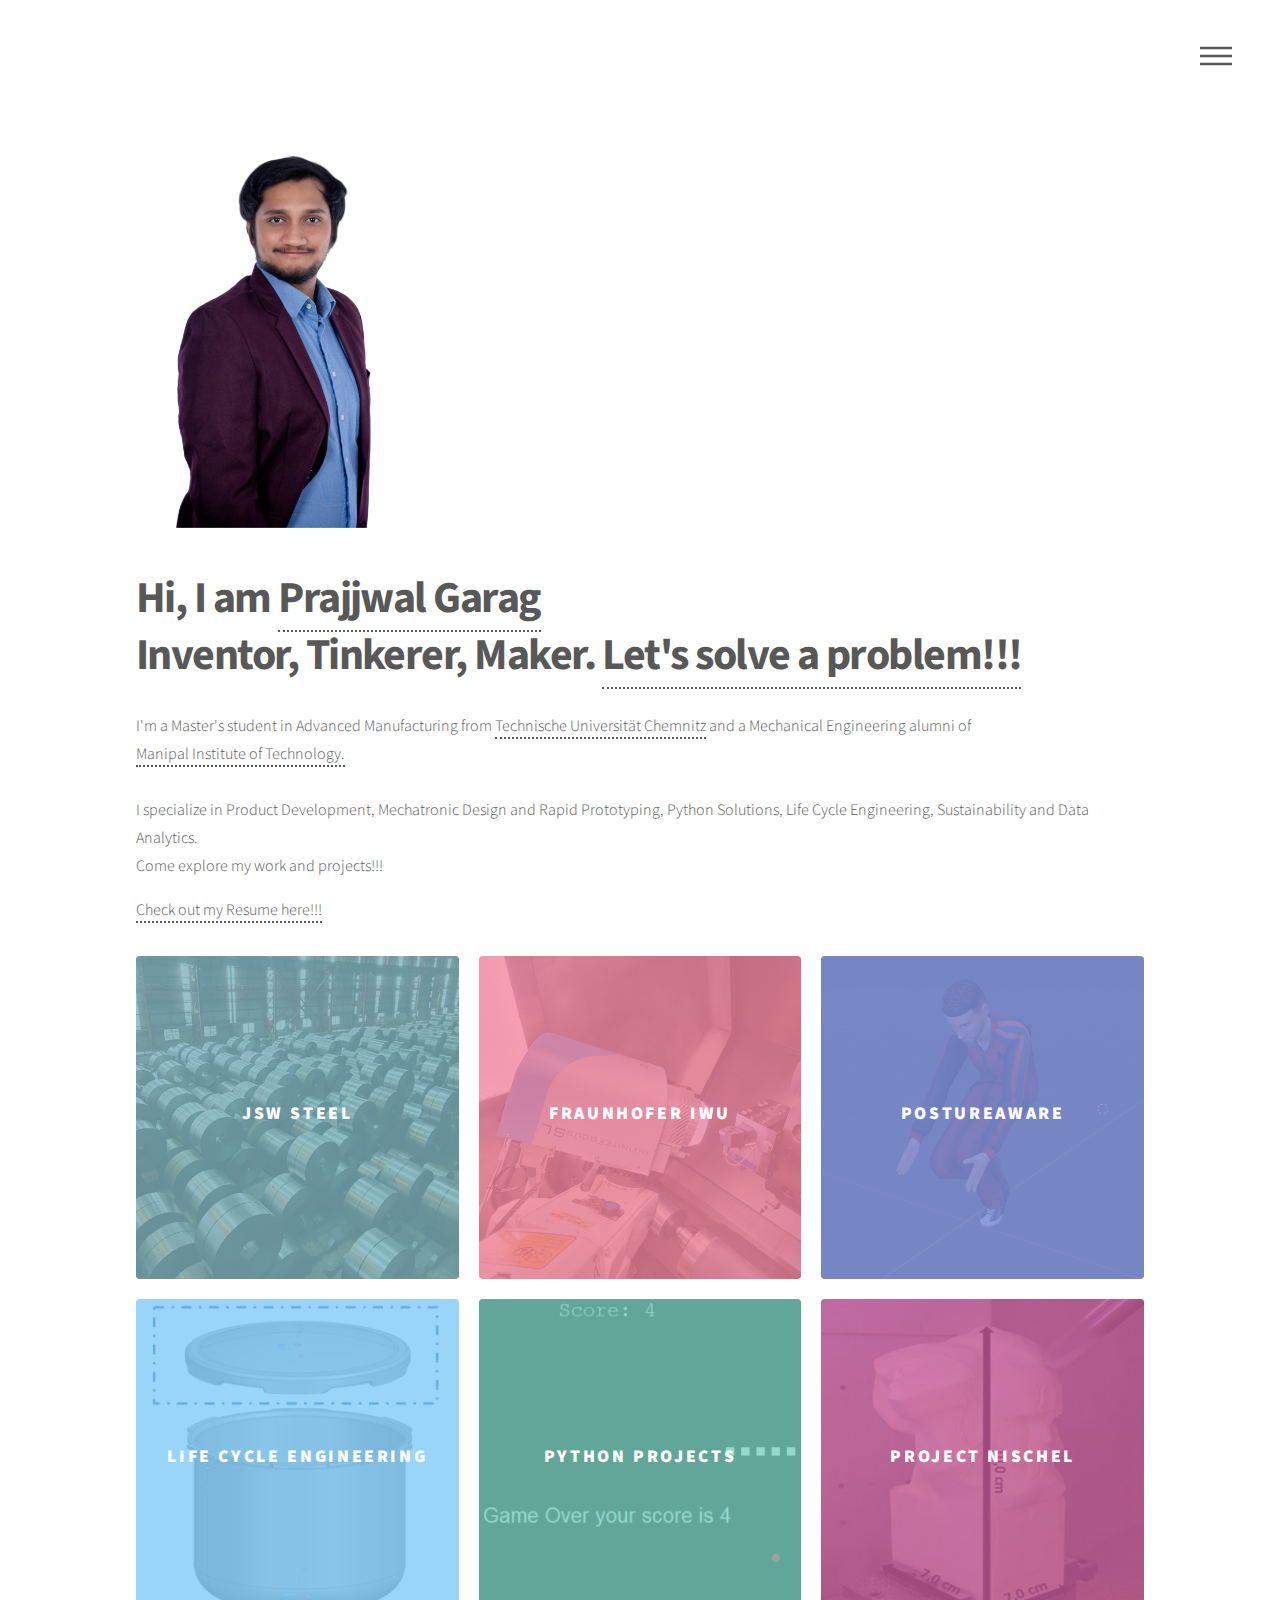
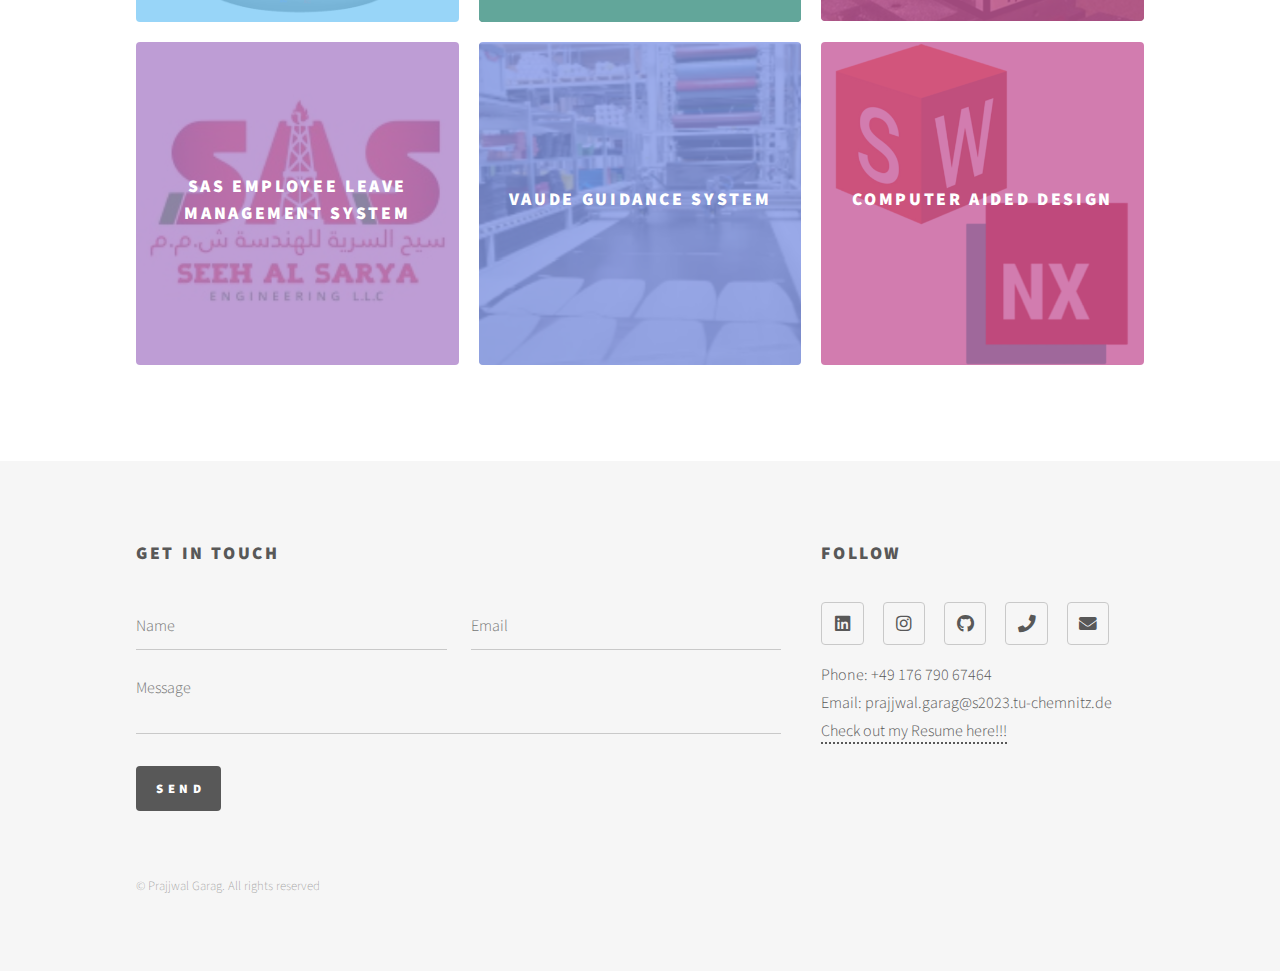
<file: index.html>
<!DOCTYPE HTML>

<html>
	<head>
		<title>Prajjwal Garag</title>
		<meta charset="utf-8" />
		<meta name="viewport" content="width=device-width, initial-scale=1, user-scalable=no" />
		<link rel="stylesheet" href="assets/css/main.css" />
		<noscript><link rel="stylesheet" href="assets/css/noscript.css" /></noscript>
	</head>
	
	<!-- Google tag (gtag.js) -->
	<script async src="https://www.googletagmanager.com/gtag/js?id=G-5HX2S21BY9"></script>
	<script>
	window.dataLayer = window.dataLayer || [];
	function gtag(){dataLayer.push(arguments);}
	gtag('js', new Date());

	gtag('config', 'G-5HX2S21BY9');
	</script>

	<body class="is-preload">
		<!-- Wrapper -->
			<div id="wrapper">

				<!-- Header -->
					<header id="header">
						<div class="inner">

							<!-- Logo -->
								<a href="#contactme" class="logo">
									<span class="image"><img src="images/self.png" alt="" height="400" width="400"/></span>
								</a>

							<!-- Nav -->
								<nav>
									<ul>
										<li><a href="#menu">Menu</a></li>
									</ul>
								</nav>

						</div>
					</header>

				<!-- Menu -->
					<nav id="menu">
						<h2>Menu</h2>
						<ul>
							<li><a href="index.html">Home</a></li>
							<li><a href="#projects">Projects</a></li>
							<li><a href="#contactme">Contact me</a></li>
						</ul>
					</nav>

				<!-- Main -->
					<div id="main">
						<div class="inner">
							<header>
								<h1>Hi, I am <a href="resume/Prajjwal_Garag_Resume.pdf" alt="" target="_blank">Prajjwal Garag</a><br/>
								Inventor, Tinkerer, Maker. <a href="#contactme">Let's solve a problem!!!</a></h1>
								<p>I'm a Master's student in Advanced Manufacturing from <a href="https://www.tu-chemnitz.de/mb/studium/studiengaenge.php.en?sg=master_advanced-manufacturing#inhalt" target="_blank">Technische Universität Chemnitz</a> and a Mechanical Engineering alumni of <br><a href="https://www.manipal.edu/mit/program-list/btech/btech-mechanical-engineering.html" target="_blank">Manipal Institute of Technology.<br /></a>
									<br>I specialize in Product Development, Mechatronic Design and Rapid Prototyping, Python Solutions, Life Cycle Engineering, Sustainability and Data Analytics.
									<br>Come explore my work and projects!!!
								</p>
								<p><a href="resume/Prajjwal_Garag_Resume.pdf" target="_blank">Check out my Resume here!!!</a></p>
							</header>
							<section class="tiles" id="projects">
								<article class="style7">
									<span class="image">
										<img src="images/JSW_TITLE.jpg" alt="" />
									</span>
									<a href="JSW_STEEL.html">
										<h2>JSW STEEL</h2>
										<div class="content">
											<p>Assistant Manager at JSW Steel<br> Responsible for CGL-2&3 Operations.</p>
										</div>
									</a>
								</article>
								<article class="style1">
									<span class="image">
										<img src="images/Fraunhofer_work.png" alt="" />
									</span>
									<a href="Fraunhofer_IWU.html">
										<h2>Fraunhofer IWU</h2>
										<div class="content">
											<p>Development of AI Algoritm to Predict Tool Life for Hard Turning Operation</p>
										</div>
									</a>
								</article>
								<article class="style6">
									<span class="image">
										<img src="images/PostureAware_title.png" alt="" />
									</span>
									<a href="Postureaware.html">
										<h2>Postureaware</h2>
										<div class="content">
											<p> Smart Posture Monitoring and Feedback System</p>
										</div>
									</a>
								</article>
								<article class="style2">
									<span class="image">
										<img src="images/LCE_12.png" alt="" />
									</span>
									<a href="LCE-Pressure_cooker.html">
										<h2>LIFE CYCLE ENGINEERING</h2>
										<div class="content">
											<p>Case Study : PRESSURE COOKER LID<BR>A Comparison Between Steel And Aluminium</p>
										</div>
									</a>
								</article>
								<article class="style3">
									<span class="image">
										<img src="images/Python_title.png" alt="" />
									</span>
									<a href="Python_Projects.html">
										<h2>Python Projects</h2>
										<div class="content">
											<p>Slithering into Innovation: A Showcase of My Python Projects.</p>
										</div>
									</a>
								</article>
								<article class="style4">
									<span class="image">
										<img src="images/Nischel_Bust.png" alt="" />
									</span>
									<a href="Project_Nischel.html">
										<h2>Project Nischel</h2>
										<div class="content">
											<p>Process Flow chain and LCA Assessment of a Sculpted Model</p>
										</div>
									</a>
								</article>
								<article class="style5">
									<span class="image">
										<img src="images/sas_logo.png" alt="" />
									</span>
									<a href="SAS_Leave_Mgmt.html">
										<h2>SAS Employee Leave Management System</h2>
										<div class="content">
											<p>Employee Leave and Duty Management System for an Oman based Company</p>
										</div>
									</a>
								</article>
								<article class="style6">
									<span class="image">
										<img src="images/Vaude_title.png" alt="" />
									</span>
									<a href="Vaude.html">
										<h2>Vaude Guidance System</h2>
										<div class="content">
											<p>Projection-Based Guidance System for Precision Punching of Fiber-Reinforced TPU Sheets</p>
										</div>
									</a>
								</article>
								<article class="style4">
									<span class="image">
										<img src="images/cad.jpg" alt="" />
									</span>
									<a href="cad.html">
										<h2>Computer Aided Design</h2>
										<div class="content">
											<p>Solidworks and Siemens NX and other CAD software projects.</p>
										</div>
									</a>
								</article>
							</section>
						</div>
					</div>

				<!-- Footer -->
					<footer id="footer">
						<div class="inner">
							<section id="contactme">
								<h2>Get in touch</h2>
								<form method="post" action="https://formspree.io/f/xvggvepq">
									<div class="fields">
										<div class="field half">
											<input type="text" name="name" id="name" placeholder="Name" />
										</div>
										<div class="field half">
											<input type="email" name="email" id="email" placeholder="Email" />
										</div>
										<div class="field">
											<textarea name="message" id="message" placeholder="Message"></textarea>
										</div>
									</div>
									<ul class="actions">
										<li><input type="submit" value="Send" class="primary" /></li>
									</ul>
								</form>
							</section>
							<section>
								<h2>Follow</h2>
								<ul class="icons">
									<li><a href="https://www.linkedin.com/in/prajjwal-garag-8101851b2/" class="icon brands style2 fa-linkedin" target="_blank"><span class="label">GitHub</span></a></li>
									<li><a href="https://www.instagram.com/prajjwal_garag/" class="icon brands style2 fa-instagram" target="_blank"><span class="label">Instagram</span></a></li>
									<li><a href="https://github.com/nutcracker2912" class="icon brands style2 fa-github" target="_blank"><span class="label">GitHub</span></a></li>
									<li><a href="tel:+4917679067464" class="icon solid style2 fa-phone"><span class="label">Phone</span></a></li>
									<li><a href="mailto:prajjwal.garag@s2023.tu-chemnitz.de" class="icon solid style2 fa-envelope"><span class="label">Email</span></a></li>
									<li><p>Phone: +49 176 790 67464<br>Email: prajjwal.garag@s2023.tu-chemnitz.de<br><a href="resume/Prajjwal_Garag_Resume.pdf">Check out my Resume here!!!</a></p></li>
								</ul>
							</section>
							<ul class="copyright">
								<li>&copy; Prajjwal Garag. All rights reserved</li>
							</ul>
						</div>
					</footer>

			</div>

		<!-- Scripts -->
			<script src="assets/js/jquery.min.js"></script>
			<script src="assets/js/browser.min.js"></script>
			<script src="assets/js/breakpoints.min.js"></script>
			<script src="assets/js/util.js"></script>
			<script src="assets/js/main.js"></script>

	</body>
</html>
</file>
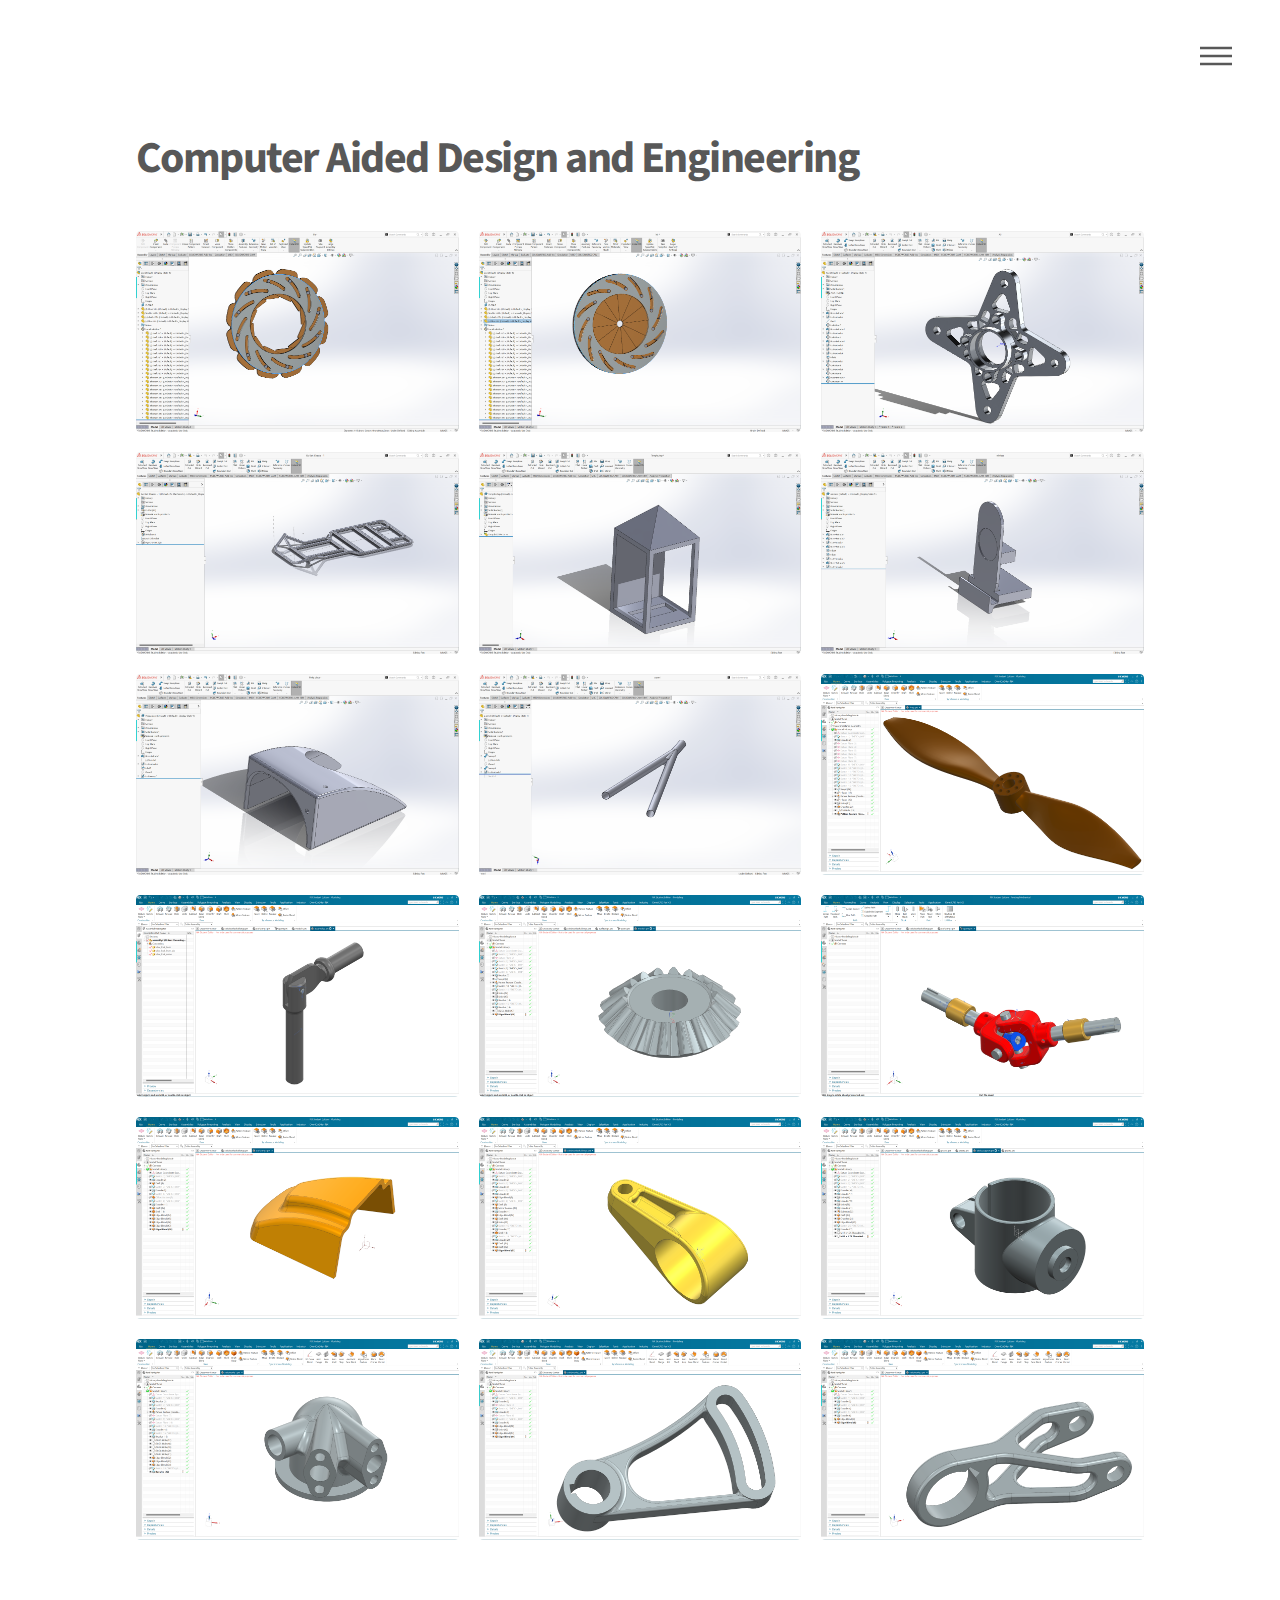
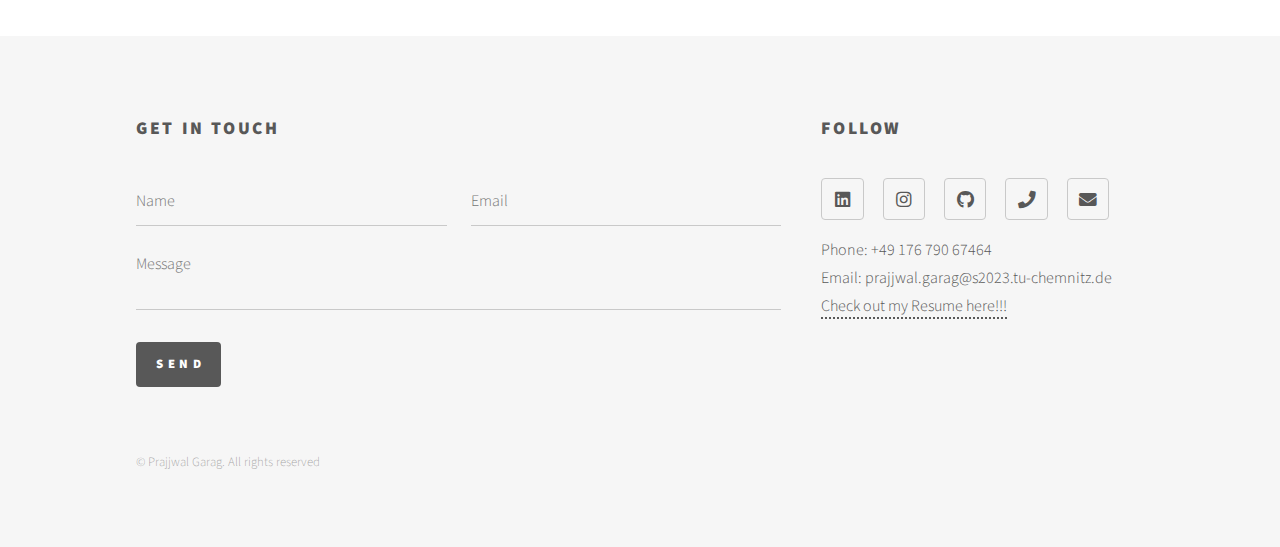
<file: cad.html>
<!DOCTYPE HTML>

<html>
	<head>
		<title>Prajjwal Garag</title>
		<meta charset="utf-8" />
		<meta name="viewport" content="width=device-width, initial-scale=1, user-scalable=no" />
		<link rel="stylesheet" href="assets/css/main.css" />
		<noscript><link rel="stylesheet" href="assets/css/noscript.css" /></noscript>
	</head>
	
	<!-- Google tag (gtag.js) -->
	<script async src="https://www.googletagmanager.com/gtag/js?id=G-5HX2S21BY9"></script>
	<script>
	window.dataLayer = window.dataLayer || [];
	function gtag(){dataLayer.push(arguments);}
	gtag('js', new Date());

	gtag('config', 'G-5HX2S21BY9');
	</script>

	<body class="is-preload">
		<!-- Wrapper -->
			<div id="wrapper">

				<!-- Header -->
					<header id="header">
						<div class="inner">

							<!-- Nav -->
								<nav>
									<ul>
										<li><a href="#menu">Menu</a></li>
									</ul>
								</nav>

						</div>
					</header>

				<!-- Menu -->
					<nav id="menu">
						<h2>Menu</h2>
						<ul>
							<li><a href="index.html">Home</a></li>
							<li><a href="index.html#projects">Projects</a></li>
							<li><a href="#contactme">Contact me</a></li>
						</ul>
					</nav>

				<!-- Main -->
					<div id="main">
						<div class="inner">
							<h1>Computer Aided Design and Engineering</h1>
							<!-- <iframe width="560" height="315" src="https://www.youtube.com/embed/prmVoaUdHa8?si=uXWjfkifkpZpI30M" title="YouTube video player" frameborder="0" allow="accelerometer; autoplay; clipboard-write; encrypted-media; gyroscope; picture-in-picture; web-share" referrerpolicy="strict-origin-when-cross-origin" allowfullscreen></iframe>
							<iframe width="560" height="315" src="https://www.youtube.com/embed/XRJc9pbfpLY?si=kgux_QcFoBrp37PP" title="YouTube video player" frameborder="0" allow="accelerometer; autoplay; clipboard-write; encrypted-media; gyroscope; picture-in-picture; web-share" referrerpolicy="strict-origin-when-cross-origin" allowfullscreen></iframe>
							<iframe width="560" height="315" src="https://www.youtube.com/embed/hjgleRAThdw?si=v58-fC6haVPDOnae" title="YouTube video player" frameborder="0" allow="accelerometer; autoplay; clipboard-write; encrypted-media; gyroscope; picture-in-picture; web-share" referrerpolicy="strict-origin-when-cross-origin" allowfullscreen></iframe> -->
							<section class="tiles" id="pictures">
								<article>
									<span class="image">
										<img src="images/cad1.png" alt="" />
									</span>
								</article>
								<article>
									<span class="image">
										<img src="images/cad2.png" alt="" />
									</span>
								</article>
								<article>
									<span class="image">
										<img src="images/cad3.png" alt="" />
									</span>
								</article>
								<article>
									<span class="image">
										<img src="images/cad4.png" alt="" />
									</span>
								</article>
								<article>
									<span class="image">
										<img src="images/cad5.png" alt="" />
									</span>
								</article>
								<article>
									<span class="image">
										<img src="images/cad6.png" alt="" />
									</span>
								</article>
								<article>
									<span class="image">
										<img src="images/cad7.png" alt="" />
									</span>
								</article>
								<article>
									<span class="image">
										<img src="images/cad8.png" alt="" />
									</span>
								</article>
								<article>
									<span class="image">
										<img src="images/cad9.png" alt="" />
									</span>
								</article>
								<article>
									<span class="image">
										<img src="images/cad10.png" alt="" />
									</span>
								</article>
								<article>
									<span class="image">
										<img src="images/cad11.png" alt="" />
									</span>
								</article>
								<article>
									<span class="image">
										<img src="images/cad12.png" alt="" />
									</span>
								</article>
								<article>
									<span class="image">
										<img src="images/cad13.png" alt="" />
									</span>
								</article>
								<article>
									<span class="image">
										<img src="images/cad14.png" alt="" />
									</span>
								</article>
								<article>
									<span class="image">
										<img src="images/cad15.png" alt="" />
									</span>
								</article>
								<article>
									<span class="image">
										<img src="images/cad16.png" alt="" />
									</span>
								</article>
								<article>
									<span class="image">
										<img src="images/cad17.png" alt="" />
									</span>
								</article>
								<article>
									<span class="image">
										<img src="images/cad18.png" alt="" />
									</span>
								</article>
							</section>
						</div>
					</div>

				<!-- Footer -->
				<footer id="footer">
					<div class="inner">
						<section id="contactme">
							<h2>Get in touch</h2>
							<form method="post" action="https://formspree.io/f/xvggvepq">
								<div class="fields">
									<div class="field half">
										<input type="text" name="name" id="name" placeholder="Name" />
									</div>
									<div class="field half">
										<input type="email" name="email" id="email" placeholder="Email" />
									</div>
									<div class="field">
										<textarea name="message" id="message" placeholder="Message"></textarea>
									</div>
								</div>
								<ul class="actions">
									<li><input type="submit" value="Send" class="primary" /></li>
								</ul>
							</form>
						</section>
						<section>
							<h2>Follow</h2>
							<ul class="icons">
								<li><a href="https://www.linkedin.com/in/prajjwal-garag-8101851b2/" class="icon brands style2 fa-linkedin" target="_blank"><span class="label">GitHub</span></a></li>
								<li><a href="https://www.instagram.com/prajjwal_garag/" class="icon brands style2 fa-instagram" target="_blank"><span class="label">Instagram</span></a></li>
								<li><a href="https://github.com/nutcracker2912" class="icon brands style2 fa-github" target="_blank"><span class="label">GitHub</span></a></li>
								<li><a href="tel:+4917679067464" class="icon solid style2 fa-phone"><span class="label">Phone</span></a></li>
								<li><a href="mailto:prajjwal.garag@s2023.tu-chemnitz.de" class="icon solid style2 fa-envelope"><span class="label">Email</span></a></li>
								<li><p>Phone: +49 176 790 67464<br>Email: prajjwal.garag@s2023.tu-chemnitz.de<br><a href="resume/Prajjwal_Garag_Resume.pdf">Check out my Resume here!!!</a></p></li>
							</ul>
						</section>
						<ul class="copyright">
							<li>&copy; Prajjwal Garag. All rights reserved</li>
						</ul>
					</div>
				</footer>

		</div>

	<!-- Scripts -->
		<script src="assets/js/jquery.min.js"></script>
		<script src="assets/js/browser.min.js"></script>
		<script src="assets/js/breakpoints.min.js"></script>
		<script src="assets/js/util.js"></script>
		<script src="assets/js/main.js"></script>

</body>
</html>
</file>
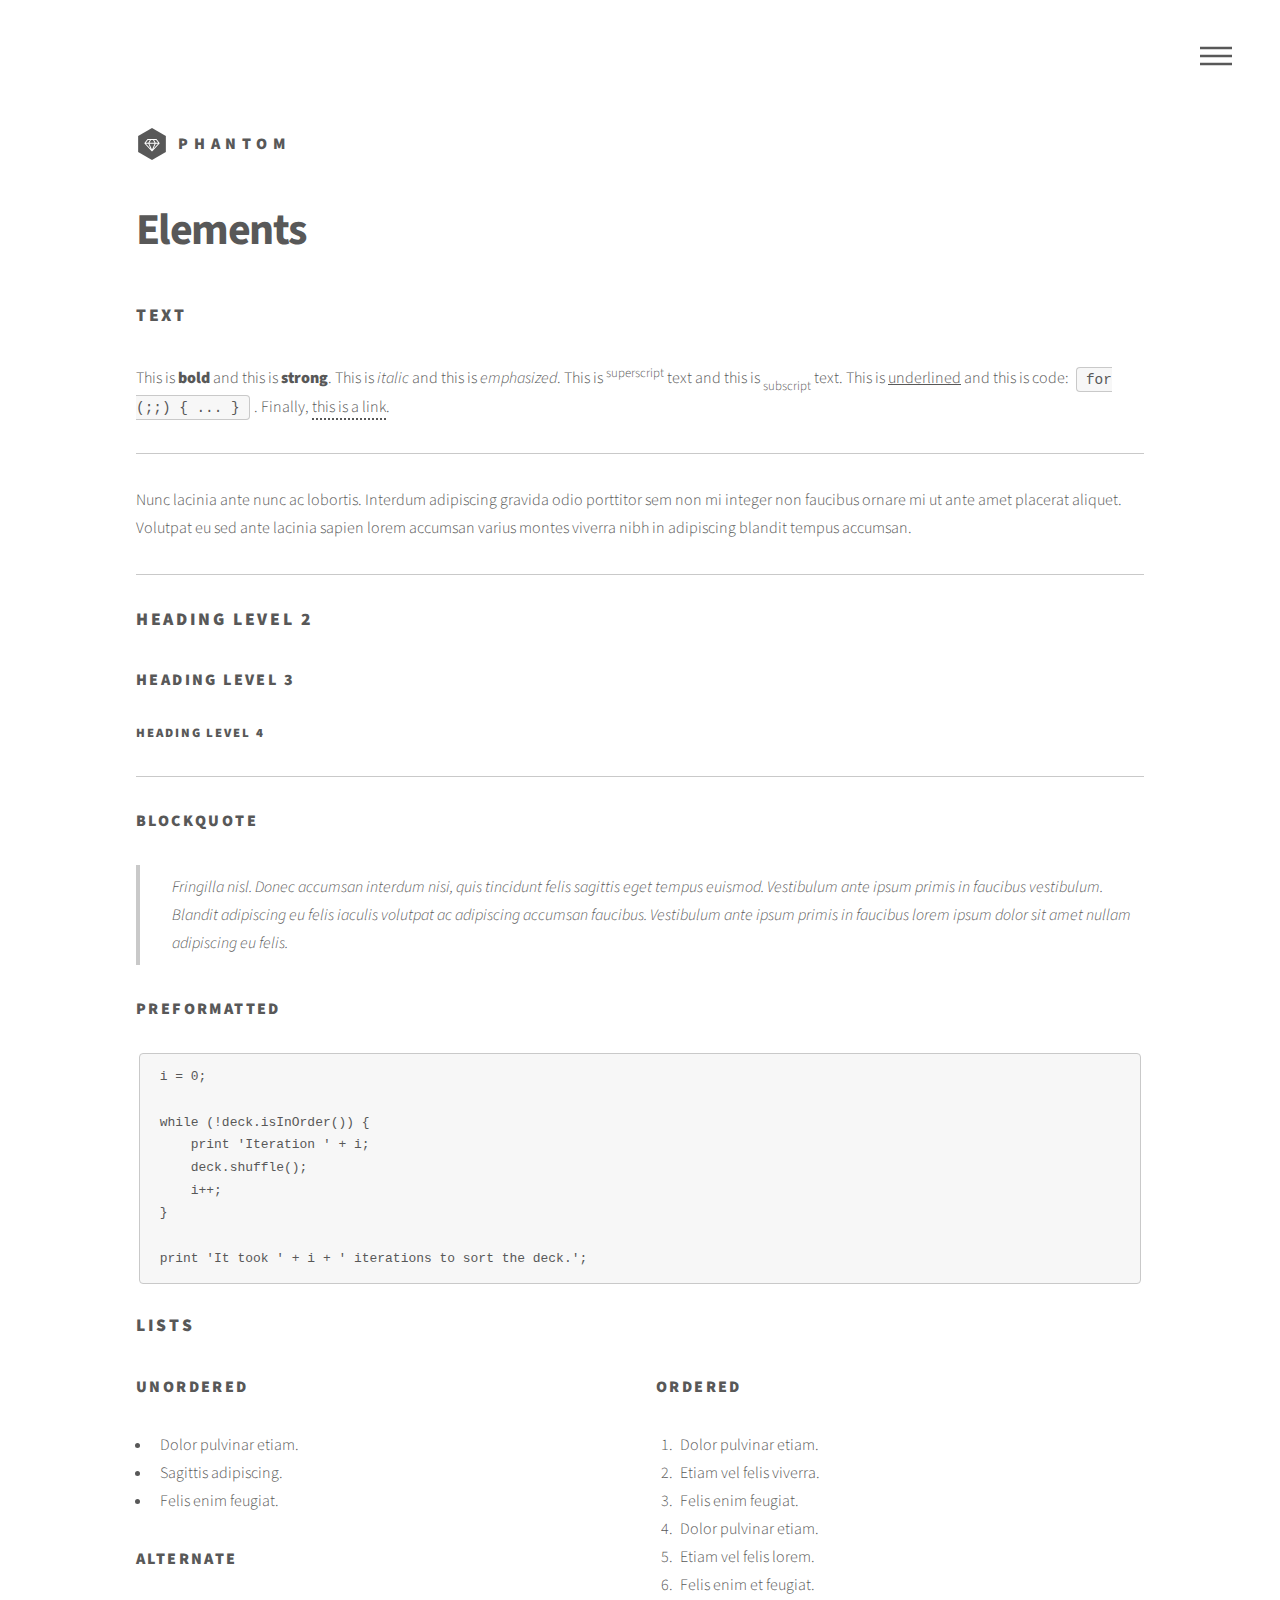
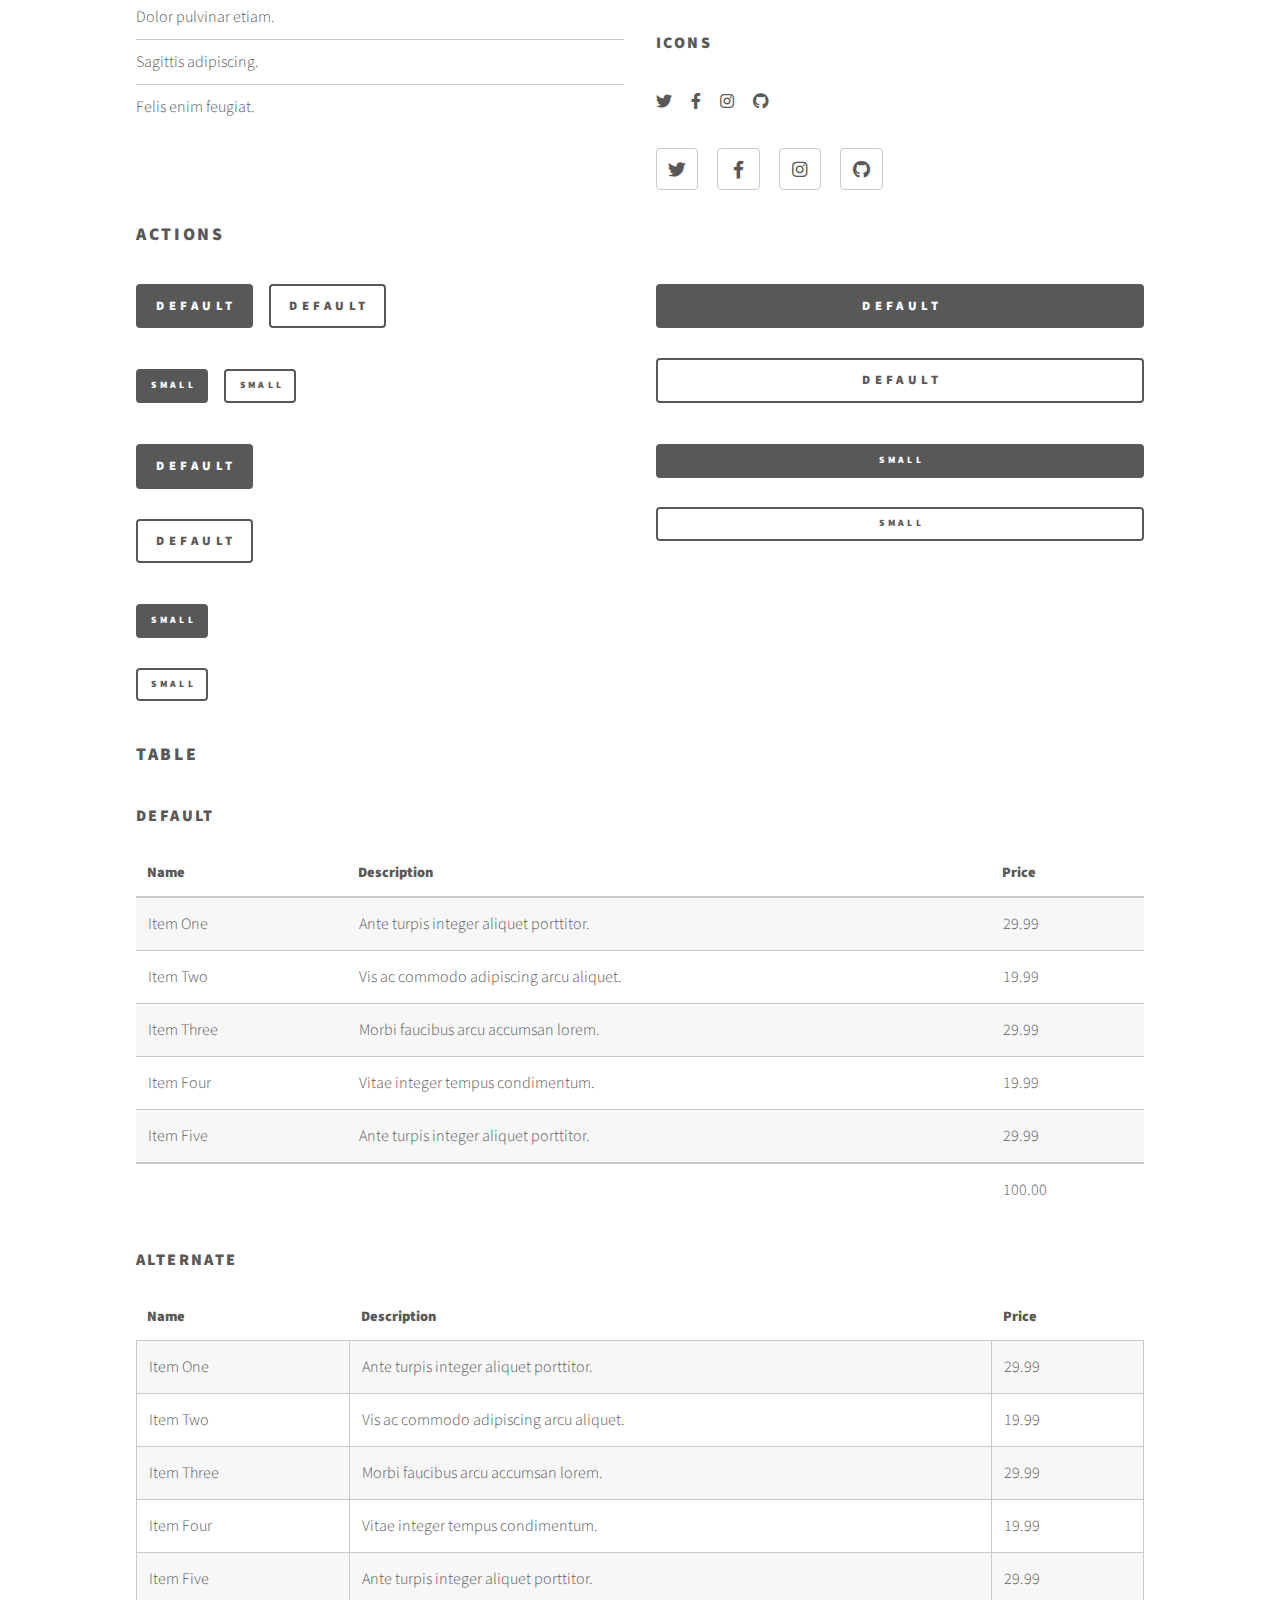
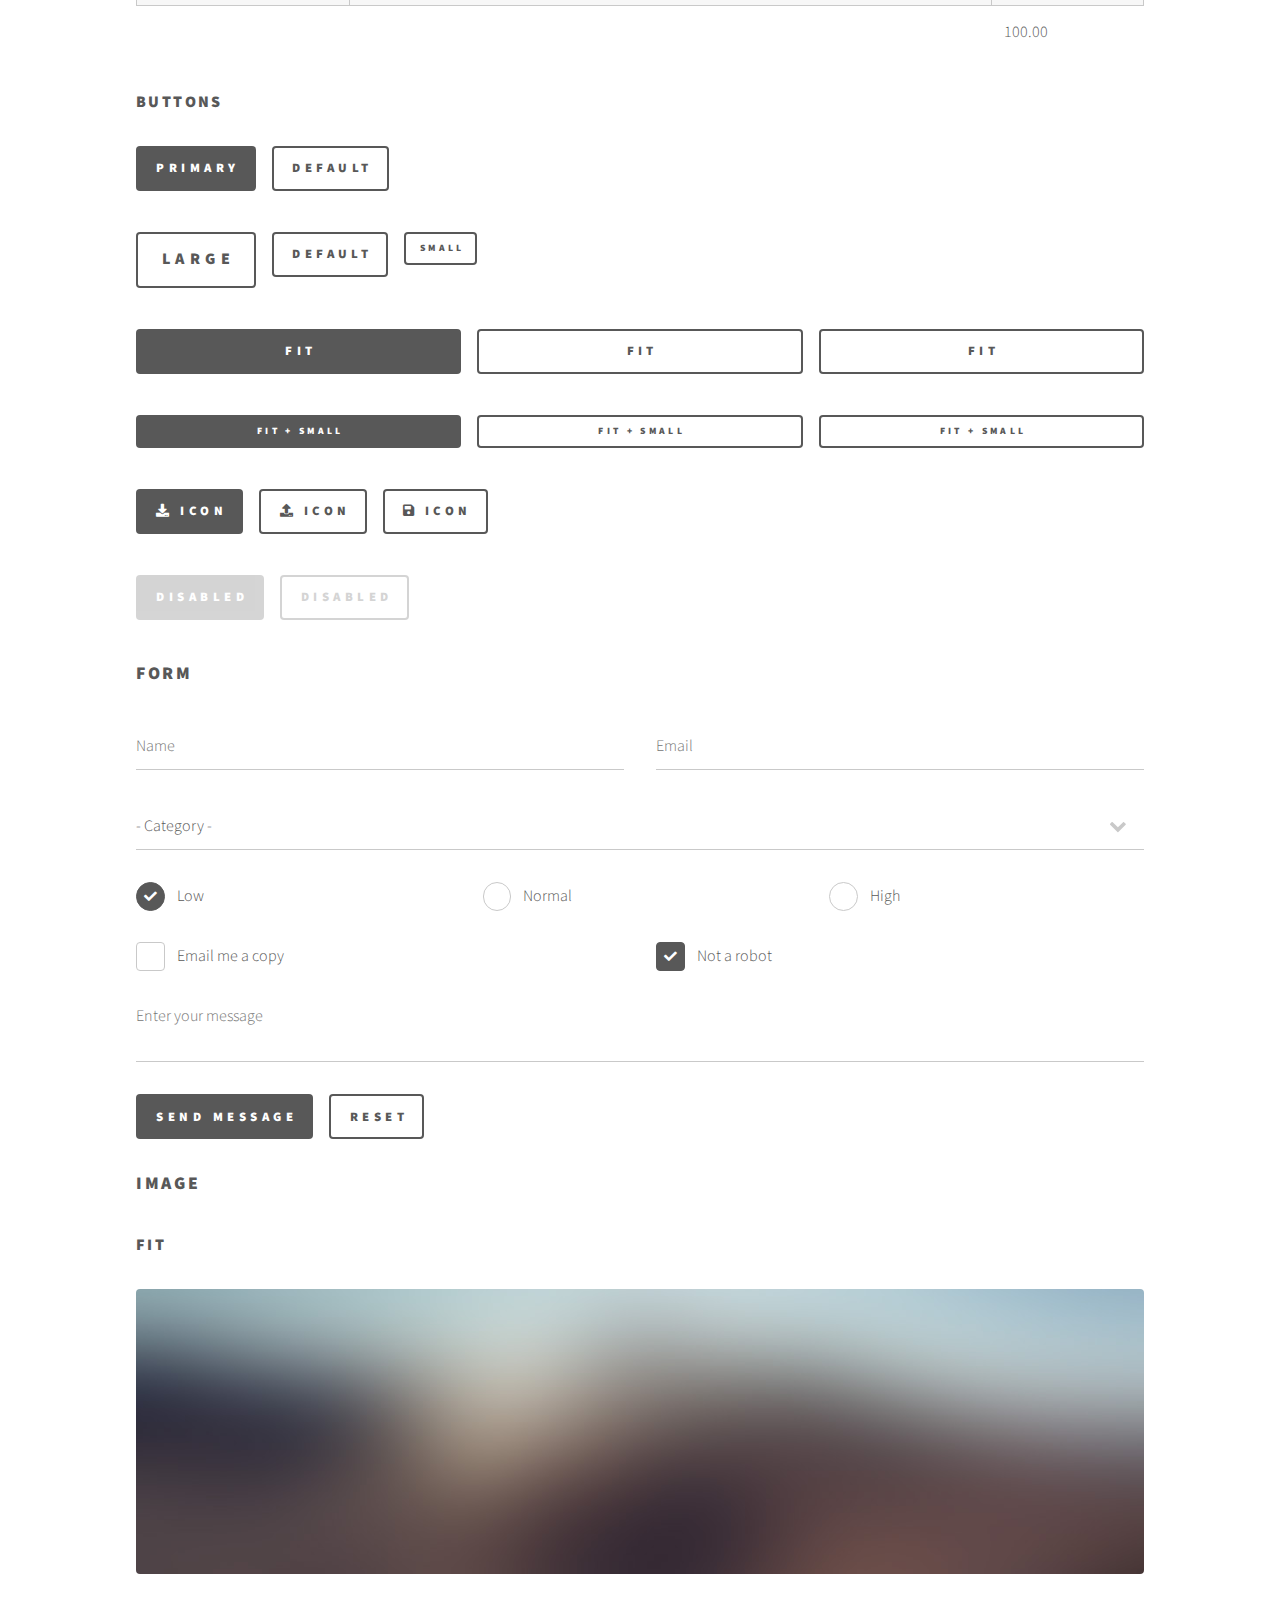
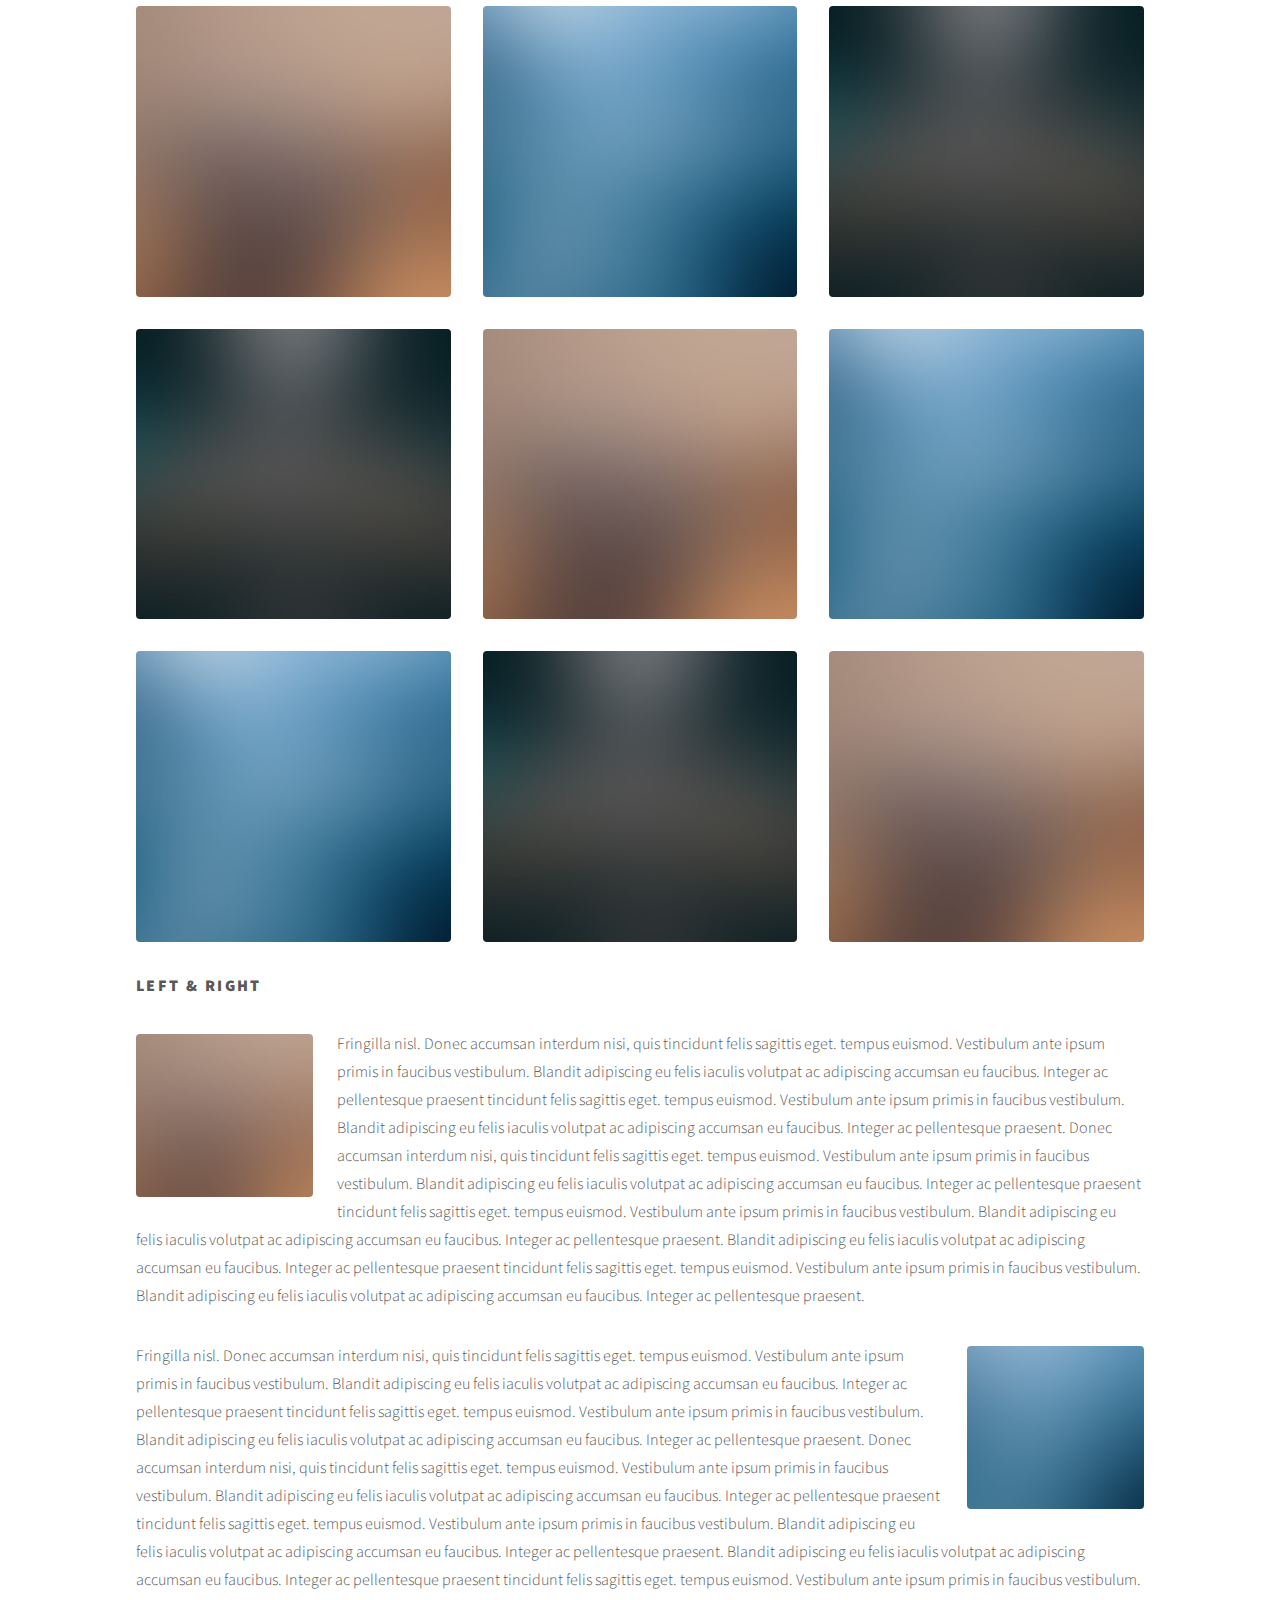
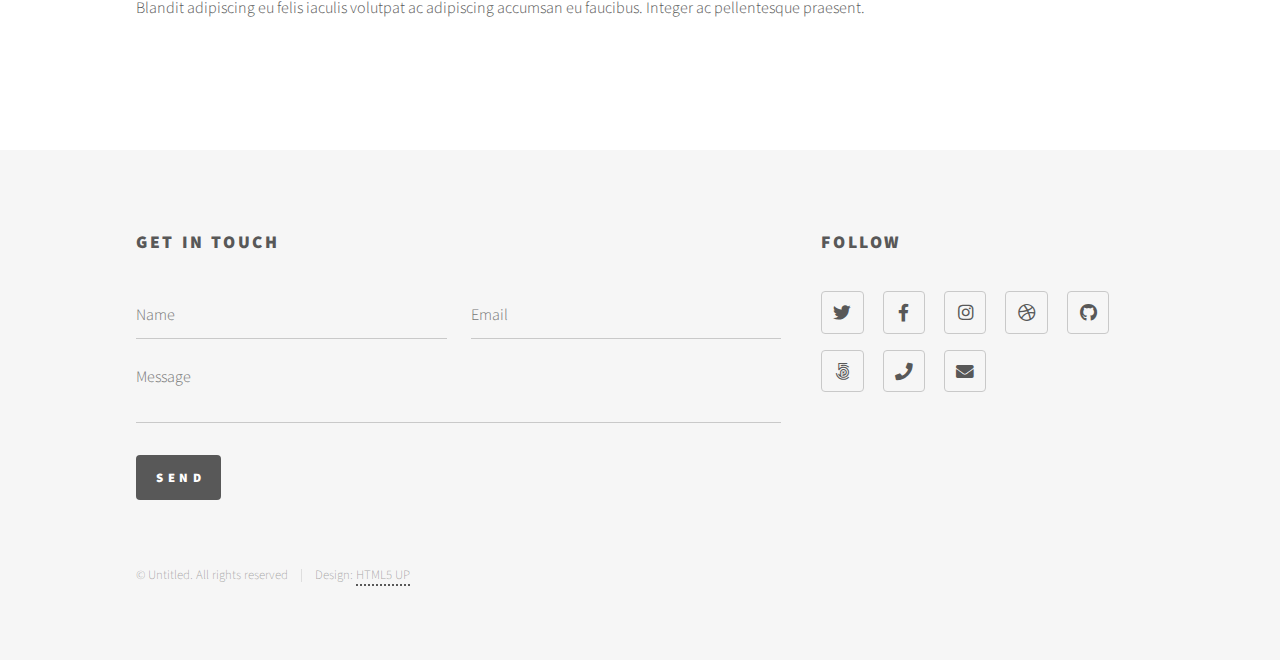
<file: elements.html>
<!DOCTYPE HTML>
<!--
	Phantom by HTML5 UP
	html5up.net | @ajlkn
	Free for personal and commercial use under the CCA 3.0 license (html5up.net/license)
-->
<html>
	<head>
		<title>Elements - Phantom by HTML5 UP</title>
		<meta charset="utf-8" />
		<meta name="viewport" content="width=device-width, initial-scale=1, user-scalable=no" />
		<link rel="stylesheet" href="assets/css/main.css" />
		<noscript><link rel="stylesheet" href="assets/css/noscript.css" /></noscript>
	</head>

	<!-- Google tag (gtag.js) -->
	<script async src="https://www.googletagmanager.com/gtag/js?id=G-5HX2S21BY9"></script>
	<script>
	window.dataLayer = window.dataLayer || [];
	function gtag(){dataLayer.push(arguments);}
	gtag('js', new Date());

	gtag('config', 'G-5HX2S21BY9');
	</script>

	<body class="is-preload">
		<!-- Wrapper -->
			<div id="wrapper">

				<!-- Header -->
					<header id="header">
						<div class="inner">

							<!-- Logo -->
								<a href="index.html" class="logo">
									<span class="symbol"><img src="images/logo.svg" alt="" /></span><span class="title">Phantom</span>
								</a>

							<!-- Nav -->
								<nav>
									<ul>
										<li><a href="#menu">Menu</a></li>
									</ul>
								</nav>

						</div>
					</header>

				<!-- Menu -->
					<nav id="menu">
						<h2>Menu</h2>
						<ul>
							<li><a href="index.html">Home</a></li>
							<li><a href="generic.html">Ipsum veroeros</a></li>
							<li><a href="generic.html">Tempus etiam</a></li>
							<li><a href="generic.html">Consequat dolor</a></li>
							<li><a href="elements.html">Elements</a></li>
						</ul>
					</nav>

				<!-- Main -->
					<div id="main">
						<div class="inner">
							<h1>Elements</h1>

							<!-- Text -->
								<section>
									<h2>Text</h2>
									<p>This is <b>bold</b> and this is <strong>strong</strong>. This is <i>italic</i> and this is <em>emphasized</em>.
									This is <sup>superscript</sup> text and this is <sub>subscript</sub> text.
									This is <u>underlined</u> and this is code: <code>for (;;) { ... }</code>. Finally, <a href="#">this is a link</a>.</p>
									<hr />
									<p>Nunc lacinia ante nunc ac lobortis. Interdum adipiscing gravida odio porttitor sem non mi integer non faucibus ornare mi ut ante amet placerat aliquet. Volutpat eu sed ante lacinia sapien lorem accumsan varius montes viverra nibh in adipiscing blandit tempus accumsan.</p>
									<hr />
									<h2>Heading Level 2</h2>
									<h3>Heading Level 3</h3>
									<h4>Heading Level 4</h4>
									<hr />
									<h3>Blockquote</h3>
									<blockquote>Fringilla nisl. Donec accumsan interdum nisi, quis tincidunt felis sagittis eget tempus euismod. Vestibulum ante ipsum primis in faucibus vestibulum. Blandit adipiscing eu felis iaculis volutpat ac adipiscing accumsan faucibus. Vestibulum ante ipsum primis in faucibus lorem ipsum dolor sit amet nullam adipiscing eu felis.</blockquote>
									<h3>Preformatted</h3>
									<pre><code>i = 0;

while (!deck.isInOrder()) {
    print 'Iteration ' + i;
    deck.shuffle();
    i++;
}

print 'It took ' + i + ' iterations to sort the deck.';</code></pre>
								</section>

							<!-- Lists -->
								<section>
									<h2>Lists</h2>
									<div class="row">
										<div class="col-6 col-12-medium">
											<h3>Unordered</h3>
											<ul>
												<li>Dolor pulvinar etiam.</li>
												<li>Sagittis adipiscing.</li>
												<li>Felis enim feugiat.</li>
											</ul>
											<h3>Alternate</h3>
											<ul class="alt">
												<li>Dolor pulvinar etiam.</li>
												<li>Sagittis adipiscing.</li>
												<li>Felis enim feugiat.</li>
											</ul>
										</div>
										<div class="col-6 col-12-medium">
											<h3>Ordered</h3>
											<ol>
												<li>Dolor pulvinar etiam.</li>
												<li>Etiam vel felis viverra.</li>
												<li>Felis enim feugiat.</li>
												<li>Dolor pulvinar etiam.</li>
												<li>Etiam vel felis lorem.</li>
												<li>Felis enim et feugiat.</li>
											</ol>
											<h3>Icons</h3>
											<ul class="icons">
												<li><a href="#" class="icon brands style1 fa-twitter"><span class="label">Twitter</span></a></li>
												<li><a href="#" class="icon brands style1 fa-facebook-f"><span class="label">Facebook</span></a></li>
												<li><a href="#" class="icon brands style1 fa-instagram"><span class="label">Instagram</span></a></li>
												<li><a href="#" class="icon brands style1 fa-github"><span class="label">Github</span></a></li>
											</ul>
											<ul class="icons">
												<li><a href="#" class="icon brands style2 fa-twitter"><span class="label">Twitter</span></a></li>
												<li><a href="#" class="icon brands style2 fa-facebook-f"><span class="label">Facebook</span></a></li>
												<li><a href="#" class="icon brands style2 fa-instagram"><span class="label">Instagram</span></a></li>
												<li><a href="#" class="icon brands style2 fa-github"><span class="label">Github</span></a></li>
											</ul>
										</div>
									</div>
									<h2>Actions</h2>
									<div class="row">
										<div class="col-6 col-12-medium">
											<ul class="actions">
												<li><a href="#" class="button primary">Default</a></li>
												<li><a href="#" class="button">Default</a></li>
											</ul>
											<ul class="actions small">
												<li><a href="#" class="button primary small">Small</a></li>
												<li><a href="#" class="button small">Small</a></li>
											</ul>
											<ul class="actions stacked">
												<li><a href="#" class="button primary">Default</a></li>
												<li><a href="#" class="button">Default</a></li>
											</ul>
											<ul class="actions stacked">
												<li><a href="#" class="button primary small">Small</a></li>
												<li><a href="#" class="button small">Small</a></li>
											</ul>
										</div>
										<div class="col-6 col-12-medium">
											<ul class="actions stacked">
												<li><a href="#" class="button primary fit">Default</a></li>
												<li><a href="#" class="button fit">Default</a></li>
											</ul>
											<ul class="actions stacked">
												<li><a href="#" class="button primary small fit">Small</a></li>
												<li><a href="#" class="button small fit">Small</a></li>
											</ul>
										</div>
									</div>
								</section>

							<!-- Table -->
								<section>
									<h2>Table</h2>
									<h3>Default</h3>
									<div class="table-wrapper">
										<table>
											<thead>
												<tr>
													<th>Name</th>
													<th>Description</th>
													<th>Price</th>
												</tr>
											</thead>
											<tbody>
												<tr>
													<td>Item One</td>
													<td>Ante turpis integer aliquet porttitor.</td>
													<td>29.99</td>
												</tr>
												<tr>
													<td>Item Two</td>
													<td>Vis ac commodo adipiscing arcu aliquet.</td>
													<td>19.99</td>
												</tr>
												<tr>
													<td>Item Three</td>
													<td> Morbi faucibus arcu accumsan lorem.</td>
													<td>29.99</td>
												</tr>
												<tr>
													<td>Item Four</td>
													<td>Vitae integer tempus condimentum.</td>
													<td>19.99</td>
												</tr>
												<tr>
													<td>Item Five</td>
													<td>Ante turpis integer aliquet porttitor.</td>
													<td>29.99</td>
												</tr>
											</tbody>
											<tfoot>
												<tr>
													<td colspan="2"></td>
													<td>100.00</td>
												</tr>
											</tfoot>
										</table>
									</div>

									<h3>Alternate</h3>
									<div class="table-wrapper">
										<table class="alt">
											<thead>
												<tr>
													<th>Name</th>
													<th>Description</th>
													<th>Price</th>
												</tr>
											</thead>
											<tbody>
												<tr>
													<td>Item One</td>
													<td>Ante turpis integer aliquet porttitor.</td>
													<td>29.99</td>
												</tr>
												<tr>
													<td>Item Two</td>
													<td>Vis ac commodo adipiscing arcu aliquet.</td>
													<td>19.99</td>
												</tr>
												<tr>
													<td>Item Three</td>
													<td> Morbi faucibus arcu accumsan lorem.</td>
													<td>29.99</td>
												</tr>
												<tr>
													<td>Item Four</td>
													<td>Vitae integer tempus condimentum.</td>
													<td>19.99</td>
												</tr>
												<tr>
													<td>Item Five</td>
													<td>Ante turpis integer aliquet porttitor.</td>
													<td>29.99</td>
												</tr>
											</tbody>
											<tfoot>
												<tr>
													<td colspan="2"></td>
													<td>100.00</td>
												</tr>
											</tfoot>
										</table>
									</div>
								</section>

							<!-- Buttons -->
								<section>
									<h3>Buttons</h3>
									<ul class="actions">
										<li><a href="#" class="button primary">Primary</a></li>
										<li><a href="#" class="button">Default</a></li>
									</ul>
									<ul class="actions">
										<li><a href="#" class="button large">Large</a></li>
										<li><a href="#" class="button">Default</a></li>
										<li><a href="#" class="button small">Small</a></li>
									</ul>
									<ul class="actions fit">
										<li><a href="#" class="button primary fit">Fit</a></li>
										<li><a href="#" class="button fit">Fit</a></li>
										<li><a href="#" class="button fit">Fit</a></li>
									</ul>
									<ul class="actions fit small">
										<li><a href="#" class="button primary fit small">Fit + Small</a></li>
										<li><a href="#" class="button fit small">Fit + Small</a></li>
										<li><a href="#" class="button fit small">Fit + Small</a></li>
									</ul>
									<ul class="actions">
										<li><a href="#" class="button primary icon solid fa-download">Icon</a></li>
										<li><a href="#" class="button icon solid fa-upload">Icon</a></li>
										<li><a href="#" class="button icon solid fa-save">Icon</a></li>
									</ul>
									<ul class="actions">
										<li><span class="button primary disabled">Disabled</span></li>
										<li><span class="button disabled">Disabled</span></li>
									</ul>
								</section>

							<!-- Form -->
								<section>
									<h2>Form</h2>
									<form method="post" action="#">
										<div class="row gtr-uniform">
											<div class="col-6 col-12-xsmall">
												<input type="text" name="demo-name" id="demo-name" value="" placeholder="Name" />
											</div>
											<div class="col-6 col-12-xsmall">
												<input type="email" name="demo-email" id="demo-email" value="" placeholder="Email" />
											</div>
											<div class="col-12">
												<select name="demo-category" id="demo-category">
													<option value="">- Category -</option>
													<option value="1">Manufacturing</option>
													<option value="1">Shipping</option>
													<option value="1">Administration</option>
													<option value="1">Human Resources</option>
												</select>
											</div>
											<div class="col-4 col-12-small">
												<input type="radio" id="demo-priority-low" name="demo-priority" checked>
												<label for="demo-priority-low">Low</label>
											</div>
											<div class="col-4 col-12-small">
												<input type="radio" id="demo-priority-normal" name="demo-priority">
												<label for="demo-priority-normal">Normal</label>
											</div>
											<div class="col-4 col-12-small">
												<input type="radio" id="demo-priority-high" name="demo-priority">
												<label for="demo-priority-high">High</label>
											</div>
											<div class="col-6 col-12-small">
												<input type="checkbox" id="demo-copy" name="demo-copy">
												<label for="demo-copy">Email me a copy</label>
											</div>
											<div class="col-6 col-12-small">
												<input type="checkbox" id="demo-human" name="demo-human" checked>
												<label for="demo-human">Not a robot</label>
											</div>
											<div class="col-12">
												<textarea name="demo-message" id="demo-message" placeholder="Enter your message" rows="6"></textarea>
											</div>
											<div class="col-12">
												<ul class="actions">
													<li><input type="submit" value="Send Message" class="primary" /></li>
													<li><input type="reset" value="Reset" /></li>
												</ul>
											</div>
										</div>
									</form>
								</section>

							<!-- Image -->
								<section>
									<h2>Image</h2>
									<h3>Fit</h3>
									<div class="box alt">
										<div class="row gtr-uniform">
											<div class="col-12"><span class="image fit"><img src="images/pic13.jpg" alt="" /></span></div>
											<div class="col-4"><span class="image fit"><img src="images/pic01.jpg" alt="" /></span></div>
											<div class="col-4"><span class="image fit"><img src="images/pic02.jpg" alt="" /></span></div>
											<div class="col-4"><span class="image fit"><img src="images/pic03.jpg" alt="" /></span></div>
											<div class="col-4"><span class="image fit"><img src="images/pic03.jpg" alt="" /></span></div>
											<div class="col-4"><span class="image fit"><img src="images/pic01.jpg" alt="" /></span></div>
											<div class="col-4"><span class="image fit"><img src="images/pic02.jpg" alt="" /></span></div>
											<div class="col-4"><span class="image fit"><img src="images/pic02.jpg" alt="" /></span></div>
											<div class="col-4"><span class="image fit"><img src="images/pic03.jpg" alt="" /></span></div>
											<div class="col-4"><span class="image fit"><img src="images/pic01.jpg" alt="" /></span></div>
										</div>
									</div>
									<h3>Left &amp; Right</h3>
									<p><span class="image left"><img src="images/pic14.jpg" alt="" /></span>Fringilla nisl. Donec accumsan interdum nisi, quis tincidunt felis sagittis eget. tempus euismod. Vestibulum ante ipsum primis in faucibus vestibulum. Blandit adipiscing eu felis iaculis volutpat ac adipiscing accumsan eu faucibus. Integer ac pellentesque praesent tincidunt felis sagittis eget. tempus euismod. Vestibulum ante ipsum primis in faucibus vestibulum. Blandit adipiscing eu felis iaculis volutpat ac adipiscing accumsan eu faucibus. Integer ac pellentesque praesent. Donec accumsan interdum nisi, quis tincidunt felis sagittis eget. tempus euismod. Vestibulum ante ipsum primis in faucibus vestibulum. Blandit adipiscing eu felis iaculis volutpat ac adipiscing accumsan eu faucibus. Integer ac pellentesque praesent tincidunt felis sagittis eget. tempus euismod. Vestibulum ante ipsum primis in faucibus vestibulum. Blandit adipiscing eu felis iaculis volutpat ac adipiscing accumsan eu faucibus. Integer ac pellentesque praesent. Blandit adipiscing eu felis iaculis volutpat ac adipiscing accumsan eu faucibus. Integer ac pellentesque praesent tincidunt felis sagittis eget. tempus euismod. Vestibulum ante ipsum primis in faucibus vestibulum. Blandit adipiscing eu felis iaculis volutpat ac adipiscing accumsan eu faucibus. Integer ac pellentesque praesent.</p>
									<p><span class="image right"><img src="images/pic15.jpg" alt="" /></span>Fringilla nisl. Donec accumsan interdum nisi, quis tincidunt felis sagittis eget. tempus euismod. Vestibulum ante ipsum primis in faucibus vestibulum. Blandit adipiscing eu felis iaculis volutpat ac adipiscing accumsan eu faucibus. Integer ac pellentesque praesent tincidunt felis sagittis eget. tempus euismod. Vestibulum ante ipsum primis in faucibus vestibulum. Blandit adipiscing eu felis iaculis volutpat ac adipiscing accumsan eu faucibus. Integer ac pellentesque praesent. Donec accumsan interdum nisi, quis tincidunt felis sagittis eget. tempus euismod. Vestibulum ante ipsum primis in faucibus vestibulum. Blandit adipiscing eu felis iaculis volutpat ac adipiscing accumsan eu faucibus. Integer ac pellentesque praesent tincidunt felis sagittis eget. tempus euismod. Vestibulum ante ipsum primis in faucibus vestibulum. Blandit adipiscing eu felis iaculis volutpat ac adipiscing accumsan eu faucibus. Integer ac pellentesque praesent. Blandit adipiscing eu felis iaculis volutpat ac adipiscing accumsan eu faucibus. Integer ac pellentesque praesent tincidunt felis sagittis eget. tempus euismod. Vestibulum ante ipsum primis in faucibus vestibulum. Blandit adipiscing eu felis iaculis volutpat ac adipiscing accumsan eu faucibus. Integer ac pellentesque praesent.</p>
								</section>

						</div>
					</div>

				<!-- Footer -->
					<footer id="footer">
						<div class="inner">
							<section>
								<h2>Get in touch</h2>
								<form method="post" action="#">
									<div class="fields">
										<div class="field half">
											<input type="text" name="name" id="name" placeholder="Name" />
										</div>
										<div class="field half">
											<input type="email" name="email" id="email" placeholder="Email" />
										</div>
										<div class="field">
											<textarea name="message" id="message" placeholder="Message"></textarea>
										</div>
									</div>
									<ul class="actions">
										<li><input type="submit" value="Send" class="primary" /></li>
									</ul>
								</form>
							</section>
							<section>
								<h2>Follow</h2>
								<ul class="icons">
									<li><a href="#" class="icon brands style2 fa-twitter"><span class="label">Twitter</span></a></li>
									<li><a href="#" class="icon brands style2 fa-facebook-f"><span class="label">Facebook</span></a></li>
									<li><a href="#" class="icon brands style2 fa-instagram"><span class="label">Instagram</span></a></li>
									<li><a href="#" class="icon brands style2 fa-dribbble"><span class="label">Dribbble</span></a></li>
									<li><a href="#" class="icon brands style2 fa-github"><span class="label">GitHub</span></a></li>
									<li><a href="#" class="icon brands style2 fa-500px"><span class="label">500px</span></a></li>
									<li><a href="#" class="icon solid style2 fa-phone"><span class="label">Phone</span></a></li>
									<li><a href="#" class="icon solid style2 fa-envelope"><span class="label">Email</span></a></li>
								</ul>
							</section>
							<ul class="copyright">
								<li>&copy; Untitled. All rights reserved</li><li>Design: <a href="http://html5up.net">HTML5 UP</a></li>
							</ul>
						</div>
					</footer>

			</div>

		<!-- Scripts -->
			<script src="assets/js/jquery.min.js"></script>
			<script src="assets/js/browser.min.js"></script>
			<script src="assets/js/breakpoints.min.js"></script>
			<script src="assets/js/util.js"></script>
			<script src="assets/js/main.js"></script>

	</body>
</html>
</file>
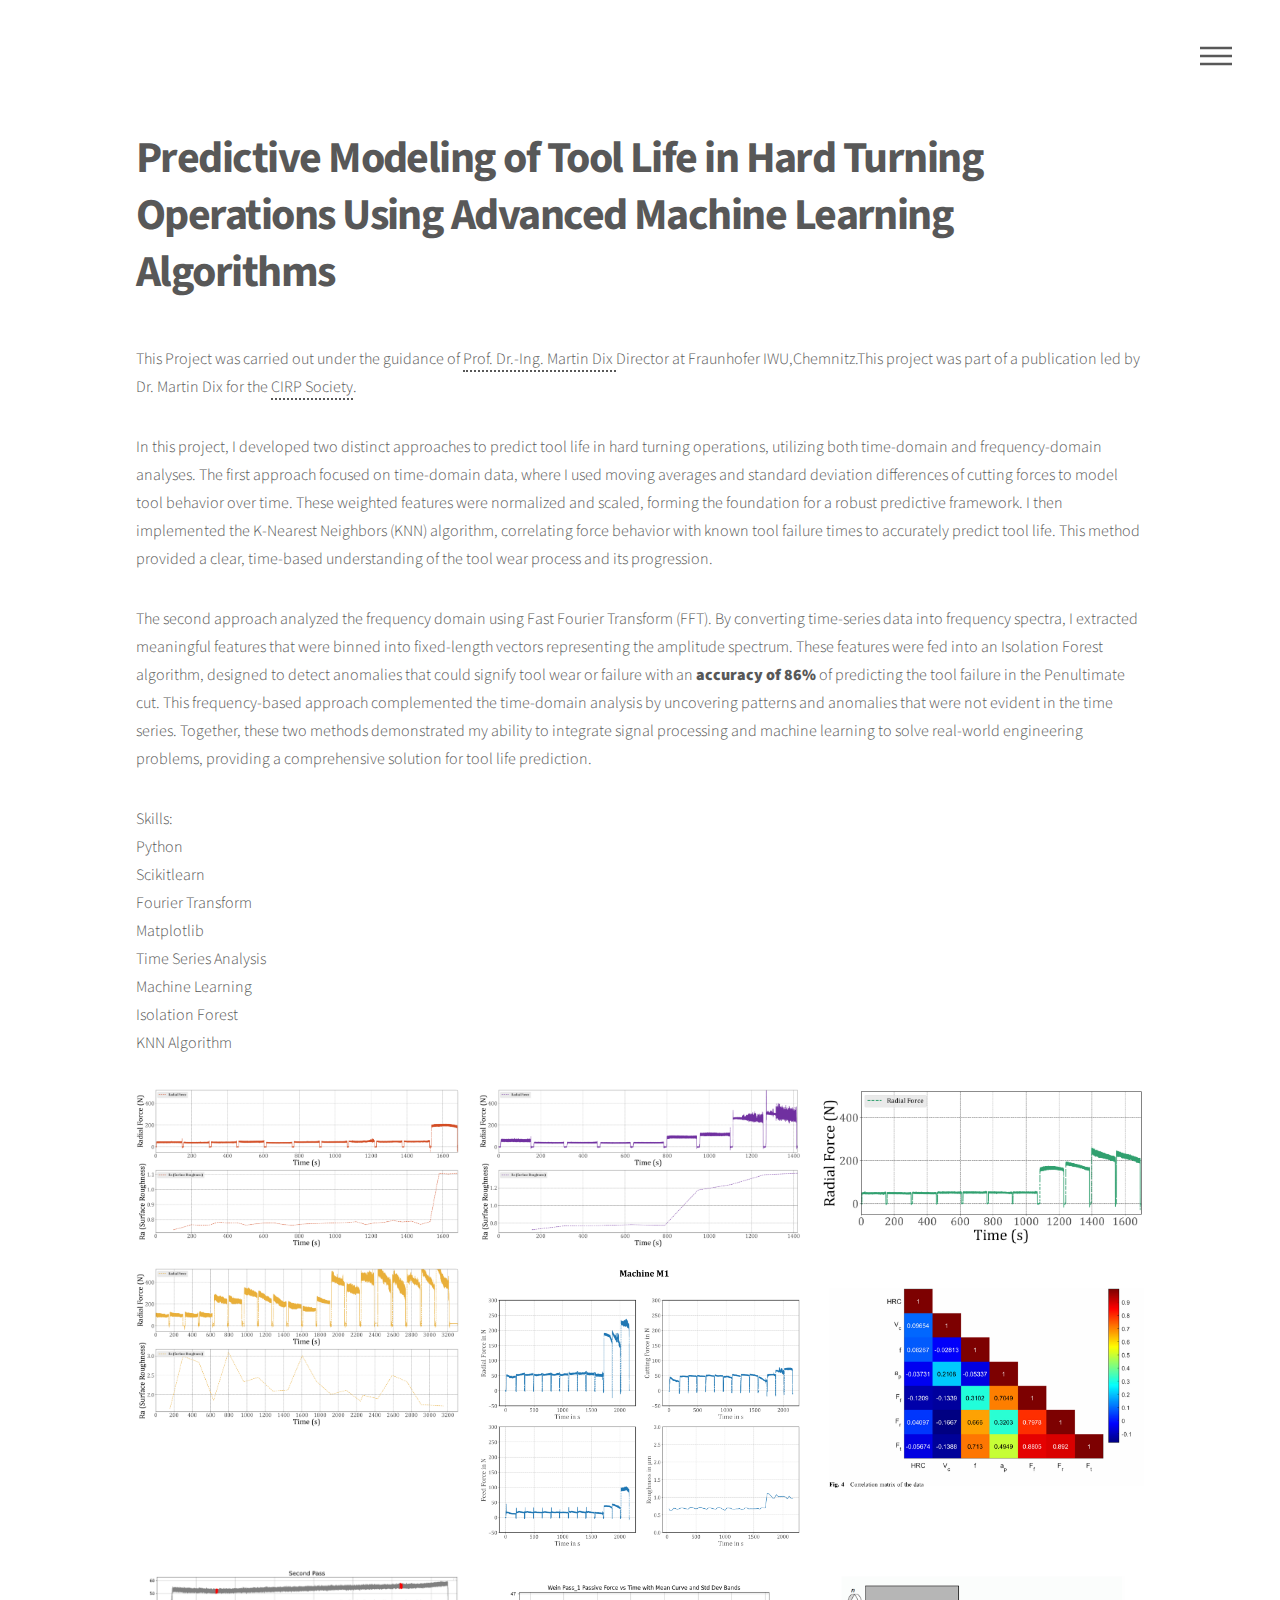
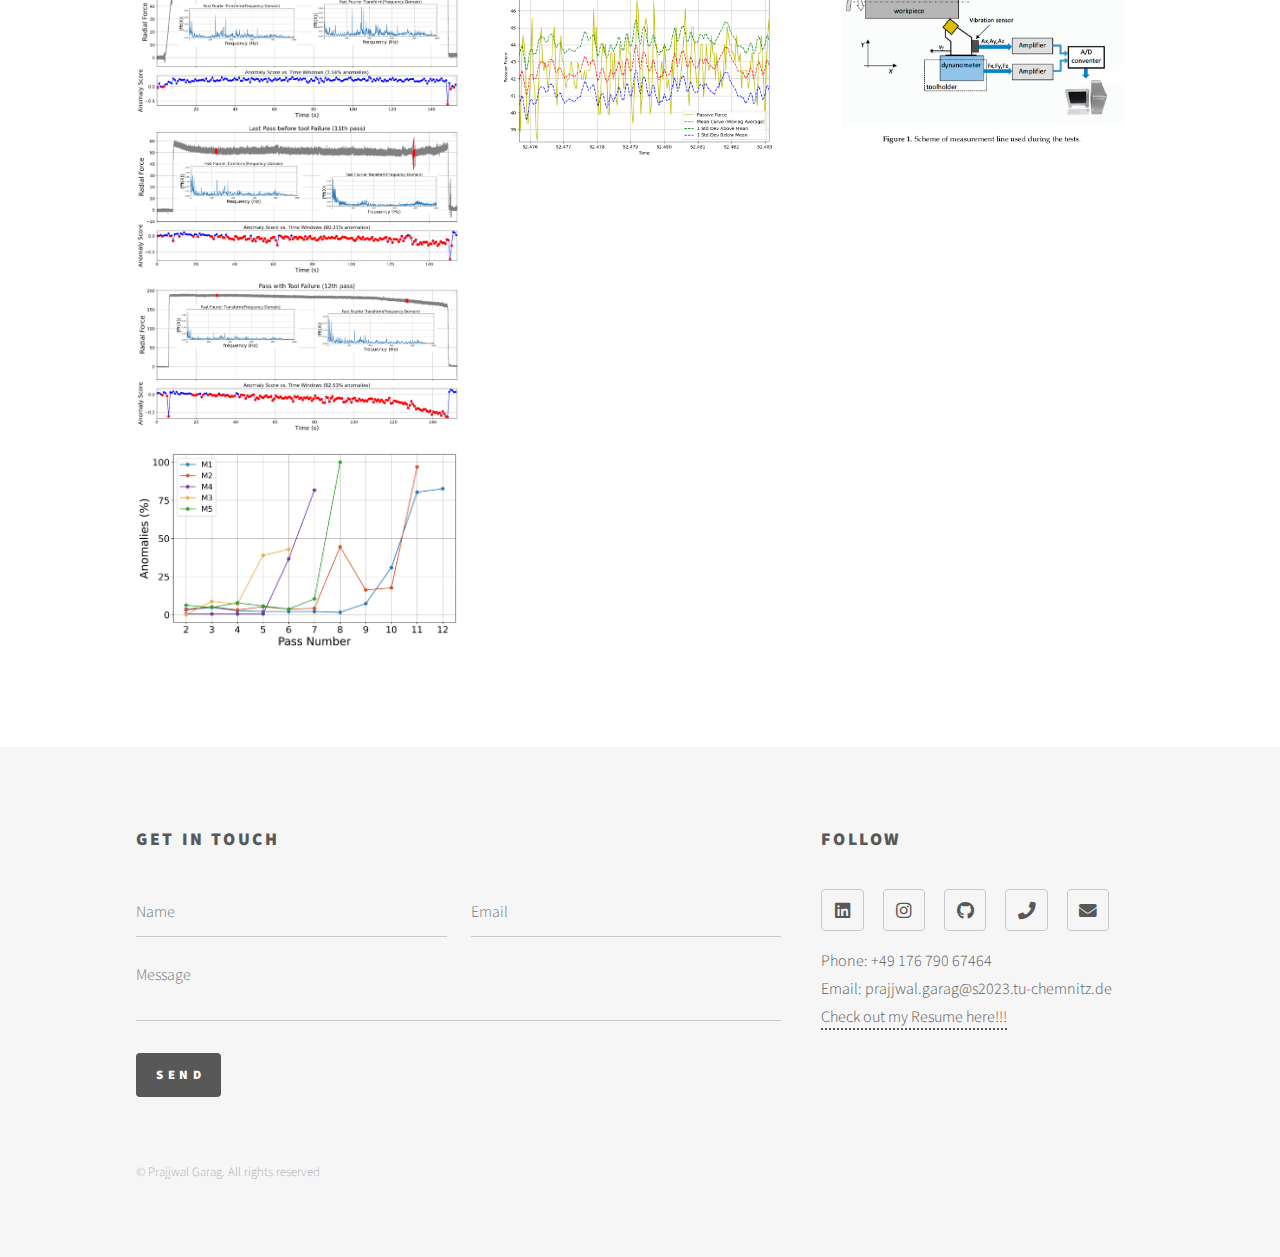
<file: Fraunhofer_IWU.html>
<!DOCTYPE HTML>

<html>
	<head>
		<title>Prajjwal Garag</title>
		<meta charset="utf-8" />
		<meta name="viewport" content="width=device-width, initial-scale=1, user-scalable=no" />
		<link rel="stylesheet" href="assets/css/main.css" />
		<noscript><link rel="stylesheet" href="assets/css/noscript.css" /></noscript>
	</head>
	
	<!-- Google tag (gtag.js) -->
	<script async src="https://www.googletagmanager.com/gtag/js?id=G-5HX2S21BY9"></script>
	<script>
	window.dataLayer = window.dataLayer || [];
	function gtag(){dataLayer.push(arguments);}
	gtag('js', new Date());

	gtag('config', 'G-5HX2S21BY9');
	</script>

	<body class="is-preload">
		<!-- Wrapper -->
			<div id="wrapper">

				<!-- Header -->
					<header id="header">
						<div class="inner">

							<!-- Nav -->
								<nav>
									<ul>
										<li><a href="#menu">Menu</a></li>
									</ul>
								</nav>

						</div>
					</header>

				<!-- Menu -->
					<nav id="menu">
						<h2>Menu</h2>
						<ul>
							<li><a href="index.html">Home</a></li>
							<li><a href="index.html#projects">Projects</a></li>
							<li><a href="#contactme">Contact me</a></li>
						</ul>
					</nav>

				<!-- Main -->
					<div id="main">
						<div class="inner">
							<h1>Predictive Modeling of Tool Life in Hard Turning Operations Using Advanced Machine Learning Algorithms</h1>
							<p>This Project was carried out under the guidance of <a href="https://www.iwu.fraunhofer.de/de/Ueber-uns/institutsleitung/MartinDix.html">Prof. Dr.-Ing. Martin Dix </a> Director at Fraunhofer IWU,Chemnitz.This project was part of a publication led by Dr. Martin Dix for the <a href="https://www.cirp.net/">CIRP Society</a>.</p>
							<p>In this project, I developed two distinct approaches to predict tool life in hard turning operations, utilizing both time-domain and frequency-domain analyses. The first approach focused on time-domain data, where I used moving averages and standard deviation differences of cutting forces to model tool behavior over time. These weighted features were normalized and scaled, forming the foundation for a robust predictive framework. I then implemented the K-Nearest Neighbors (KNN) algorithm, correlating force behavior with known tool failure times to accurately predict tool life. This method provided a clear, time-based understanding of the tool wear process and its progression.</p>
							<p>The second approach analyzed the frequency domain using Fast Fourier Transform (FFT). By converting time-series data into frequency spectra, I extracted meaningful features that were binned into fixed-length vectors representing the amplitude spectrum. These features were fed into an Isolation Forest algorithm, designed to detect anomalies that could signify tool wear or failure with an <b>accuracy of 86%</b> of predicting the tool failure in the Penultimate cut. This frequency-based approach complemented the time-domain analysis by uncovering patterns and anomalies that were not evident in the time series. Together, these two methods demonstrated my ability to integrate signal processing and machine learning to solve real-world engineering problems, providing a comprehensive solution for tool life prediction.</p>
							<p>Skills:<br>Python<br>Scikitlearn<br>Fourier Transform<br>Matplotlib<br>Time Series Analysis<br>Machine Learning<br>Isolation Forest<br>KNN Algorithm</p>
							<section class="tiles" id="pictures">
								<article>
									<span class="image">
										<img src="images/Wien_plot.png" alt="" />
									</span>
								</article>
								<article>
									<span class="image">
										<img src="images/Kaiserslautern_plot.png" alt="" />
									</span>
								</article>
								<article>
									<span class="image">
										<img src="images/Kentucky_plot.png" alt="" />
									</span>
								</article>
								<article>
									<span class="image">
										<img src="images/Darmstadt_plot.png" alt="" />
									</span>
								</article>
								<article>
									<span class="image">
										<img src="images/dpinew.png" alt="" />
									</span>
								</article>
								<article>
									<span class="image">
										<img src="images/Corelation matrix.png" alt="" />
									</span>
								</article>
								<article>
									<span class="image">
										<img src="images/Picture1.png" alt="" />
									</span>
								</article>
								<article>
									<span class="image">
										<img src="images/Zoomed_convolve.png" alt="" />
									</span>
								</article>
								<article>
									<span class="image">
										<img src="images/schematic of setup.png" alt="" />
									</span>
								</article>
								<article>
									<span class="image">
										<img src="images/all_datasets_skip_first_pass.png" alt="" />
									</span>
								</article>
							</section>
						</div>
					</div>

				<!-- Footer -->
				<footer id="footer">
					<div class="inner">
						<section id="contactme">
							<h2>Get in touch</h2>
							<form method="post" action="https://formspree.io/f/xvggvepq">
								<div class="fields">
									<div class="field half">
										<input type="text" name="name" id="name" placeholder="Name" />
									</div>
									<div class="field half">
										<input type="email" name="email" id="email" placeholder="Email" />
									</div>
									<div class="field">
										<textarea name="message" id="message" placeholder="Message"></textarea>
									</div>
								</div>
								<ul class="actions">
									<li><input type="submit" value="Send" class="primary" /></li>
								</ul>
							</form>
						</section>
						<section>
							<h2>Follow</h2>
							<ul class="icons">
								<li><a href="https://www.linkedin.com/in/prajjwal-garag-8101851b2/" class="icon brands style2 fa-linkedin" target="_blank"><span class="label">GitHub</span></a></li>
								<li><a href="https://www.instagram.com/prajjwal_garag/" class="icon brands style2 fa-instagram" target="_blank"><span class="label">Instagram</span></a></li>
								<li><a href="https://github.com/nutcracker2912" class="icon brands style2 fa-github" target="_blank"><span class="label">GitHub</span></a></li>
								<li><a href="tel:+4917679067464" class="icon solid style2 fa-phone"><span class="label">Phone</span></a></li>
								<li><a href="mailto:prajjwal.garag@s2023.tu-chemnitz.de" class="icon solid style2 fa-envelope"><span class="label">Email</span></a></li>
								<li><p>Phone: +49 176 790 67464<br>Email: prajjwal.garag@s2023.tu-chemnitz.de<br><a href="resume/Prajjwal_Garag_Resume.pdf">Check out my Resume here!!!</a></p></li>
							</ul>
						</section>
						<ul class="copyright">
							<li>&copy; Prajjwal Garag. All rights reserved</li>
						</ul>
					</div>
				</footer>

		</div>

	<!-- Scripts -->
		<script src="assets/js/jquery.min.js"></script>
		<script src="assets/js/browser.min.js"></script>
		<script src="assets/js/breakpoints.min.js"></script>
		<script src="assets/js/util.js"></script>
		<script src="assets/js/main.js"></script>

</body>
</html>
</file>
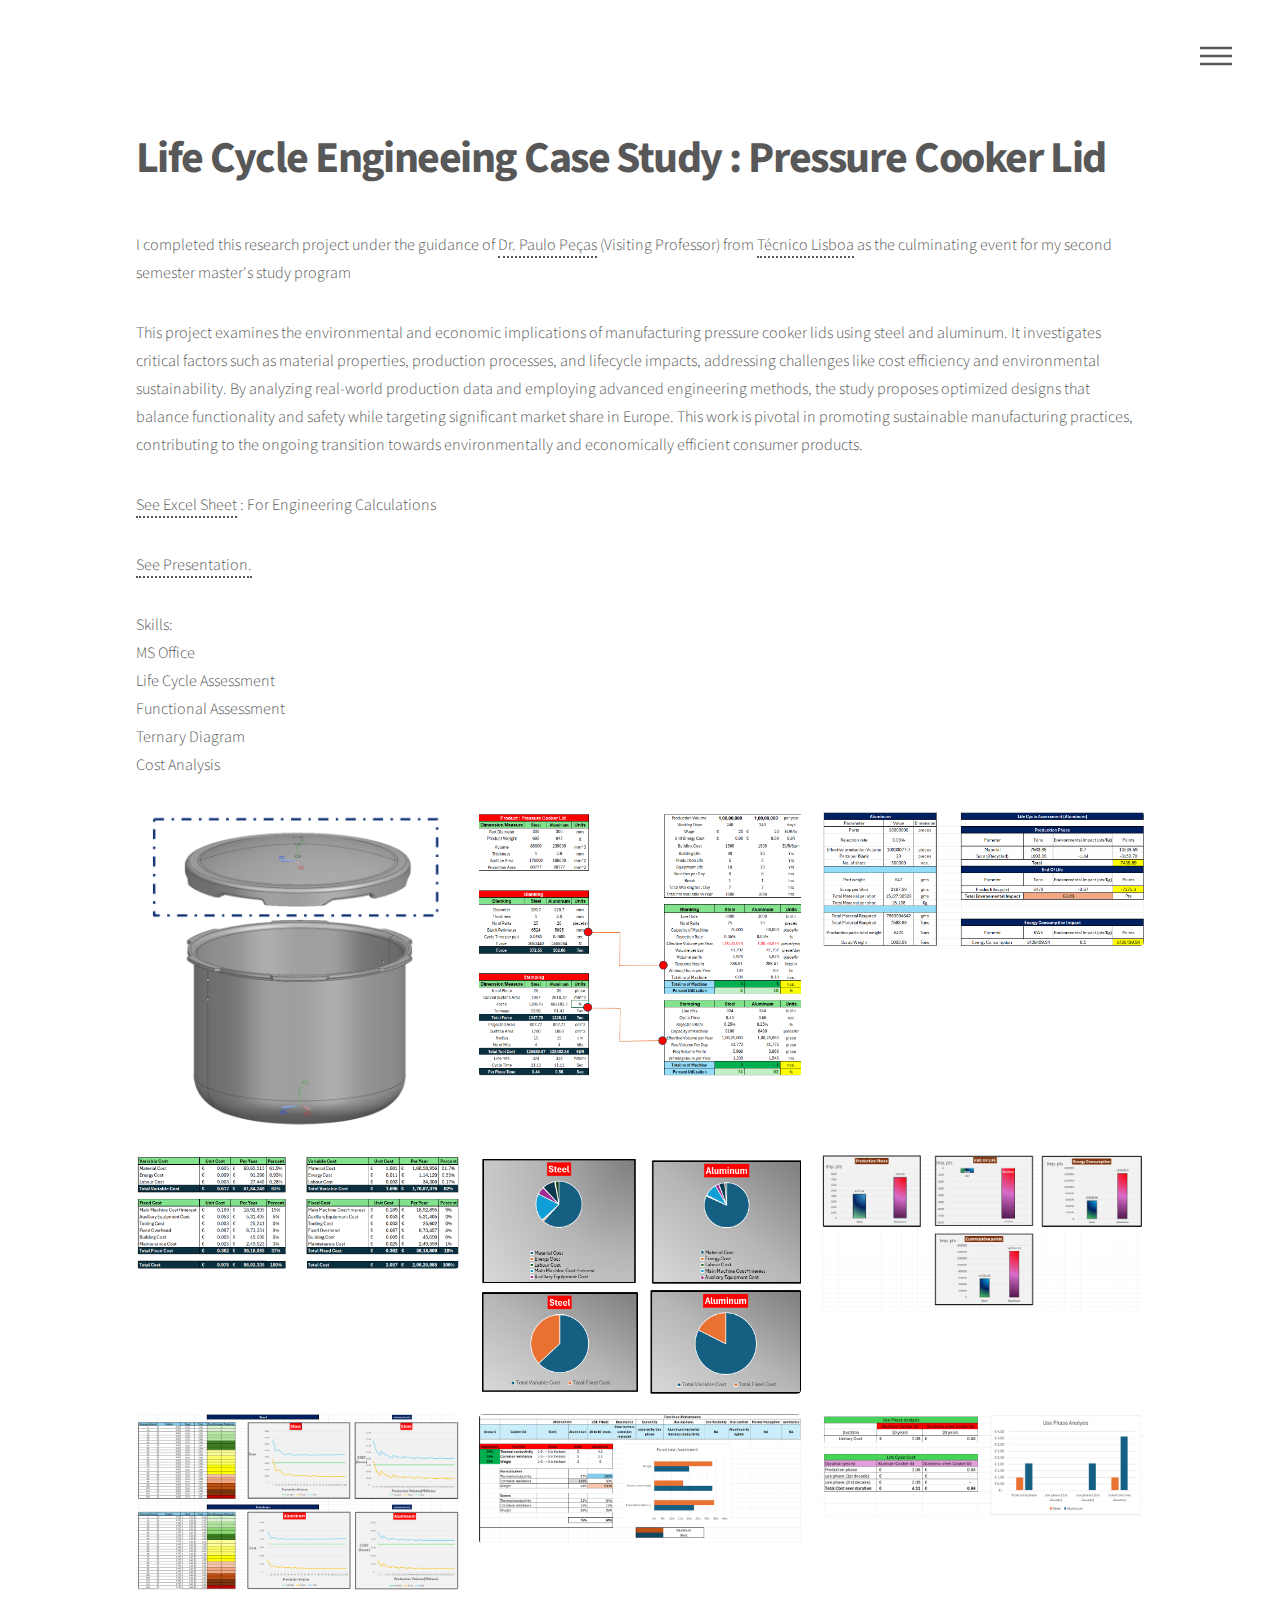
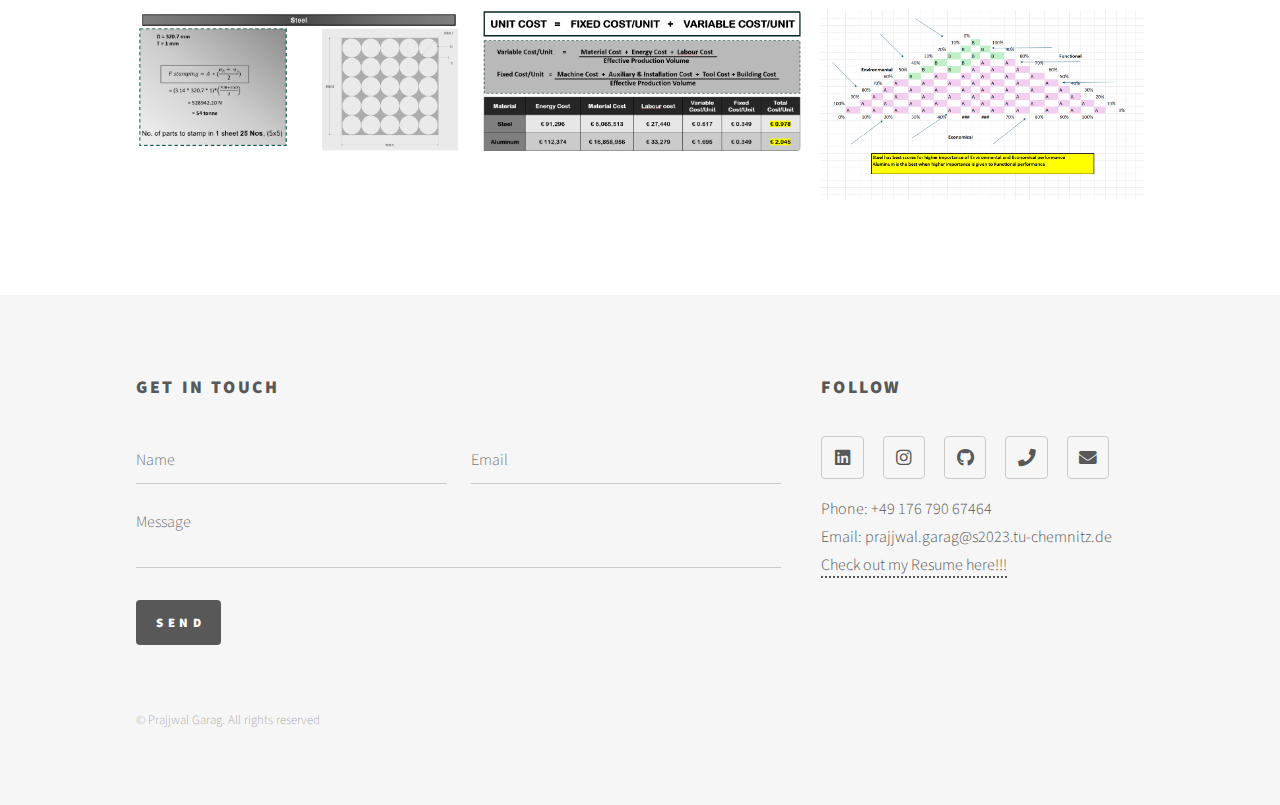
<file: LCE-Pressure_cooker.html>
<!DOCTYPE HTML>

<html>
	<head>
		<title>Prajjwal Garag</title>
		<meta charset="utf-8" />
		<meta name="viewport" content="width=device-width, initial-scale=1, user-scalable=no" />
		<link rel="stylesheet" href="assets/css/main.css" />
		<noscript><link rel="stylesheet" href="assets/css/noscript.css" /></noscript>
	</head>
	
	<!-- Google tag (gtag.js) -->
	<script async src="https://www.googletagmanager.com/gtag/js?id=G-5HX2S21BY9"></script>
	<script>
	window.dataLayer = window.dataLayer || [];
	function gtag(){dataLayer.push(arguments);}
	gtag('js', new Date());

	gtag('config', 'G-5HX2S21BY9');
	</script>

	<body class="is-preload">
		<!-- Wrapper -->
			<div id="wrapper">

				<!-- Header -->
					<header id="header">
						<div class="inner">

							<!-- Nav -->
								<nav>
									<ul>
										<li><a href="#menu">Menu</a></li>
									</ul>
								</nav>

						</div>
					</header>

				<!-- Menu -->
					<nav id="menu">
						<h2>Menu</h2>
						<ul>
							<li><a href="index.html">Home</a></li>
							<li><a href="index.html#projects">Projects</a></li>
							<li><a href="#contactme">Contact me</a></li>
							<li><a href="">Certifications</a></li>
						</ul>
					</nav>

				<!-- Main -->
					<div id="main">
						<div class="inner">
							<h1>Life Cycle Engineeing Case Study : Pressure Cooker Lid</h1>
							<p>I completed this research project under the guidance of <a href="https://fenix.tecnico.ulisboa.pt/homepage/ist13379" target="_blank">Dr. Paulo Peças</a> (Visiting Professor) from <a href="https://tecnico.ulisboa.pt/en/" target="_blank">Técnico Lisboa</a> as the culminating event for my second semester master's study program </p>
							<p>
								This project examines the environmental and economic implications of manufacturing pressure cooker lids using steel and aluminum. It investigates critical factors such as material properties, production processes, and lifecycle impacts, addressing challenges like cost efficiency and environmental sustainability. By analyzing real-world production data and employing advanced engineering methods, the study proposes optimized designs that balance functionality and safety while targeting significant market share in Europe. This work is pivotal in promoting sustainable manufacturing practices, contributing to the ongoing transition towards environmentally and economically efficient consumer products.</p>
							<p><a href="pdfs/LCE_Project_final 5.0 final.xlsx" target="_blank">See Excel Sheet</a> : For Engineering Calculations</p>
							<p><a href="pdfs/Group_4_Presentation_2.0_(Latest).pptx" target="_blank">See Presentation.</a></p>
							<p>Skills:<br>MS Office<br>Life Cycle Assessment<br>Functional Assessment<br>Ternary Diagram<br>Cost Analysis</p>
							<section class="tiles" id="pictures">
								<article>
									<span class="image">
										<img src="images/LCE_12.png" alt="" />
									</span>
								</article>
								<article>
									<span class="image">
										<img src="images/LCE_1.png" alt="" />
									</span>
								</article>
								<article>
									<span class="image">
										<img src="images/LCE_4.png" alt="" />
									</span>
								</article>
								<article>
									<span class="image">
										<img src="images/LCE_2.png" alt="" />
									</span>
								</article>
								<article>
									<span class="image">
										<img src="images/LCE_3.png" alt="" />
									</span>
								</article>
								<article>
									<span class="image">
										<img src="images/LCE_5.png" alt="" />
									</span>
								</article>
								<article>
									<span class="image">
										<img src="images/LCE_6.png" alt="" />
									</span>
								</article>
								<article>
									<span class="image">
										<img src="images/LCE_7.png" alt="" />
									</span>
								</article>
								<article>
									<span class="image">
										<img src="images/LCE_8.png" alt="" />
									</span>
								</article>
								<article>
									<span class="image">
										<img src="images/LCE_11.png" alt="" />
									</span>
								</article>
								<article>
									<span class="image">
										<img src="images/LCE_10.png" alt="" />
									</span>
								</article>
								<article>
									<span class="image">
										<img src="images/LCE_9.png" alt="" />
									</span>
								</article>
							</section>
						</div>
					</div>

				<!-- Footer -->
				<footer id="footer">
					<div class="inner">
						<section id="contactme">
							<h2>Get in touch</h2>
							<form method="post" action="https://formspree.io/f/xvggvepq">
								<div class="fields">
									<div class="field half">
										<input type="text" name="name" id="name" placeholder="Name" />
									</div>
									<div class="field half">
										<input type="email" name="email" id="email" placeholder="Email" />
									</div>
									<div class="field">
										<textarea name="message" id="message" placeholder="Message"></textarea>
									</div>
								</div>
								<ul class="actions">
									<li><input type="submit" value="Send" class="primary" /></li>
								</ul>
							</form>
						</section>
						<section>
							<h2>Follow</h2>
							<ul class="icons">
								<li><a href="https://www.linkedin.com/in/prajjwal-garag-8101851b2/" class="icon brands style2 fa-linkedin" target="_blank"><span class="label">GitHub</span></a></li>
								<li><a href="https://www.instagram.com/prajjwal_garag/" class="icon brands style2 fa-instagram" target="_blank"><span class="label">Instagram</span></a></li>
								<li><a href="https://github.com/nutcracker2912" class="icon brands style2 fa-github" target="_blank"><span class="label">GitHub</span></a></li>
								<li><a href="tel:+4917679067464" class="icon solid style2 fa-phone"><span class="label">Phone</span></a></li>
								<li><a href="mailto:prajjwal.garag@s2023.tu-chemnitz.de" class="icon solid style2 fa-envelope"><span class="label">Email</span></a></li>
								<li><p>Phone: +49 176 790 67464<br>Email: prajjwal.garag@s2023.tu-chemnitz.de<br><a href="resume/Prajjwal_Garag_Resume.pdf">Check out my Resume here!!!</a></p></li>
							</ul>
						</section>
						<ul class="copyright">
							<li>&copy; Prajjwal Garag. All rights reserved</li>
						</ul>
					</div>
				</footer>

		</div>

	<!-- Scripts -->
		<script src="assets/js/jquery.min.js"></script>
		<script src="assets/js/browser.min.js"></script>
		<script src="assets/js/breakpoints.min.js"></script>
		<script src="assets/js/util.js"></script>
		<script src="assets/js/main.js"></script>

</body>
</html>
</file>
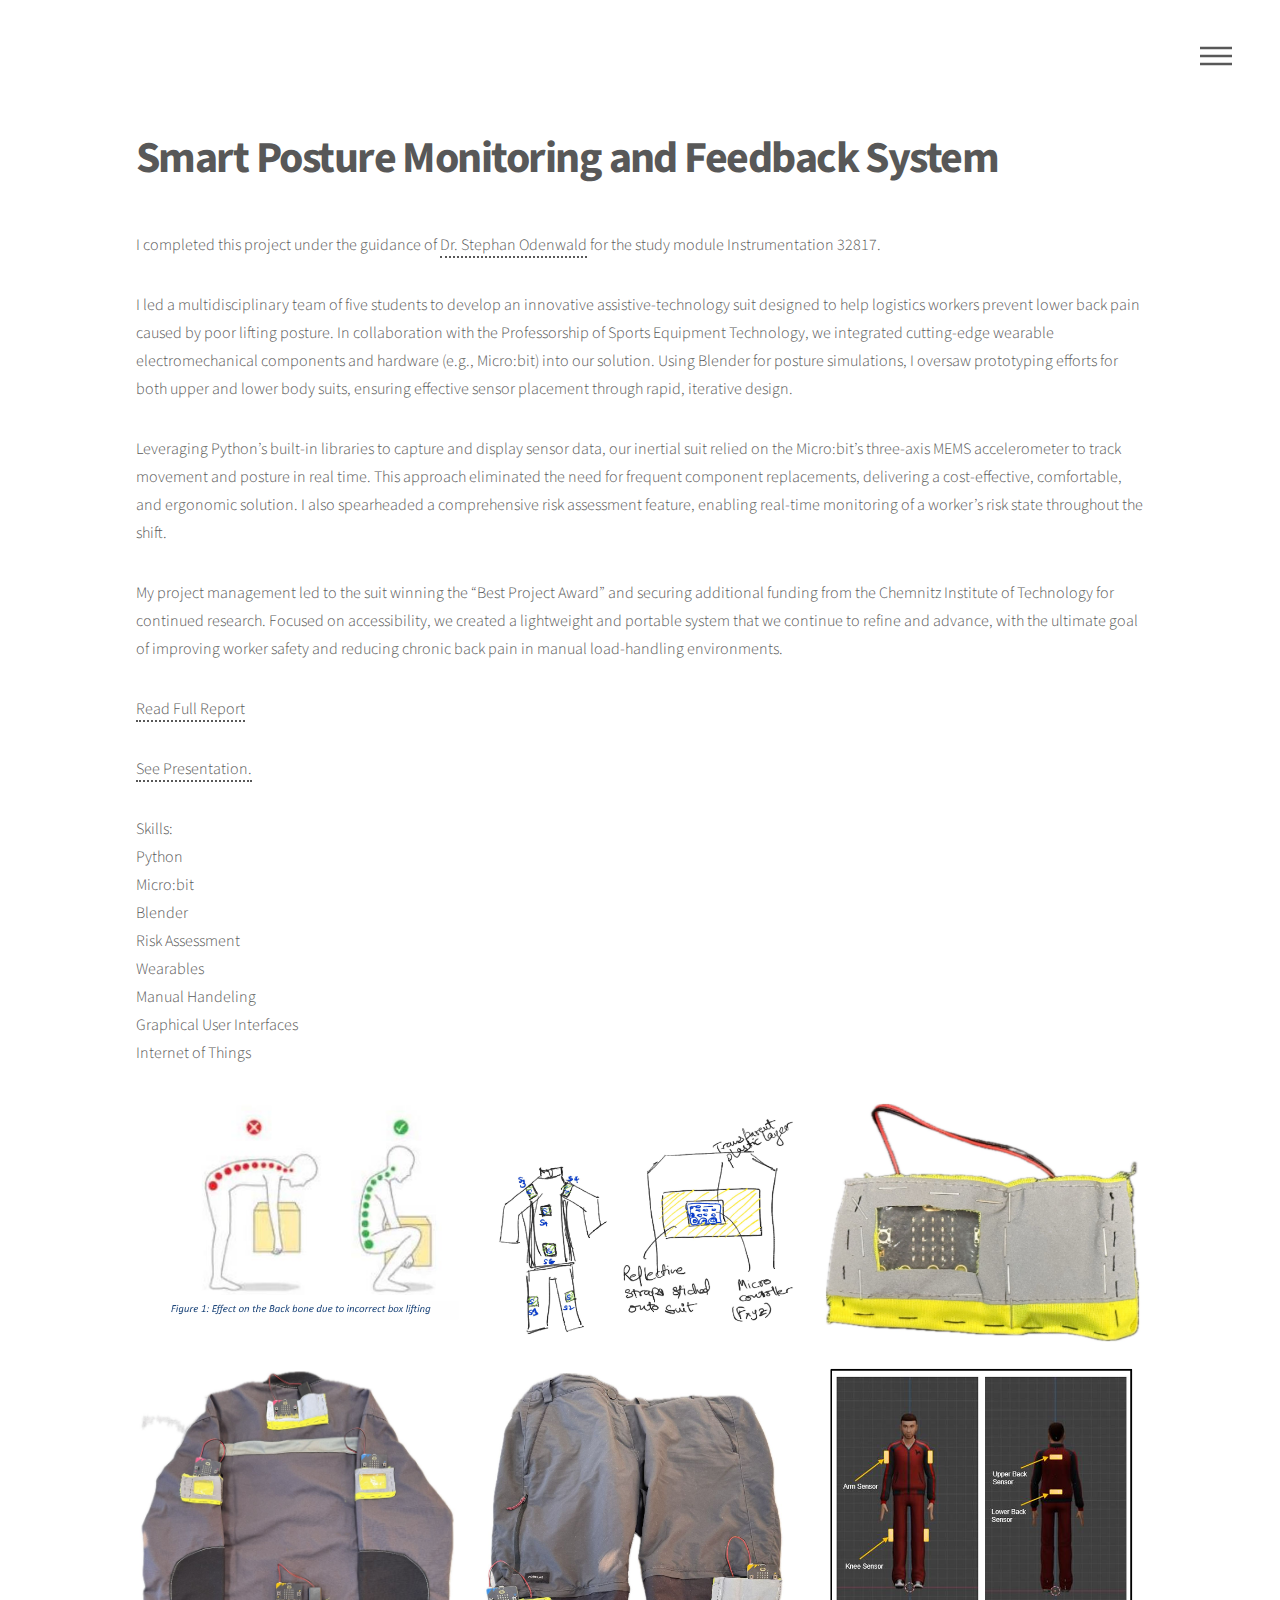
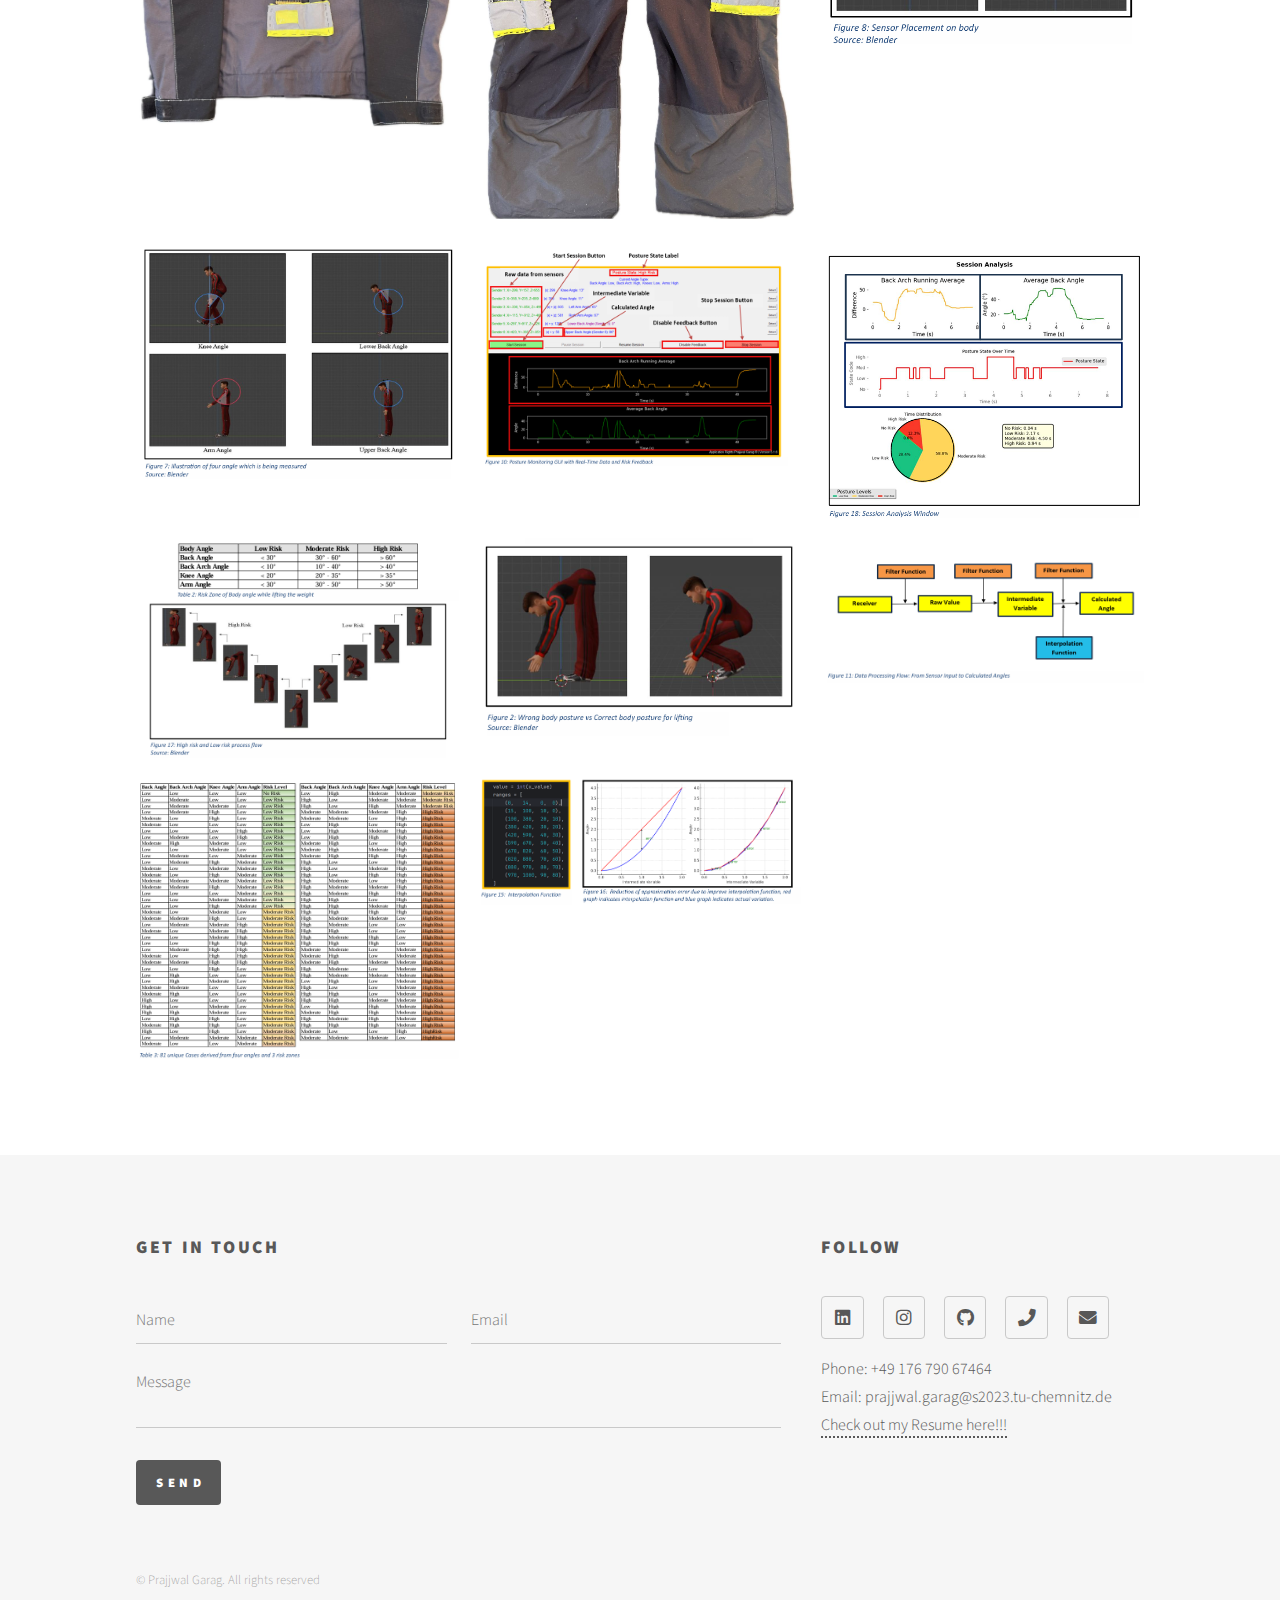
<file: Postureaware.html>
<!DOCTYPE HTML>

<html>
	<head>
		<title>Prajjwal Garag</title>
		<meta charset="utf-8" />
		<meta name="viewport" content="width=device-width, initial-scale=1, user-scalable=no" />
		<link rel="stylesheet" href="assets/css/main.css" />
		<noscript><link rel="stylesheet" href="assets/css/noscript.css" /></noscript>
	</head>
	
	<!-- Google tag (gtag.js) -->
	<script async src="https://www.googletagmanager.com/gtag/js?id=G-5HX2S21BY9"></script>
	<script>
	window.dataLayer = window.dataLayer || [];
	function gtag(){dataLayer.push(arguments);}
	gtag('js', new Date());

	gtag('config', 'G-5HX2S21BY9');
	</script>

	<body class="is-preload">
		<!-- Wrapper -->
			<div id="wrapper">

				<!-- Header -->
					<header id="header">
						<div class="inner">

							<!-- Nav -->
								<nav>
									<ul>
										<li><a href="#menu">Menu</a></li>
									</ul>
								</nav>

						</div>
					</header>

				<!-- Menu -->
					<nav id="menu">
						<h2>Menu</h2>
						<ul>
							<li><a href="index.html">Home</a></li>
							<li><a href="index.html#projects">Projects</a></li>
							<li><a href="#contactme">Contact me</a></li>
						</ul>
					</nav>

				<!-- Main -->
					<div id="main">
						<div class="inner">
							<h1>Smart Posture Monitoring and Feedback System</h1>
							<p>I completed this project under the guidance of <a href="https://www.tu-chemnitz.de/mb/sgt/professur/leiter.php" target="_blank">Dr. Stephan Odenwald</a> for the study module Instrumentation 32817.</p>
							<p>I led a multidisciplinary team of five students to develop an innovative assistive-technology suit designed to help logistics workers prevent lower back pain caused by poor lifting posture. In collaboration with the Professorship of Sports Equipment Technology, we integrated cutting-edge wearable electromechanical components and hardware (e.g., Micro:bit) into our solution. Using Blender for posture simulations, I oversaw prototyping efforts for both upper and lower body suits, ensuring effective sensor placement through rapid, iterative design.</p>
							<p>Leveraging Python’s built-in libraries to capture and display sensor data, our inertial suit relied on the Micro:bit’s three-axis MEMS accelerometer to track movement and posture in real time. This approach eliminated the need for frequent component replacements, delivering a cost-effective, comfortable, and ergonomic solution. I also spearheaded a comprehensive risk assessment feature, enabling real-time monitoring of a worker’s risk state throughout the shift.</p>
							<p>My project management led to the suit winning the “Best Project Award” and securing additional funding from the Chemnitz Institute of Technology for continued research. Focused on accessibility, we created a lightweight and portable system that we continue to refine and advance, with the ultimate goal of improving worker safety and reducing chronic back pain in manual load-handling environments.</p>
							<p><a href="pdfs/Instrumentation_Project_Report_Group1.pdf" target="_blank">Read Full Report</a></p>
							<p><a href="pdfs/Instrumentation_Group 1.pptx" target="_blank">See Presentation.</a></p>
							<p>Skills:<br>Python<br>Micro:bit<br>Blender<br>Risk Assessment<br>Wearables<br>Manual Handeling<br>Graphical User Interfaces<br>Internet of Things</p>
							<section class="tiles" id="pictures">
								<article>
									<span class="image">
										<img src="images/posture_lifting.png" alt="" />
									</span>
								</article>
								<article>
									<span class="image">
										<img src="images/suit_intrumentation.png" alt="" />
									</span>
								</article>
								<article>
									<span class="image">
										<img src="images/suit_sensor.jpg" alt="" />
									</span>
								</article>
								<article>
									<span class="image">
										<img src="images/upper_suit.jpg" alt="" />
									</span>
								</article>
								<article>
									<span class="image">
										<img src="images/lower_suit.jpg" alt="" />
									</span>
								</article>
								<article>
									<span class="image">
										<img src="images/sensor_placement.png" alt="" />
									</span>
								</article>
								<article>
									<span class="image">
										<img src="images/angles.png" alt="" />
									</span>
								</article>
								<article>
									<span class="image">
										<img src="images/GUI_layout.png" alt="" />
									</span>
								</article>
								<article>
									<span class="image">
										<img src="images/session_analysis system.png" alt="" />
									</span>
								</article>
								<article>
									<span class="image">
										<img src="images/cycles.png" alt="" />
									</span>
								</article>
								<article>
									<span class="image">
										<img src="images/ioandnio.png" alt="" />
									</span>
								</article>
								<article>
									<span class="image">
										<img src="images/data_processing.png" alt="" />
									</span>
								</article>
								<article>
									<span class="image">
										<img src="images/risk_assessment.png" alt="" />
									</span>
								</article>
								<article>
									<span class="image">
										<img src="images/interpolation function.png" alt="" />
									</span>
								</article>
							</section>
						</div>
					</div>
					

				<!-- Footer -->
				<footer id="footer">
					<div class="inner">
						<section id="contactme">
							<h2>Get in touch</h2>
							<form method="post" action="https://formspree.io/f/xvggvepq">
								<div class="fields">
									<div class="field half">
										<input type="text" name="name" id="name" placeholder="Name" />
									</div>
									<div class="field half">
										<input type="email" name="email" id="email" placeholder="Email" />
									</div>
									<div class="field">
										<textarea name="message" id="message" placeholder="Message"></textarea>
									</div>
								</div>
								<ul class="actions">
									<li><input type="submit" value="Send" class="primary" /></li>
								</ul>
							</form>
						</section>
						<section>
							<h2>Follow</h2>
							<ul class="icons">
								<li><a href="https://www.linkedin.com/in/prajjwal-garag-8101851b2/" class="icon brands style2 fa-linkedin" target="_blank"><span class="label">GitHub</span></a></li>
								<li><a href="https://www.instagram.com/prajjwal_garag/" class="icon brands style2 fa-instagram" target="_blank"><span class="label">Instagram</span></a></li>
								<li><a href="https://github.com/nutcracker2912" class="icon brands style2 fa-github" target="_blank"><span class="label">GitHub</span></a></li>
								<li><a href="tel:+4917679067464" class="icon solid style2 fa-phone"><span class="label">Phone</span></a></li>
								<li><a href="mailto:prajjwal.garag@s2023.tu-chemnitz.de" class="icon solid style2 fa-envelope"><span class="label">Email</span></a></li>
								<li><p>Phone: +49 176 790 67464<br>Email: prajjwal.garag@s2023.tu-chemnitz.de<br><a href="resume/Prajjwal_Garag_Resume.pdf">Check out my Resume here!!!</a></p></li>
							</ul>
						</section>
						<ul class="copyright">
							<li>&copy; Prajjwal Garag. All rights reserved</li>
						</ul>
					</div>
				</footer>

		</div>

	<!-- Scripts -->
		<script src="assets/js/jquery.min.js"></script>
		<script src="assets/js/browser.min.js"></script>
		<script src="assets/js/breakpoints.min.js"></script>
		<script src="assets/js/util.js"></script>
		<script src="assets/js/main.js"></script>

</body>
</html>
</file>
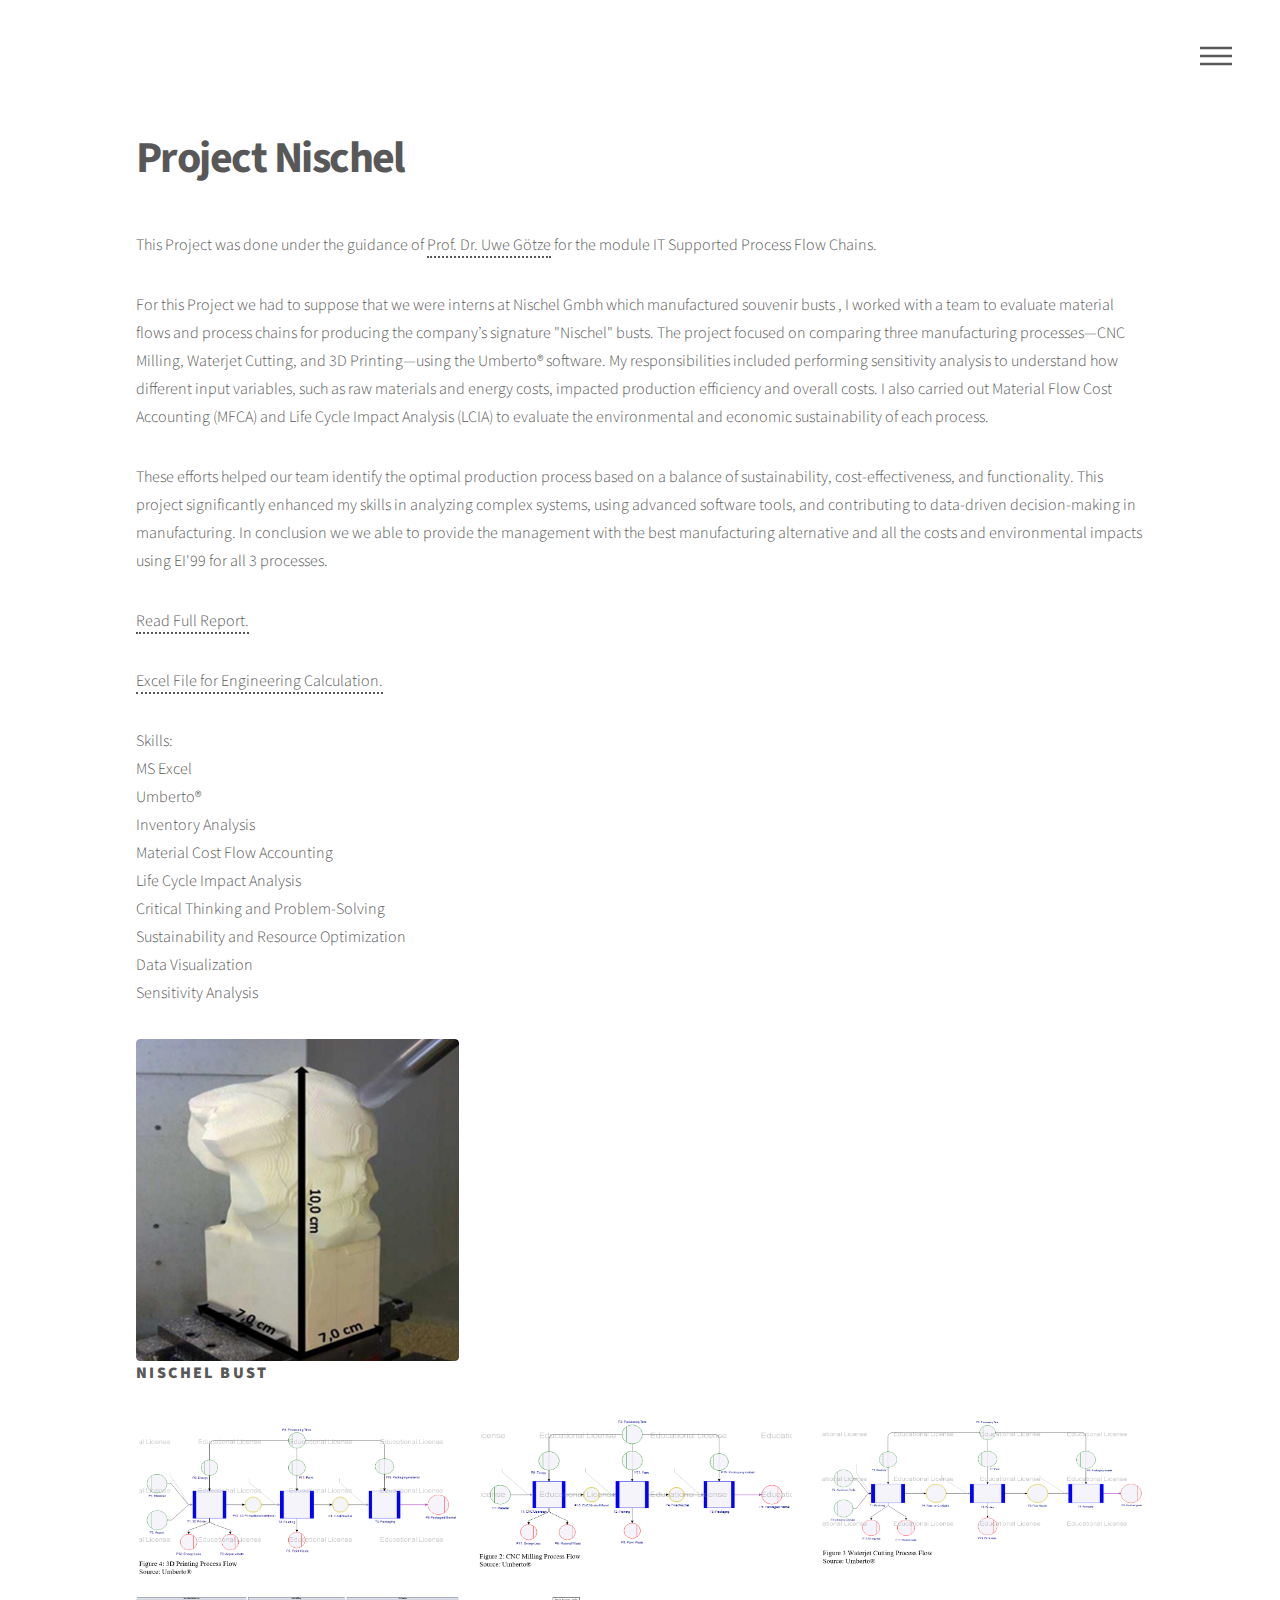
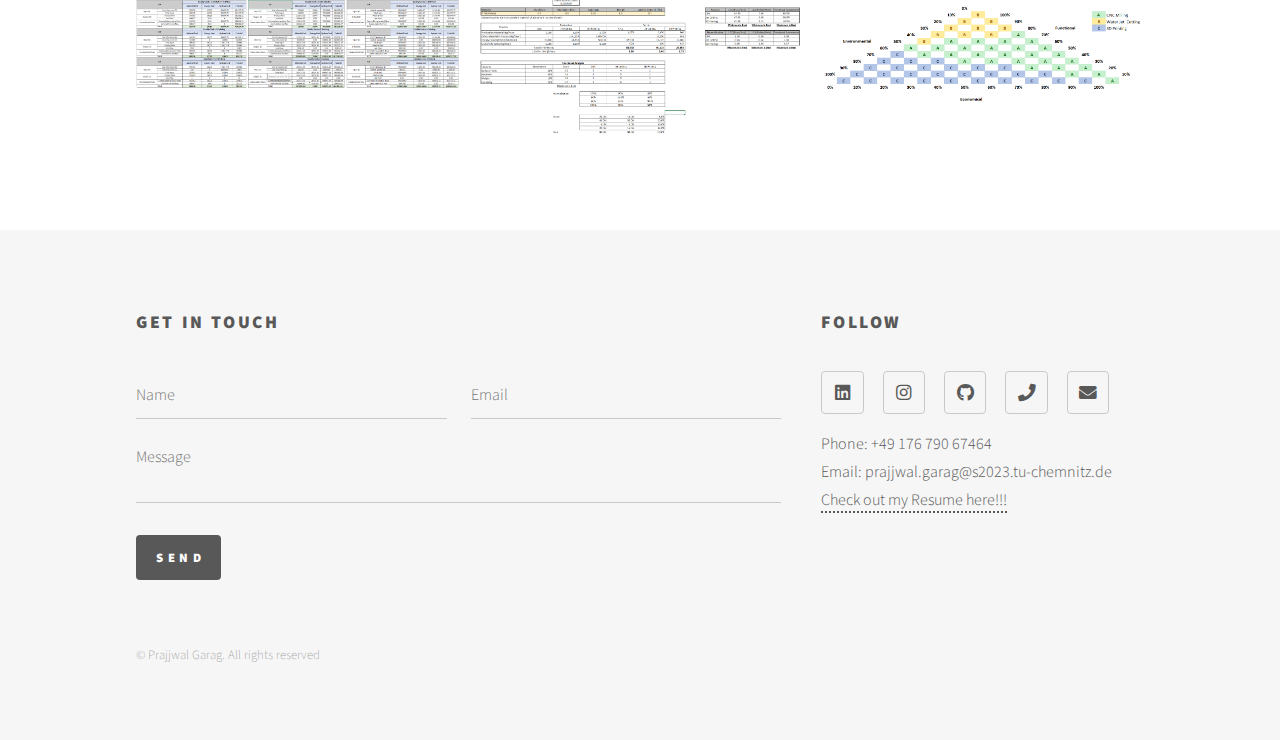
<file: Project_Nischel.html>
<!DOCTYPE HTML>

<html>
	<head>
		<title>Prajjwal Garag</title>
		<meta charset="utf-8" />
		<meta name="viewport" content="width=device-width, initial-scale=1, user-scalable=no" />
		<link rel="stylesheet" href="assets/css/main.css" />
		<noscript><link rel="stylesheet" href="assets/css/noscript.css" /></noscript>
	</head>
	
	<!-- Google tag (gtag.js) -->
	<script async src="https://www.googletagmanager.com/gtag/js?id=G-5HX2S21BY9"></script>
	<script>
	window.dataLayer = window.dataLayer || [];
	function gtag(){dataLayer.push(arguments);}
	gtag('js', new Date());

	gtag('config', 'G-5HX2S21BY9');
	</script>

	<body class="is-preload">
		<!-- Wrapper -->
			<div id="wrapper">

				<!-- Header -->
					<header id="header">
						<div class="inner">

							<!-- Nav -->
								<nav>
									<ul>
										<li><a href="#menu">Menu</a></li>
									</ul>
								</nav>

						</div>
					</header>

				<!-- Menu -->
					<nav id="menu">
						<h2>Menu</h2>
						<ul>
							<li><a href="index.html">Home</a></li>
							<li><a href="index.html#projects">Projects</a></li>
							<li><a href="#contactme">Contact me</a></li>
						</ul>
					</nav>

				<!-- Main -->
					<div id="main">
						<div class="inner">
							<h1>Project Nischel</h1>
							<p>This Project was done under the guidance of <a href="https://www.tu-chemnitz.de/wirtschaft/bwl3/English/2_team.php">Prof. Dr. Uwe Götze</a> for the module IT Supported Process Flow Chains.<p>
							<p>For this Project we had to suppose that we were interns at Nischel Gmbh which manufactured souvenir busts , I worked with a team to evaluate material flows and process chains for producing the company’s signature "Nischel" busts. The project focused on comparing three manufacturing processes—CNC Milling, Waterjet Cutting, and 3D Printing—using the Umberto® software. My responsibilities included performing sensitivity analysis to understand how different input variables, such as raw materials and energy costs, impacted production efficiency and overall costs. I also carried out Material Flow Cost Accounting (MFCA) and Life Cycle Impact Analysis (LCIA) to evaluate the environmental and economic sustainability of each process.</p>
							<p>These efforts helped our team identify the optimal production process based on a balance of sustainability, cost-effectiveness, and functionality. This project significantly enhanced my skills in analyzing complex systems, using advanced software tools, and contributing to data-driven decision-making in manufacturing. In conclusion we we able to provide the management with the best manufacturing alternative and all the costs and environmental impacts using EI'99 for all 3 processes.</p>
							<p><a href="pdfs/Group 2_Project Report_IT-Supported.pdf" target="_blank">Read Full Report.</a></p>
							<p><a href="pdfs/Master Project-Nischel_Rev6.xlsx" target="_blank">Excel File for Engineering Calculation.</a></p>
							<p>Skills:<br>MS Excel<br>Umberto®<br>Inventory Analysis<br>Material Cost Flow Accounting <br>Life Cycle Impact Analysis<br>Critical Thinking and Problem-Solving<br>Sustainability and Resource Optimization<br>Data Visualization<br>Sensitivity Analysis</p>
							<section class="tiles" id="pictures">
								<article>
									<span class="image">
										<img src="images/Nischel_Bust.png" alt="" />
									</span>
								</article>
							</section>
							<h3>Nischel Bust</h3>
							<section class="tiles" id="pictures">
								<article>
									<span class="image">
										<img src="images/Nischel_3D_printing_processFlow.png" alt="" />
										
									</span>
								</article>
								<article>
									<span class="image">
										<img src="images/Nischel_CNC_Process_Flow.png" alt="" />
									</span>
								</article>
								<article>
									<span class="image">
										<img src="images/Nischel_Waterjet_processflow.png" alt="" />
									</span>
								</article>
								<article>
									<span class="image">
										<img src="images/Nischel MFCA.png" alt="" />
									</span>
								</article>
								<article>
									<span class="image">
										<img src="images/Nischel_LCA_Functional.png" alt="" />
									</span>
								</article>
								<article>
									<span class="image">
										<img src="images/Nischel_Ternary.png" alt="" />
									</span>
								</article>
							</section>		
						</div>
					</div>

				<!-- Footer -->
				<footer id="footer">
					<div class="inner">
						<section id="contactme">
							<h2>Get in touch</h2>
							<form method="post" action="https://formspree.io/f/xvggvepq">
								<div class="fields">
									<div class="field half">
										<input type="text" name="name" id="name" placeholder="Name" />
									</div>
									<div class="field half">
										<input type="email" name="email" id="email" placeholder="Email" />
									</div>
									<div class="field">
										<textarea name="message" id="message" placeholder="Message"></textarea>
									</div>
								</div>
								<ul class="actions">
									<li><input type="submit" value="Send" class="primary" /></li>
								</ul>
							</form>
						</section>
						<section>
							<h2>Follow</h2>
							<ul class="icons">
								<li><a href="https://www.linkedin.com/in/prajjwal-garag-8101851b2/" class="icon brands style2 fa-linkedin" target="_blank"><span class="label">GitHub</span></a></li>
								<li><a href="https://www.instagram.com/prajjwal_garag/" class="icon brands style2 fa-instagram" target="_blank"><span class="label">Instagram</span></a></li>
								<li><a href="https://github.com/nutcracker2912" class="icon brands style2 fa-github" target="_blank"><span class="label">GitHub</span></a></li>
								<li><a href="tel:+4917679067464" class="icon solid style2 fa-phone"><span class="label">Phone</span></a></li>
								<li><a href="mailto:prajjwal.garag@s2023.tu-chemnitz.de" class="icon solid style2 fa-envelope"><span class="label">Email</span></a></li>
								<li><p>Phone: +49 176 790 67464<br>Email: prajjwal.garag@s2023.tu-chemnitz.de<br><a href="resume/Prajjwal_Garag_Resume.pdf">Check out my Resume here!!!</a></p></li>
							</ul>
						</section>
						<ul class="copyright">
							<li>&copy; Prajjwal Garag. All rights reserved</li>
						</ul>
					</div>
				</footer>

		</div>

	<!-- Scripts -->
		<script src="assets/js/jquery.min.js"></script>
		<script src="assets/js/browser.min.js"></script>
		<script src="assets/js/breakpoints.min.js"></script>
		<script src="assets/js/util.js"></script>
		<script src="assets/js/main.js"></script>

</body>
</html>
</file>
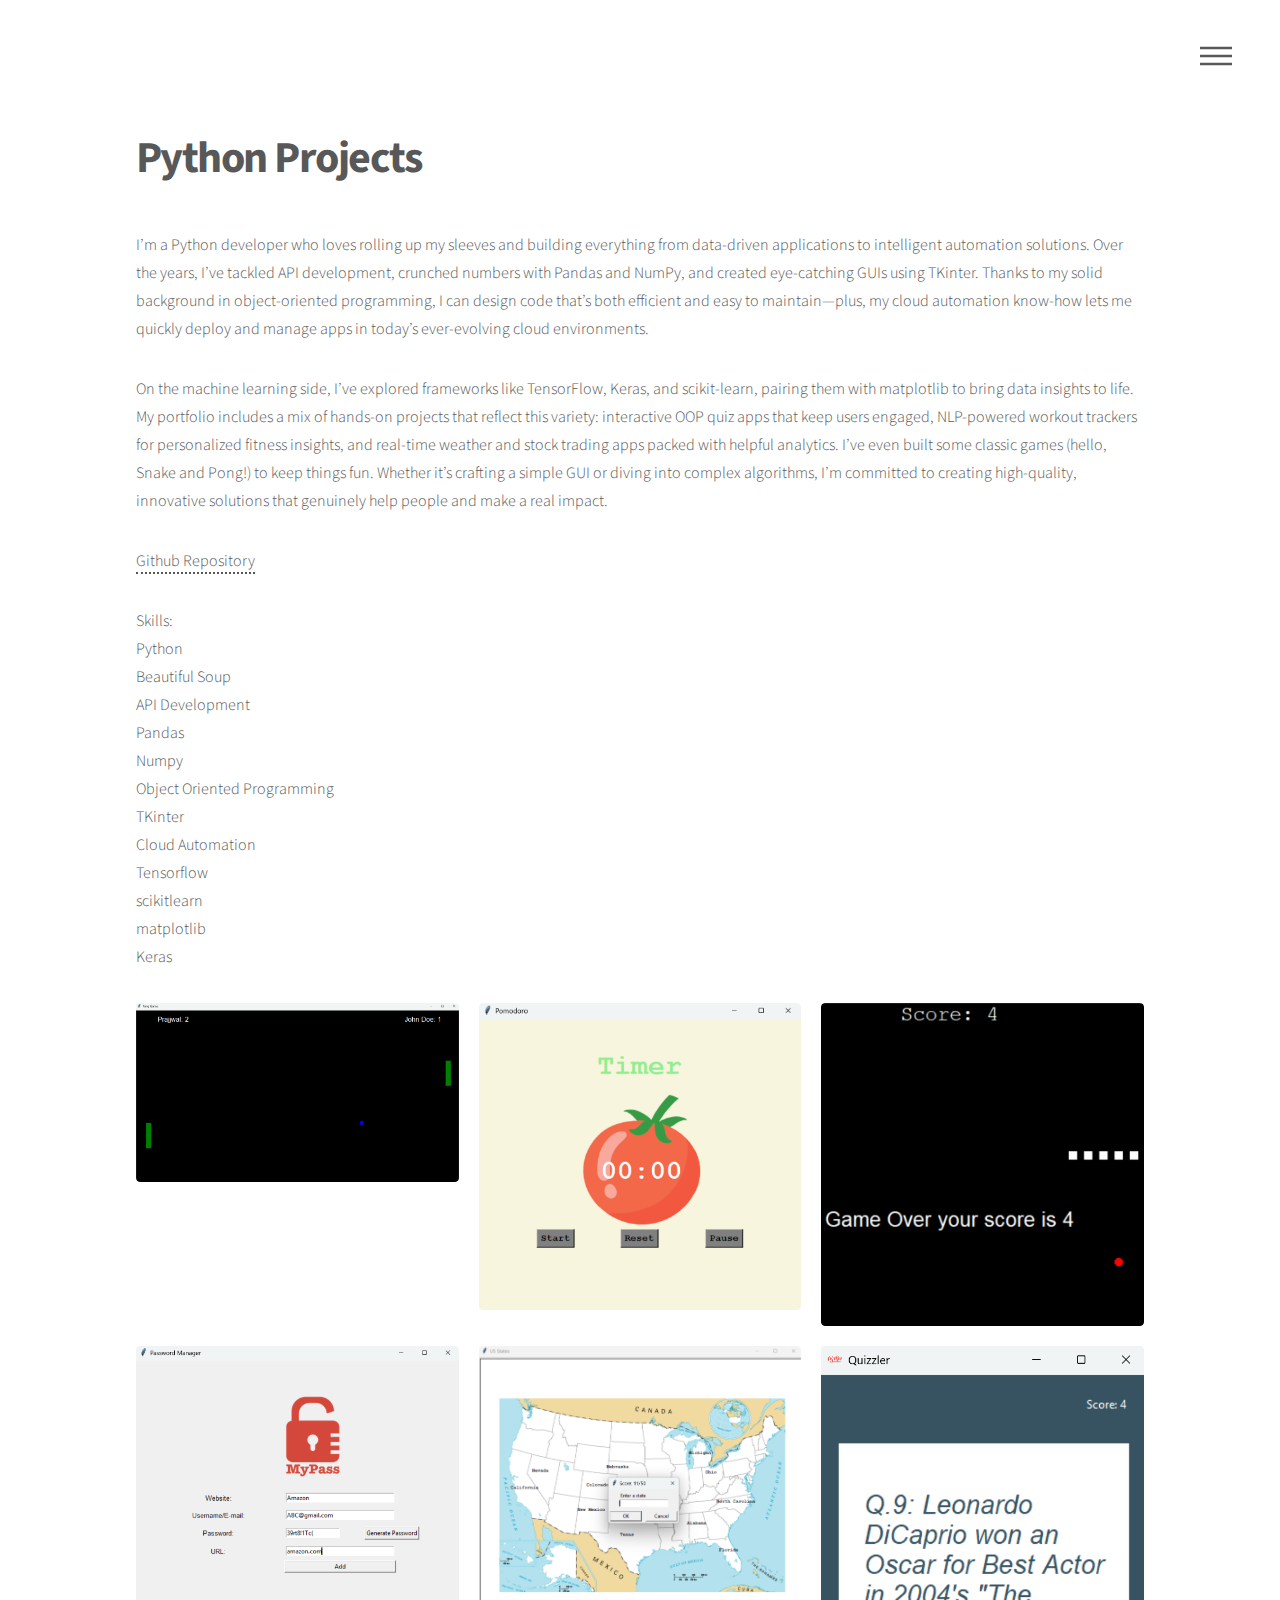
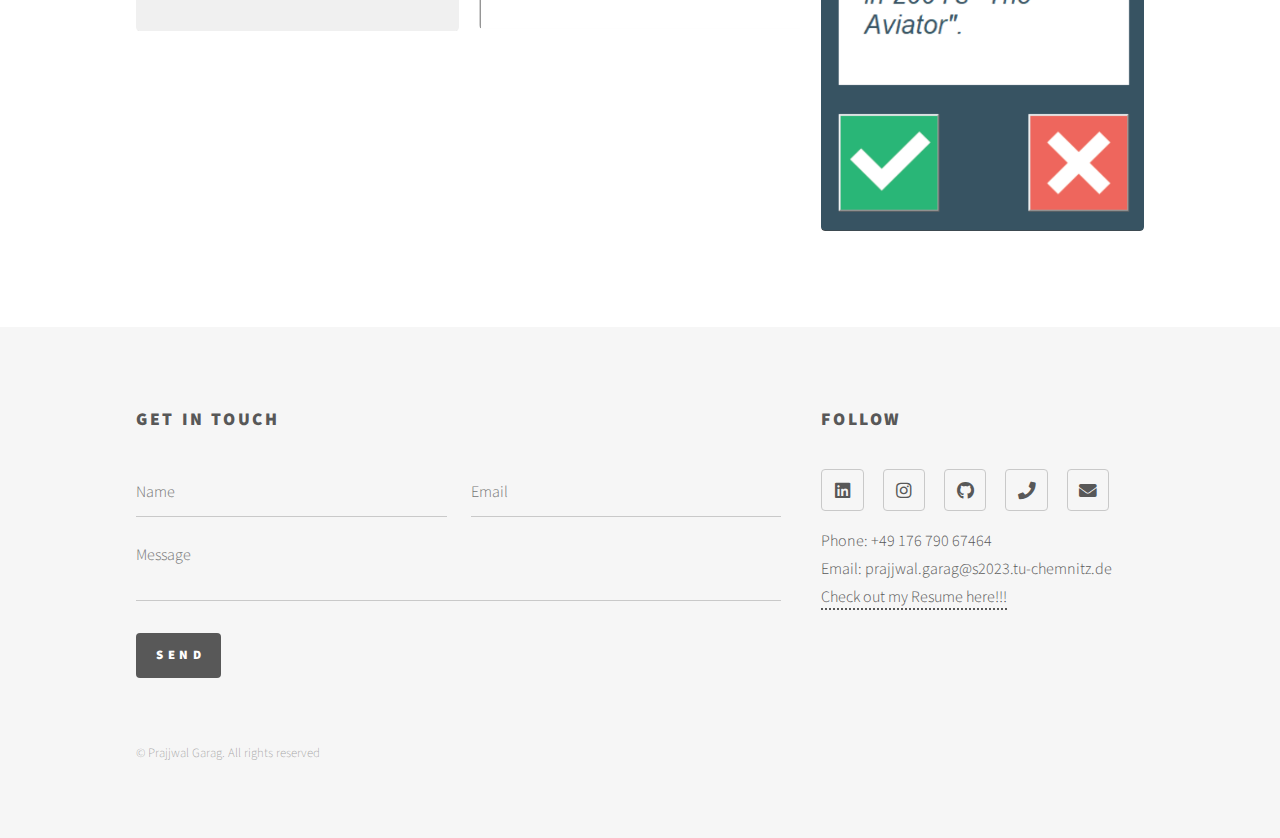
<file: Python_Projects.html>
<!DOCTYPE HTML>

<html>
	<head>
		<title>Prajjwal Garag</title>
		<meta charset="utf-8" />
		<meta name="viewport" content="width=device-width, initial-scale=1, user-scalable=no" />
		<link rel="stylesheet" href="assets/css/main.css" />
		<noscript><link rel="stylesheet" href="assets/css/noscript.css" /></noscript>
	</head>
	
	<!-- Google tag (gtag.js) -->
	<script async src="https://www.googletagmanager.com/gtag/js?id=G-5HX2S21BY9"></script>
	<script>
	window.dataLayer = window.dataLayer || [];
	function gtag(){dataLayer.push(arguments);}
	gtag('js', new Date());

	gtag('config', 'G-5HX2S21BY9');
	</script>

	<body class="is-preload">
		<!-- Wrapper -->
			<div id="wrapper">

				<!-- Header -->
					<header id="header">
						<div class="inner">

							<!-- Nav -->
								<nav>
									<ul>
										<li><a href="#menu">Menu</a></li>
									</ul>
								</nav>

						</div>
					</header>

				<!-- Menu -->
					<nav id="menu">
						<h2>Menu</h2>
						<ul>
							<li><a href="index.html">Home</a></li>
							<li><a href="index.html#projects">Projects</a></li>
							<li><a href="#contactme">Contact me</a></li>
						</ul>
					</nav>

				<!-- Main -->
					<div id="main">
						<div class="inner">
							<h1>Python Projects</h1>
							<p>I’m a Python developer who loves rolling up my sleeves and building everything from data-driven applications to intelligent automation solutions. Over the years, I’ve tackled API development, crunched numbers with Pandas and NumPy, and created eye-catching GUIs using TKinter. Thanks to my solid background in object-oriented programming, I can design code that’s both efficient and easy to maintain—plus, my cloud automation know-how lets me quickly deploy and manage apps in today’s ever-evolving cloud environments.</p>
							<p>On the machine learning side, I’ve explored frameworks like TensorFlow, Keras, and scikit-learn, pairing them with matplotlib to bring data insights to life. My portfolio includes a mix of hands-on projects that reflect this variety: interactive OOP quiz apps that keep users engaged, NLP-powered workout trackers for personalized fitness insights, and real-time weather and stock trading apps packed with helpful analytics. I’ve even built some classic games (hello, Snake and Pong!) to keep things fun. Whether it’s crafting a simple GUI or diving into complex algorithms, I’m committed to creating high-quality, innovative solutions that genuinely help people and make a real impact.</p>
							<p><a href="https://github.com/nutcracker2912" target="_blank">Github Repository</a></p>
							<p>Skills:<br>Python<br>Beautiful Soup<br>API Development<br>Pandas<br>Numpy<br>Object Oriented Programming<br>TKinter<br>Cloud Automation<br>Tensorflow<br>scikitlearn<br>matplotlib<br>Keras</p>
							<section class="tiles" id="pictures">								
								<article>
									<span class="image">
										<img src="images/Pong.png" alt="" />
									</span>
								</article>
								<article>
									<span class="image">
										<img src="images/pomodoro.png" alt="" />
									</span>
								</article>
								<article>
									<span class="image">
										<img src="images/Python_title.png" alt="" />
									</span>
								</article>
								<article>
									<span class="image">
										<img src="images/password_manager.png" alt="" />
									</span>
								</article>
								<article>
									<span class="image">
										<img src="images/map_game.png" alt="" />
									</span>
								</article>
								<article>
									<span class="image">
										<img src="images/quizzler.png" alt="" />
									</span>
								</article>
							</section>
						</div>
					</div>

				<!-- Footer -->
				<footer id="footer">
					<div class="inner">
						<section id="contactme">
							<h2>Get in touch</h2>
							<form method="post" action="https://formspree.io/f/xvggvepq">
								<div class="fields">
									<div class="field half">
										<input type="text" name="name" id="name" placeholder="Name" />
									</div>
									<div class="field half">
										<input type="email" name="email" id="email" placeholder="Email" />
									</div>
									<div class="field">
										<textarea name="message" id="message" placeholder="Message"></textarea>
									</div>
								</div>
								<ul class="actions">
									<li><input type="submit" value="Send" class="primary" /></li>
								</ul>
							</form>
						</section>
						<section>
							<h2>Follow</h2>
							<ul class="icons">
								<li><a href="https://www.linkedin.com/in/prajjwal-garag-8101851b2/" class="icon brands style2 fa-linkedin" target="_blank"><span class="label">GitHub</span></a></li>
								<li><a href="https://www.instagram.com/prajjwal_garag/" class="icon brands style2 fa-instagram" target="_blank"><span class="label">Instagram</span></a></li>
								<li><a href="https://github.com/nutcracker2912" class="icon brands style2 fa-github" target="_blank"><span class="label">GitHub</span></a></li>
								<li><a href="tel:+4917679067464" class="icon solid style2 fa-phone"><span class="label">Phone</span></a></li>
								<li><a href="mailto:prajjwal.garag@s2023.tu-chemnitz.de" class="icon solid style2 fa-envelope"><span class="label">Email</span></a></li>
								<li><p>Phone: +49 176 790 67464<br>Email: prajjwal.garag@s2023.tu-chemnitz.de<br><a href="resume/Prajjwal_Garag_Resume.pdf">Check out my Resume here!!!</a></p></li>
							</ul>
						</section>
						<ul class="copyright">
							<li>&copy; Prajjwal Garag. All rights reserved</li>
						</ul>
					</div>
				</footer>

		</div>

	<!-- Scripts -->
		<script src="assets/js/jquery.min.js"></script>
		<script src="assets/js/browser.min.js"></script>
		<script src="assets/js/breakpoints.min.js"></script>
		<script src="assets/js/util.js"></script>
		<script src="assets/js/main.js"></script>

</body>
</html>
</file>
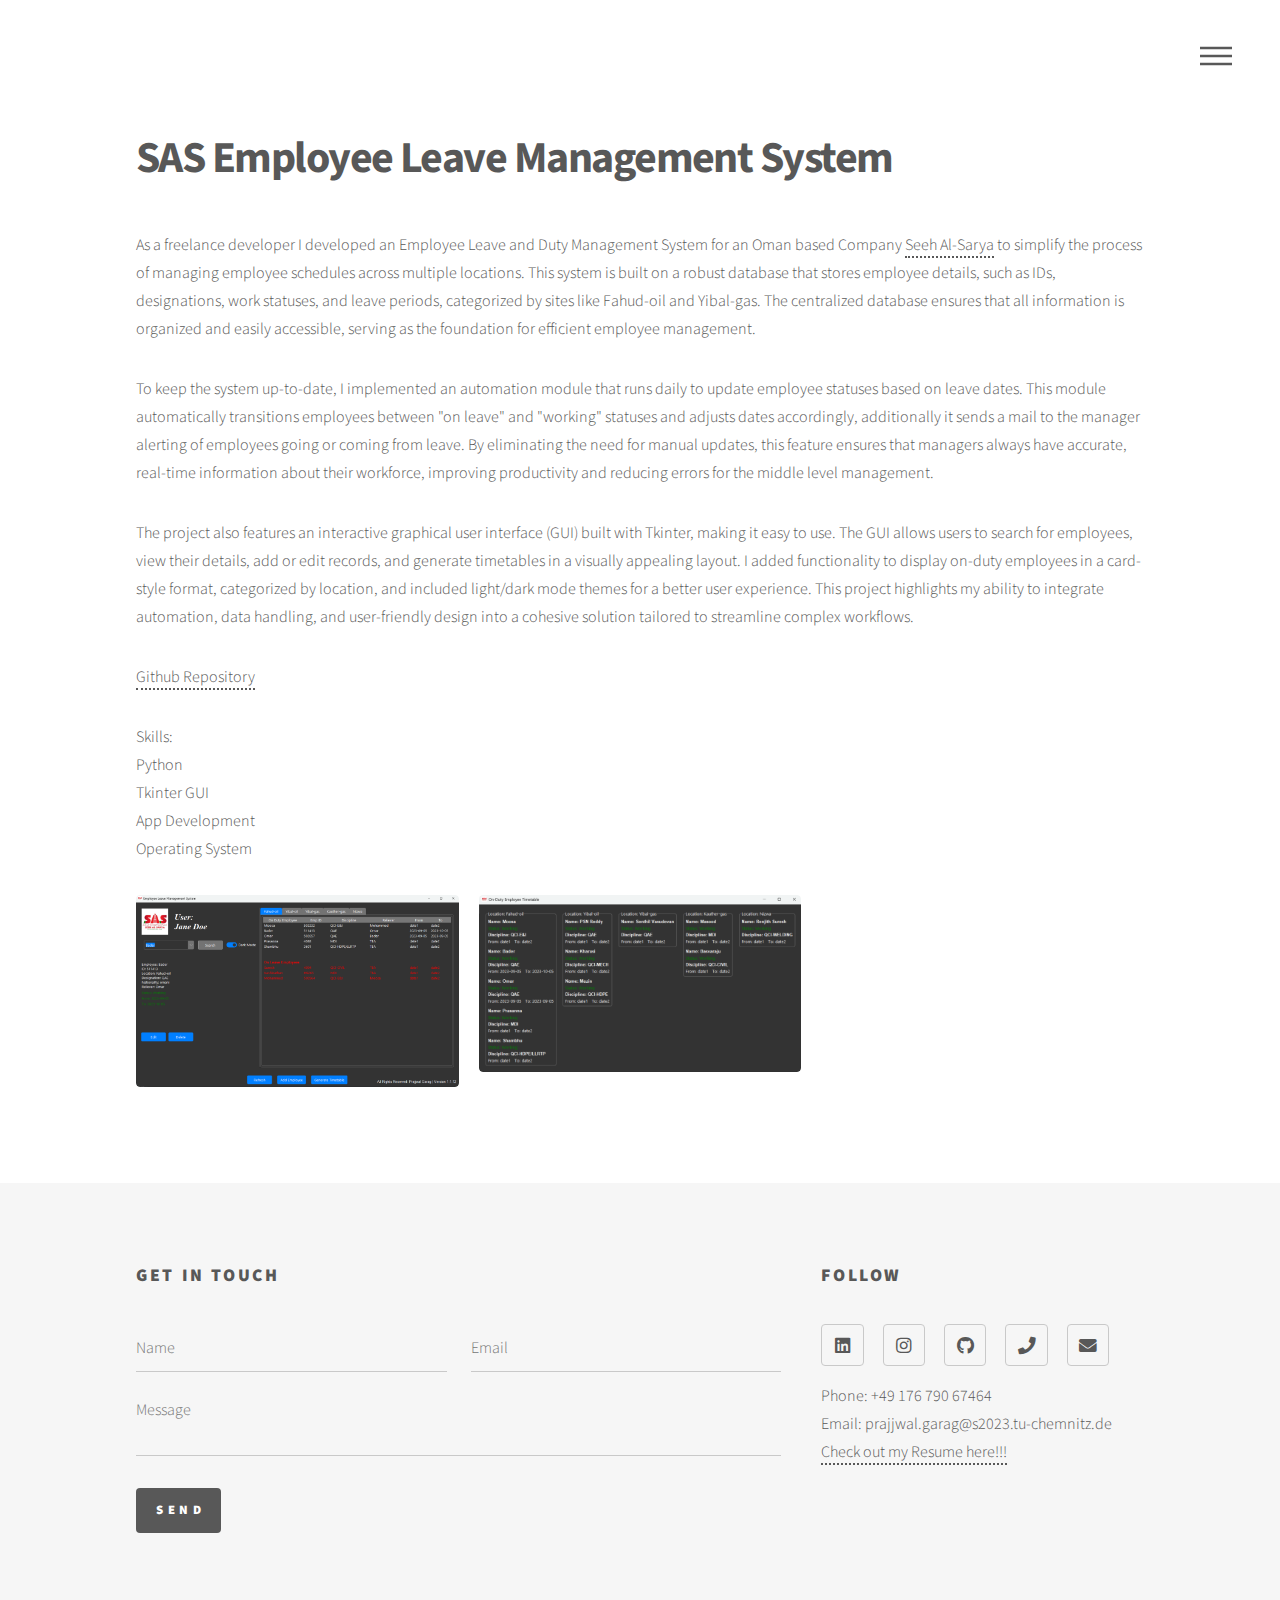
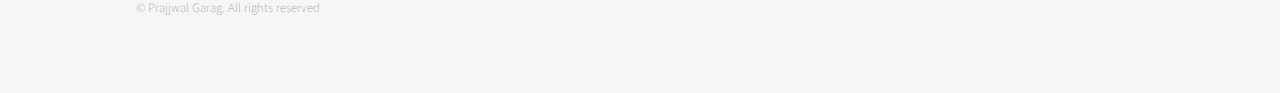
<file: SAS_Leave_Mgmt.html>
<!DOCTYPE HTML>

<html>
	<head>
		<title>Prajjwal Garag</title>
		<meta charset="utf-8" />
		<meta name="viewport" content="width=device-width, initial-scale=1, user-scalable=no" />
		<link rel="stylesheet" href="assets/css/main.css" />
		<noscript><link rel="stylesheet" href="assets/css/noscript.css" /></noscript>
	</head>
	
	<!-- Google tag (gtag.js) -->
	<script async src="https://www.googletagmanager.com/gtag/js?id=G-5HX2S21BY9"></script>
	<script>
	window.dataLayer = window.dataLayer || [];
	function gtag(){dataLayer.push(arguments);}
	gtag('js', new Date());

	gtag('config', 'G-5HX2S21BY9');
	</script>

	<body class="is-preload">
		<!-- Wrapper -->
			<div id="wrapper">

				<!-- Header -->
					<header id="header">
						<div class="inner">

							<!-- Nav -->
								<nav>
									<ul>
										<li><a href="#menu">Menu</a></li>
									</ul>
								</nav>

						</div>
					</header>

				<!-- Menu -->
					<nav id="menu">
						<h2>Menu</h2>
						<ul>
							<li><a href="index.html">Home</a></li>
							<li><a href="index.html#projects">Projects</a></li>
							<li><a href="#contactme">Contact me</a></li>
						</ul>
					</nav>

				<!-- Main -->
					<div id="main">
						<div class="inner">
							<h1>SAS Employee Leave Management System</h1>
							<p>As a freelance developer I developed an Employee Leave and Duty Management System for an Oman based Company <a href="https://www.seehalsarya.com/engineering-procurement-construction.php">Seeh Al-Sarya</a> to simplify the process of managing employee schedules across multiple locations. This system is built on a robust database that stores employee details, such as IDs, designations, work statuses, and leave periods, categorized by sites like Fahud-oil and Yibal-gas. The centralized database ensures that all information is organized and easily accessible, serving as the foundation for efficient employee management.</p>
							<p>To keep the system up-to-date, I implemented an automation module that runs daily to update employee statuses based on leave dates. This module automatically transitions employees between "on leave" and "working" statuses and adjusts dates accordingly, additionally it sends a mail to the manager alerting of employees going or coming from leave. By eliminating the need for manual updates, this feature ensures that managers always have accurate, real-time information about their workforce, improving productivity and reducing errors for the middle level management.</p>
							<p>The project also features an interactive graphical user interface (GUI) built with Tkinter, making it easy to use. The GUI allows users to search for employees, view their details, add or edit records, and generate timetables in a visually appealing layout. I added functionality to display on-duty employees in a card-style format, categorized by location, and included light/dark mode themes for a better user experience. This project highlights my ability to integrate automation, data handling, and user-friendly design into a cohesive solution tailored to streamline complex workflows.</p>
							<p><a href="https://github.com/nutcracker2912/SAS_Mgmt_Project" target="_blank">Github Repository</a></p>
							<p>Skills:<br>Python<br>Tkinter GUI<br>App Development<br>Operating System</p>
							<section class="tiles" id="pictures">
								<article>
									<span class="image">
										<img src="images/SAS_app.png" alt="" />
									</span>
								</article>
								<article>
									<span class="image">
										<img src="images/time_table.png" alt="" />
									</span>
								</article>
							</section>
						</div>
					</div>

				<!-- Footer -->
				<footer id="footer">
					<div class="inner">
						<section id="contactme">
							<h2>Get in touch</h2>
							<form method="post" action="https://formspree.io/f/xvggvepq">
								<div class="fields">
									<div class="field half">
										<input type="text" name="name" id="name" placeholder="Name" />
									</div>
									<div class="field half">
										<input type="email" name="email" id="email" placeholder="Email" />
									</div>
									<div class="field">
										<textarea name="message" id="message" placeholder="Message"></textarea>
									</div>
								</div>
								<ul class="actions">
									<li><input type="submit" value="Send" class="primary" /></li>
								</ul>
							</form>
						</section>
						<section>
							<h2>Follow</h2>
							<ul class="icons">
								<li><a href="https://www.linkedin.com/in/prajjwal-garag-8101851b2/" class="icon brands style2 fa-linkedin" target="_blank"><span class="label">GitHub</span></a></li>
								<li><a href="https://www.instagram.com/prajjwal_garag/" class="icon brands style2 fa-instagram" target="_blank"><span class="label">Instagram</span></a></li>
								<li><a href="https://github.com/nutcracker2912" class="icon brands style2 fa-github" target="_blank"><span class="label">GitHub</span></a></li>
								<li><a href="tel:+4917679067464" class="icon solid style2 fa-phone"><span class="label">Phone</span></a></li>
								<li><a href="mailto:prajjwal.garag@s2023.tu-chemnitz.de" class="icon solid style2 fa-envelope"><span class="label">Email</span></a></li>
								<li><p>Phone: +49 176 790 67464<br>Email: prajjwal.garag@s2023.tu-chemnitz.de<br><a href="resume/Prajjwal_Garag_Resume.pdf">Check out my Resume here!!!</a></p></li>
							</ul>
						</section>
						<ul class="copyright">
							<li>&copy; Prajjwal Garag. All rights reserved</li>
						</ul>
					</div>
				</footer>

		</div>

	<!-- Scripts -->
		<script src="assets/js/jquery.min.js"></script>
		<script src="assets/js/browser.min.js"></script>
		<script src="assets/js/breakpoints.min.js"></script>
		<script src="assets/js/util.js"></script>
		<script src="assets/js/main.js"></script>

</body>
</html>
</file>
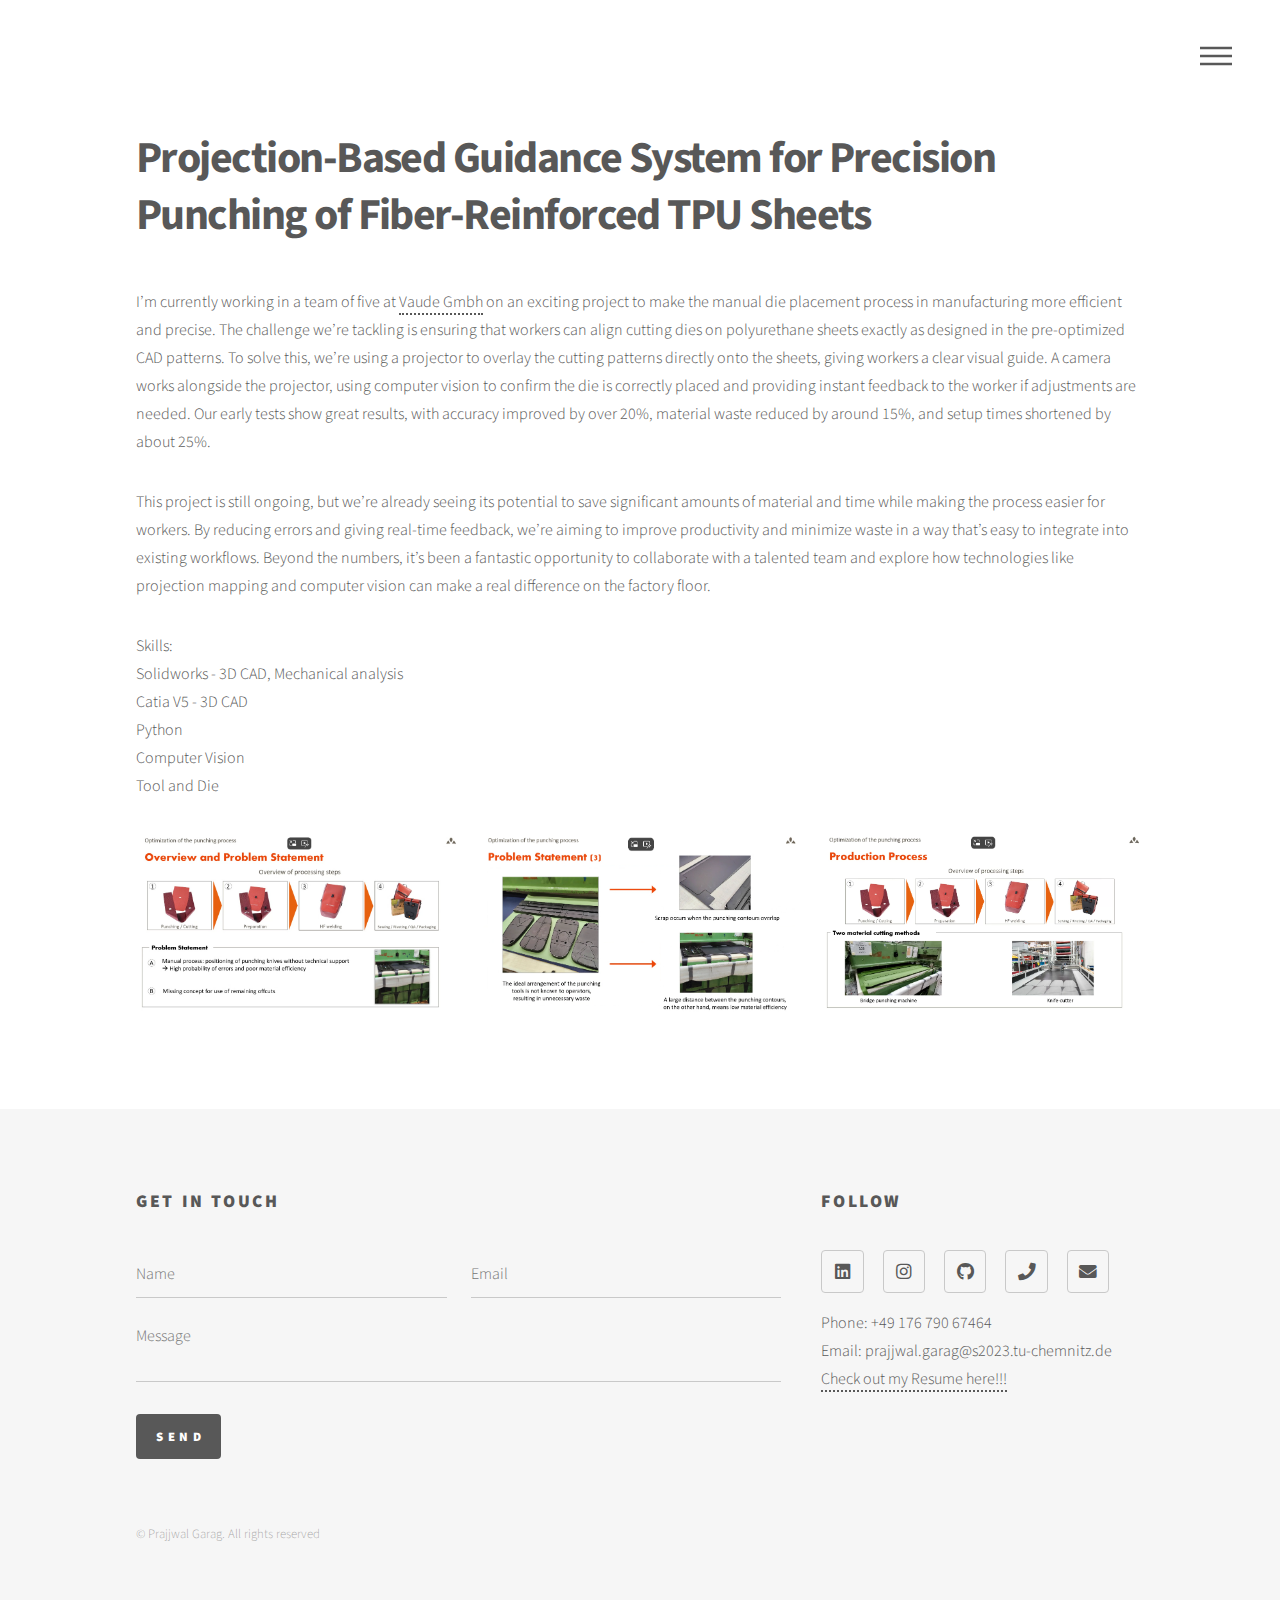
<file: Vaude.html>
<!DOCTYPE HTML>

<html>
	<head>
		<title>Prajjwal Garag</title>
		<meta charset="utf-8" />
		<meta name="viewport" content="width=device-width, initial-scale=1, user-scalable=no" />
		<link rel="stylesheet" href="assets/css/main.css" />
		<noscript><link rel="stylesheet" href="assets/css/noscript.css" /></noscript>
	</head>

	<!-- Google tag (gtag.js) -->
	<script async src="https://www.googletagmanager.com/gtag/js?id=G-5HX2S21BY9"></script>
	<script>
	window.dataLayer = window.dataLayer || [];
	function gtag(){dataLayer.push(arguments);}
	gtag('js', new Date());

	gtag('config', 'G-5HX2S21BY9');
	</script>

	<body class="is-preload">
		<!-- Wrapper -->
			<div id="wrapper">

				<!-- Header -->
					<header id="header">
						<div class="inner">

							<!-- Nav -->
								<nav>
									<ul>
										<li><a href="#menu">Menu</a></li>
									</ul>
								</nav>

						</div>
					</header>

				<!-- Menu -->
					<nav id="menu">
						<h2>Menu</h2>
						<ul>
							<li><a href="index.html">Home</a></li>
							<li><a href="index.html#projects">Projects</a></li>
							<li><a href="#contactme">Contact me</a></li>
						</ul>
					</nav>

				<!-- Main -->
					<div id="main">
						<div class="inner">
							<h1>Projection-Based Guidance System for Precision Punching of Fiber-Reinforced TPU Sheets</h1>
							<p>I’m currently working in a team of five at <a href="https://www.vaude.com/de/de/">Vaude Gmbh</a> on an exciting project to make the manual die placement process in manufacturing more efficient and precise. The challenge we’re tackling is ensuring that workers can align cutting dies on polyurethane sheets exactly as designed in the pre-optimized CAD patterns. To solve this, we’re using a projector to overlay the cutting patterns directly onto the sheets, giving workers a clear visual guide. A camera works alongside the projector, using computer vision to confirm the die is correctly placed and providing instant feedback to the worker if adjustments are needed. Our early tests show great results, with accuracy improved by over 20%, material waste reduced by around 15%, and setup times shortened by about 25%.</p>
							<p>This project is still ongoing, but we’re already seeing its potential to save significant amounts of material and time while making the process easier for workers. By reducing errors and giving real-time feedback, we’re aiming to improve productivity and minimize waste in a way that’s easy to integrate into existing workflows. Beyond the numbers, it’s been a fantastic opportunity to collaborate with a talented team and explore how technologies like projection mapping and computer vision can make a real difference on the factory floor.</p>
							<p>Skills:<br>Solidworks - 3D CAD, Mechanical analysis<br>Catia V5 - 3D CAD<br>Python<br>Computer Vision<br>Tool and Die</p>
							<section class="tiles" id="pictures">
								<article>
									<span class="image">
										<img src="images/Innovation.PNG" alt="" />
									</span>
								</article>
								<article>
									<span class="image">
										<img src="images/Innovation2.PNG" alt="" />
									</span>
								</article>
								<article>
									<span class="image">
										<img src="images/Innovation4.PNG" alt="" />
									</span>
								</article>
							</section>
						</div>
					</div>

				<!-- Footer -->
				<footer id="footer">
					<div class="inner">
						<section id="contactme">
							<h2>Get in touch</h2>
							<form method="post" action="https://formspree.io/f/xvggvepq">
								<div class="fields">
									<div class="field half">
										<input type="text" name="name" id="name" placeholder="Name" />
									</div>
									<div class="field half">
										<input type="email" name="email" id="email" placeholder="Email" />
									</div>
									<div class="field">
										<textarea name="message" id="message" placeholder="Message"></textarea>
									</div>
								</div>
								<ul class="actions">
									<li><input type="submit" value="Send" class="primary" /></li>
								</ul>
							</form>
						</section>
						<section>
							<h2>Follow</h2>
							<ul class="icons">
								<li><a href="https://www.linkedin.com/in/prajjwal-garag-8101851b2/" class="icon brands style2 fa-linkedin" target="_blank"><span class="label">GitHub</span></a></li>
								<li><a href="https://www.instagram.com/prajjwal_garag/" class="icon brands style2 fa-instagram" target="_blank"><span class="label">Instagram</span></a></li>
								<li><a href="https://github.com/nutcracker2912" class="icon brands style2 fa-github" target="_blank"><span class="label">GitHub</span></a></li>
								<li><a href="tel:+4917679067464" class="icon solid style2 fa-phone"><span class="label">Phone</span></a></li>
								<li><a href="mailto:prajjwal.garag@s2023.tu-chemnitz.de" class="icon solid style2 fa-envelope"><span class="label">Email</span></a></li>
								<li><p>Phone: +49 176 790 67464<br>Email: prajjwal.garag@s2023.tu-chemnitz.de<br><a href="resume/Prajjwal_Garag_Resume.pdf">Check out my Resume here!!!</a></p></li>
							</ul>
						</section>
						<ul class="copyright">
							<li>&copy; Prajjwal Garag. All rights reserved</li>
						</ul>
					</div>
				</footer>

		</div>

	<!-- Scripts -->
		<script src="assets/js/jquery.min.js"></script>
		<script src="assets/js/browser.min.js"></script>
		<script src="assets/js/breakpoints.min.js"></script>
		<script src="assets/js/util.js"></script>
		<script src="assets/js/main.js"></script>

</body>
</html>
</file>
<file: assets/css/noscript.css>
/*
	Phantom by HTML5 UP
	html5up.net | @ajlkn
	Free for personal and commercial use under the CCA 3.0 license (html5up.net/license)
*/

/* Tiles */

	body.is-preload .tiles article {
		-moz-transform: none;
		-webkit-transform: none;
		-ms-transform: none;
		transform: none;
		opacity: 1;
	}
</file>
<file: assets/css/main.css>
@import url(fontawesome-all.min.css);
@import url("https://fonts.googleapis.com/css?family=Source+Sans+Pro:300,700,900");

/*
	Phantom by HTML5 UP
	html5up.net | @ajlkn
	Free for personal and commercial use under the CCA 3.0 license (html5up.net/license)
*/

html, body, div, span, applet, object,
iframe, h1, h2, h3, h4, h5, h6, p, blockquote,
pre, a, abbr, acronym, address, big, cite,
code, del, dfn, em, img, ins, kbd, q, s, samp,
small, strike, strong, sub, sup, tt, var, b,
u, i, center, dl, dt, dd, ol, ul, li, fieldset,
form, label, legend, table, caption, tbody,
tfoot, thead, tr, th, td, article, aside,
canvas, details, embed, figure, figcaption,
footer, header, hgroup, menu, nav, output, ruby,
section, summary, time, mark, audio, video {
	margin: 0;
	padding: 0;
	border: 0;
	font-size: 100%;
	font: inherit;
	vertical-align: baseline;}

article, aside, details, figcaption, figure,
footer, header, hgroup, menu, nav, section {
	display: block;}

body {
	line-height: 1;
}

ol, ul {
	list-style: none;
}

blockquote, q {
	quotes: none;
}

	blockquote:before, blockquote:after, q:before, q:after {
		content: '';
		content: none;
	}

table {
	border-collapse: collapse;
	border-spacing: 0;
}

body {
	-webkit-text-size-adjust: none;
}

mark {
	background-color: transparent;
	color: inherit;
}

input::-moz-focus-inner {
	border: 0;
	padding: 0;
}

input, select, textarea {
	-moz-appearance: none;
	-webkit-appearance: none;
	-ms-appearance: none;
	appearance: none;
}

/* Basic */

	@-ms-viewport {
		width: device-width;
	}

	body {
		-ms-overflow-style: scrollbar;
	}

	@media screen and (max-width: 480px) {

		html, body {
			min-width: 320px;
		}

	}

	html {
		box-sizing: border-box;
	}

	*, *:before, *:after {
		box-sizing: inherit;
	}

	body {
		background: #ffffff;
	}

		body.is-preload *, body.is-preload *:before, body.is-preload *:after {
			-moz-animation: none !important;
			-webkit-animation: none !important;
			-ms-animation: none !important;
			animation: none !important;
			-moz-transition: none !important;
			-webkit-transition: none !important;
			-ms-transition: none !important;
			transition: none !important;
		}

/* Type */

	body, input, select, textarea {
		color: #585858;
		font-family: "Source Sans Pro", Helvetica, sans-serif;
		font-size: 16pt;
		font-weight: 300;
		line-height: 1.75;
	}

		@media screen and (max-width: 1680px) {

			body, input, select, textarea {
				font-size: 14pt;
			}

		}

		@media screen and (max-width: 1280px) {

			body, input, select, textarea {
				font-size: 12pt;
			}

		}

	a {
		-moz-transition: border-bottom-color 0.2s ease, color 0.2s ease;
		-webkit-transition: border-bottom-color 0.2s ease, color 0.2s ease;
		-ms-transition: border-bottom-color 0.2s ease, color 0.2s ease;
		transition: border-bottom-color 0.2s ease, color 0.2s ease;
		text-decoration: none;
		color: #585858;
		border-bottom: dotted 2px rgb(88, 88, 88);
	}

		a:hover {
			border-bottom-color: transparent;
			color: #7ecaf6 !important;
		}

	strong, b {
		font-weight: 900;
	}

	em, i {
		font-style: italic;
	}

	p {
		margin: 0 0 2em 0;
	}

	h1 {
		font-size: 2.75em;
		font-weight: 700;
		line-height: 1.3;
		margin: 0 0 1em 0;
		letter-spacing: -0.035em;
	}

		h1 a {
			color: inherit;
		}

		@media screen and (max-width: 736px) {

			h1 {
				font-size: 2em;
				margin: 0 0 1em 0;
			}

		}

		@media screen and (max-width: 360px) {

			h1 {
				font-size: 1.75em;
			}

		}

	h2, h3, h4, h5, h6 {
		font-weight: 900;
		line-height: 1.5;
		margin: 0 0 2em 0;
		text-transform: uppercase;
		letter-spacing: 0.15em;
	}

		h2 a, h3 a, h4 a, h5 a, h6 a {
			color: inherit;
		}

	h2 {
		font-size: 1.1em;
	}

	h3 {
		font-size: 1em;
	}

	h4 {
		font-size: 0.8em;
	}

	h5 {
		font-size: 0.8em;
	}

	h6 {
		font-size: 0.8em;
	}

	@media screen and (max-width: 980px) {

		h1 br, h2 br, h3 br, h4 br, h5 br, h6 br {
			display: none;
		}

	}

	@media screen and (max-width: 736px) {

		h2 {
			font-size: 1em;
		}

		h3 {
			font-size: 0.8em;
		}

	}

	sub {
		font-size: 0.8em;
		position: relative;
		top: 0.5em;
	}

	sup {
		font-size: 0.8em;
		position: relative;
		top: -0.5em;
	}

	blockquote {
		border-left: solid 4px #c9c9c9;
		font-style: italic;
		margin: 0 0 2em 0;
		padding: 0.5em 0 0.5em 2em;
	}

	code {
		background: rgba(144, 144, 144, 0.075);
		border-radius: 4px;
		border: solid 1px #c9c9c9;
		font-family: "Courier New", monospace;
		font-size: 0.9em;
		margin: 0 0.25em;
		padding: 0.25em 0.65em;
	}

	pre {
		-webkit-overflow-scrolling: touch;
		font-family: "Courier New", monospace;
		font-size: 0.9em;
		margin: 0 0 2em 0;
	}

		pre code {
			display: block;
			line-height: 1.75;
			padding: 1em 1.5em;
			overflow-x: auto;
		}

	hr {
		border: 0;
		border-bottom: solid 1px #c9c9c9;
		margin: 2em 0;
	}

		hr.major {
			margin: 3em 0;
		}

	.align-left {
		text-align: left;
	}

	.align-center {
		text-align: center;
	}

	.align-right {
		text-align: right;
	}

/* Row */

	.row {
		display: flex;
		flex-wrap: wrap;
		box-sizing: border-box;
		align-items: stretch;
	}

		.row > * {
			box-sizing: border-box;
		}

		.row.gtr-uniform > * > :last-child {
			margin-bottom: 0;
		}

		.row.aln-left {
			justify-content: flex-start;
		}

		.row.aln-center {
			justify-content: center;
		}

		.row.aln-right {
			justify-content: flex-end;
		}

		.row.aln-top {
			align-items: flex-start;
		}

		.row.aln-middle {
			align-items: center;
		}

		.row.aln-bottom {
			align-items: flex-end;
		}

		.row > .imp {
			order: -1;
		}

		.row > .col-1 {
			width: 8.33333%;
		}

		.row > .off-1 {
			margin-left: 8.33333%;
		}

		.row > .col-2 {
			width: 16.66667%;
		}

		.row > .off-2 {
			margin-left: 16.66667%;
		}

		.row > .col-3 {
			width: 25%;
		}

		.row > .off-3 {
			margin-left: 25%;
		}

		.row > .col-4 {
			width: 33.33333%;
		}

		.row > .off-4 {
			margin-left: 33.33333%;
		}

		.row > .col-5 {
			width: 41.66667%;
		}

		.row > .off-5 {
			margin-left: 41.66667%;
		}

		.row > .col-6 {
			width: 50%;
		}

		.row > .off-6 {
			margin-left: 50%;
		}

		.row > .col-7 {
			width: 58.33333%;
		}

		.row > .off-7 {
			margin-left: 58.33333%;
		}

		.row > .col-8 {
			width: 66.66667%;
		}

		.row > .off-8 {
			margin-left: 66.66667%;
		}

		.row > .col-9 {
			width: 75%;
		}

		.row > .off-9 {
			margin-left: 75%;
		}

		.row > .col-10 {
			width: 83.33333%;
		}

		.row > .off-10 {
			margin-left: 83.33333%;
		}

		.row > .col-11 {
			width: 91.66667%;
		}

		.row > .off-11 {
			margin-left: 91.66667%;
		}

		.row > .col-12 {
			width: 100%;
		}

		.row > .off-12 {
			margin-left: 100%;
		}

		.row.gtr-0 {
			margin-top: 0;
			margin-left: 0em;
		}

			.row.gtr-0 > * {
				padding: 0 0 0 0em;
			}

			.row.gtr-0.gtr-uniform {
				margin-top: 0em;
			}

				.row.gtr-0.gtr-uniform > * {
					padding-top: 0em;
				}

		.row.gtr-25 {
			margin-top: 0;
			margin-left: -0.5em;
		}

			.row.gtr-25 > * {
				padding: 0 0 0 0.5em;
			}

			.row.gtr-25.gtr-uniform {
				margin-top: -0.5em;
			}

				.row.gtr-25.gtr-uniform > * {
					padding-top: 0.5em;
				}

		.row.gtr-50 {
			margin-top: 0;
			margin-left: -1em;
		}

			.row.gtr-50 > * {
				padding: 0 0 0 1em;
			}

			.row.gtr-50.gtr-uniform {
				margin-top: -1em;
			}

				.row.gtr-50.gtr-uniform > * {
					padding-top: 1em;
				}

		.row {
			margin-top: 0;
			margin-left: -2em;
		}

			.row > * {
				padding: 0 0 0 2em;
			}

			.row.gtr-uniform {
				margin-top: -2em;
			}

				.row.gtr-uniform > * {
					padding-top: 2em;
				}

		.row.gtr-150 {
			margin-top: 0;
			margin-left: -3em;
		}

			.row.gtr-150 > * {
				padding: 0 0 0 3em;
			}

			.row.gtr-150.gtr-uniform {
				margin-top: -3em;
			}

				.row.gtr-150.gtr-uniform > * {
					padding-top: 3em;
				}

		.row.gtr-200 {
			margin-top: 0;
			margin-left: -4em;
		}

			.row.gtr-200 > * {
				padding: 0 0 0 4em;
			}

			.row.gtr-200.gtr-uniform {
				margin-top: -4em;
			}

				.row.gtr-200.gtr-uniform > * {
					padding-top: 4em;
				}

		@media screen and (max-width: 1680px) {

			.row {
				display: flex;
				flex-wrap: wrap;
				box-sizing: border-box;
				align-items: stretch;
			}

				.row > * {
					box-sizing: border-box;
				}

				.row.gtr-uniform > * > :last-child {
					margin-bottom: 0;
				}

				.row.aln-left {
					justify-content: flex-start;
				}

				.row.aln-center {
					justify-content: center;
				}

				.row.aln-right {
					justify-content: flex-end;
				}

				.row.aln-top {
					align-items: flex-start;
				}

				.row.aln-middle {
					align-items: center;
				}

				.row.aln-bottom {
					align-items: flex-end;
				}

				.row > .imp-xlarge {
					order: -1;
				}

				.row > .col-1-xlarge {
					width: 8.33333%;
				}

				.row > .off-1-xlarge {
					margin-left: 8.33333%;
				}

				.row > .col-2-xlarge {
					width: 16.66667%;
				}

				.row > .off-2-xlarge {
					margin-left: 16.66667%;
				}

				.row > .col-3-xlarge {
					width: 25%;
				}

				.row > .off-3-xlarge {
					margin-left: 25%;
				}

				.row > .col-4-xlarge {
					width: 33.33333%;
				}

				.row > .off-4-xlarge {
					margin-left: 33.33333%;
				}

				.row > .col-5-xlarge {
					width: 41.66667%;
				}

				.row > .off-5-xlarge {
					margin-left: 41.66667%;
				}

				.row > .col-6-xlarge {
					width: 50%;
				}

				.row > .off-6-xlarge {
					margin-left: 50%;
				}

				.row > .col-7-xlarge {
					width: 58.33333%;
				}

				.row > .off-7-xlarge {
					margin-left: 58.33333%;
				}

				.row > .col-8-xlarge {
					width: 66.66667%;
				}

				.row > .off-8-xlarge {
					margin-left: 66.66667%;
				}

				.row > .col-9-xlarge {
					width: 75%;
				}

				.row > .off-9-xlarge {
					margin-left: 75%;
				}

				.row > .col-10-xlarge {
					width: 83.33333%;
				}

				.row > .off-10-xlarge {
					margin-left: 83.33333%;
				}

				.row > .col-11-xlarge {
					width: 91.66667%;
				}

				.row > .off-11-xlarge {
					margin-left: 91.66667%;
				}

				.row > .col-12-xlarge {
					width: 100%;
				}

				.row > .off-12-xlarge {
					margin-left: 100%;
				}

				.row.gtr-0 {
					margin-top: 0;
					margin-left: 0em;
				}

					.row.gtr-0 > * {
						padding: 0 0 0 0em;
					}

					.row.gtr-0.gtr-uniform {
						margin-top: 0em;
					}

						.row.gtr-0.gtr-uniform > * {
							padding-top: 0em;
						}

				.row.gtr-25 {
					margin-top: 0;
					margin-left: -0.5em;
				}

					.row.gtr-25 > * {
						padding: 0 0 0 0.5em;
					}

					.row.gtr-25.gtr-uniform {
						margin-top: -0.5em;
					}

						.row.gtr-25.gtr-uniform > * {
							padding-top: 0.5em;
						}

				.row.gtr-50 {
					margin-top: 0;
					margin-left: -1em;
				}

					.row.gtr-50 > * {
						padding: 0 0 0 1em;
					}

					.row.gtr-50.gtr-uniform {
						margin-top: -1em;
					}

						.row.gtr-50.gtr-uniform > * {
							padding-top: 1em;
						}

				.row {
					margin-top: 0;
					margin-left: -2em;
				}

					.row > * {
						padding: 0 0 0 2em;
					}

					.row.gtr-uniform {
						margin-top: -2em;
					}

						.row.gtr-uniform > * {
							padding-top: 2em;
						}

				.row.gtr-150 {
					margin-top: 0;
					margin-left: -3em;
				}

					.row.gtr-150 > * {
						padding: 0 0 0 3em;
					}

					.row.gtr-150.gtr-uniform {
						margin-top: -3em;
					}

						.row.gtr-150.gtr-uniform > * {
							padding-top: 3em;
						}

				.row.gtr-200 {
					margin-top: 0;
					margin-left: -4em;
				}

					.row.gtr-200 > * {
						padding: 0 0 0 4em;
					}

					.row.gtr-200.gtr-uniform {
						margin-top: -4em;
					}

						.row.gtr-200.gtr-uniform > * {
							padding-top: 4em;
						}

		}

		@media screen and (max-width: 1280px) {

			.row {
				display: flex;
				flex-wrap: wrap;
				box-sizing: border-box;
				align-items: stretch;
			}

				.row > * {
					box-sizing: border-box;
				}

				.row.gtr-uniform > * > :last-child {
					margin-bottom: 0;
				}

				.row.aln-left {
					justify-content: flex-start;
				}

				.row.aln-center {
					justify-content: center;
				}

				.row.aln-right {
					justify-content: flex-end;
				}

				.row.aln-top {
					align-items: flex-start;
				}

				.row.aln-middle {
					align-items: center;
				}

				.row.aln-bottom {
					align-items: flex-end;
				}

				.row > .imp-large {
					order: -1;
				}

				.row > .col-1-large {
					width: 8.33333%;
				}

				.row > .off-1-large {
					margin-left: 8.33333%;
				}

				.row > .col-2-large {
					width: 16.66667%;
				}

				.row > .off-2-large {
					margin-left: 16.66667%;
				}

				.row > .col-3-large {
					width: 25%;
				}

				.row > .off-3-large {
					margin-left: 25%;
				}

				.row > .col-4-large {
					width: 33.33333%;
				}

				.row > .off-4-large {
					margin-left: 33.33333%;
				}

				.row > .col-5-large {
					width: 41.66667%;
				}

				.row > .off-5-large {
					margin-left: 41.66667%;
				}

				.row > .col-6-large {
					width: 50%;
				}

				.row > .off-6-large {
					margin-left: 50%;
				}

				.row > .col-7-large {
					width: 58.33333%;
				}

				.row > .off-7-large {
					margin-left: 58.33333%;
				}

				.row > .col-8-large {
					width: 66.66667%;
				}

				.row > .off-8-large {
					margin-left: 66.66667%;
				}

				.row > .col-9-large {
					width: 75%;
				}

				.row > .off-9-large {
					margin-left: 75%;
				}

				.row > .col-10-large {
					width: 83.33333%;
				}

				.row > .off-10-large {
					margin-left: 83.33333%;
				}

				.row > .col-11-large {
					width: 91.66667%;
				}

				.row > .off-11-large {
					margin-left: 91.66667%;
				}

				.row > .col-12-large {
					width: 100%;
				}

				.row > .off-12-large {
					margin-left: 100%;
				}

				.row.gtr-0 {
					margin-top: 0;
					margin-left: 0em;
				}

					.row.gtr-0 > * {
						padding: 0 0 0 0em;
					}

					.row.gtr-0.gtr-uniform {
						margin-top: 0em;
					}

						.row.gtr-0.gtr-uniform > * {
							padding-top: 0em;
						}

				.row.gtr-25 {
					margin-top: 0;
					margin-left: -0.5em;
				}

					.row.gtr-25 > * {
						padding: 0 0 0 0.5em;
					}

					.row.gtr-25.gtr-uniform {
						margin-top: -0.5em;
					}

						.row.gtr-25.gtr-uniform > * {
							padding-top: 0.5em;
						}

				.row.gtr-50 {
					margin-top: 0;
					margin-left: -1em;
				}

					.row.gtr-50 > * {
						padding: 0 0 0 1em;
					}

					.row.gtr-50.gtr-uniform {
						margin-top: -1em;
					}

						.row.gtr-50.gtr-uniform > * {
							padding-top: 1em;
						}

				.row {
					margin-top: 0;
					margin-left: -2em;
				}

					.row > * {
						padding: 0 0 0 2em;
					}

					.row.gtr-uniform {
						margin-top: -2em;
					}

						.row.gtr-uniform > * {
							padding-top: 2em;
						}

				.row.gtr-150 {
					margin-top: 0;
					margin-left: -3em;
				}

					.row.gtr-150 > * {
						padding: 0 0 0 3em;
					}

					.row.gtr-150.gtr-uniform {
						margin-top: -3em;
					}

						.row.gtr-150.gtr-uniform > * {
							padding-top: 3em;
						}

				.row.gtr-200 {
					margin-top: 0;
					margin-left: -4em;
				}

					.row.gtr-200 > * {
						padding: 0 0 0 4em;
					}

					.row.gtr-200.gtr-uniform {
						margin-top: -4em;
					}

						.row.gtr-200.gtr-uniform > * {
							padding-top: 4em;
						}

		}

		@media screen and (max-width: 980px) {

			.row {
				display: flex;
				flex-wrap: wrap;
				box-sizing: border-box;
				align-items: stretch;
			}

				.row > * {
					box-sizing: border-box;
				}

				.row.gtr-uniform > * > :last-child {
					margin-bottom: 0;
				}

				.row.aln-left {
					justify-content: flex-start;
				}

				.row.aln-center {
					justify-content: center;
				}

				.row.aln-right {
					justify-content: flex-end;
				}

				.row.aln-top {
					align-items: flex-start;
				}

				.row.aln-middle {
					align-items: center;
				}

				.row.aln-bottom {
					align-items: flex-end;
				}

				.row > .imp-medium {
					order: -1;
				}

				.row > .col-1-medium {
					width: 8.33333%;
				}

				.row > .off-1-medium {
					margin-left: 8.33333%;
				}

				.row > .col-2-medium {
					width: 16.66667%;
				}

				.row > .off-2-medium {
					margin-left: 16.66667%;
				}

				.row > .col-3-medium {
					width: 25%;
				}

				.row > .off-3-medium {
					margin-left: 25%;
				}

				.row > .col-4-medium {
					width: 33.33333%;
				}

				.row > .off-4-medium {
					margin-left: 33.33333%;
				}

				.row > .col-5-medium {
					width: 41.66667%;
				}

				.row > .off-5-medium {
					margin-left: 41.66667%;
				}

				.row > .col-6-medium {
					width: 50%;
				}

				.row > .off-6-medium {
					margin-left: 50%;
				}

				.row > .col-7-medium {
					width: 58.33333%;
				}

				.row > .off-7-medium {
					margin-left: 58.33333%;
				}

				.row > .col-8-medium {
					width: 66.66667%;
				}

				.row > .off-8-medium {
					margin-left: 66.66667%;
				}

				.row > .col-9-medium {
					width: 75%;
				}

				.row > .off-9-medium {
					margin-left: 75%;
				}

				.row > .col-10-medium {
					width: 83.33333%;
				}

				.row > .off-10-medium {
					margin-left: 83.33333%;
				}

				.row > .col-11-medium {
					width: 91.66667%;
				}

				.row > .off-11-medium {
					margin-left: 91.66667%;
				}

				.row > .col-12-medium {
					width: 100%;
				}

				.row > .off-12-medium {
					margin-left: 100%;
				}

				.row.gtr-0 {
					margin-top: 0;
					margin-left: 0em;
				}

					.row.gtr-0 > * {
						padding: 0 0 0 0em;
					}

					.row.gtr-0.gtr-uniform {
						margin-top: 0em;
					}

						.row.gtr-0.gtr-uniform > * {
							padding-top: 0em;
						}

				.row.gtr-25 {
					margin-top: 0;
					margin-left: -0.375em;
				}

					.row.gtr-25 > * {
						padding: 0 0 0 0.375em;
					}

					.row.gtr-25.gtr-uniform {
						margin-top: -0.375em;
					}

						.row.gtr-25.gtr-uniform > * {
							padding-top: 0.375em;
						}

				.row.gtr-50 {
					margin-top: 0;
					margin-left: -0.75em;
				}

					.row.gtr-50 > * {
						padding: 0 0 0 0.75em;
					}

					.row.gtr-50.gtr-uniform {
						margin-top: -0.75em;
					}

						.row.gtr-50.gtr-uniform > * {
							padding-top: 0.75em;
						}

				.row {
					margin-top: 0;
					margin-left: -1.5em;
				}

					.row > * {
						padding: 0 0 0 1.5em;
					}

					.row.gtr-uniform {
						margin-top: -1.5em;
					}

						.row.gtr-uniform > * {
							padding-top: 1.5em;
						}

				.row.gtr-150 {
					margin-top: 0;
					margin-left: -2.25em;
				}

					.row.gtr-150 > * {
						padding: 0 0 0 2.25em;
					}

					.row.gtr-150.gtr-uniform {
						margin-top: -2.25em;
					}

						.row.gtr-150.gtr-uniform > * {
							padding-top: 2.25em;
						}

				.row.gtr-200 {
					margin-top: 0;
					margin-left: -3em;
				}

					.row.gtr-200 > * {
						padding: 0 0 0 3em;
					}

					.row.gtr-200.gtr-uniform {
						margin-top: -3em;
					}

						.row.gtr-200.gtr-uniform > * {
							padding-top: 3em;
						}

		}

		@media screen and (max-width: 736px) {

			.row {
				display: flex;
				flex-wrap: wrap;
				box-sizing: border-box;
				align-items: stretch;
			}

				.row > * {
					box-sizing: border-box;
				}

				.row.gtr-uniform > * > :last-child {
					margin-bottom: 0;
				}

				.row.aln-left {
					justify-content: flex-start;
				}

				.row.aln-center {
					justify-content: center;
				}

				.row.aln-right {
					justify-content: flex-end;
				}

				.row.aln-top {
					align-items: flex-start;
				}

				.row.aln-middle {
					align-items: center;
				}

				.row.aln-bottom {
					align-items: flex-end;
				}

				.row > .imp-small {
					order: -1;
				}

				.row > .col-1-small {
					width: 8.33333%;
				}

				.row > .off-1-small {
					margin-left: 8.33333%;
				}

				.row > .col-2-small {
					width: 16.66667%;
				}

				.row > .off-2-small {
					margin-left: 16.66667%;
				}

				.row > .col-3-small {
					width: 25%;
				}

				.row > .off-3-small {
					margin-left: 25%;
				}

				.row > .col-4-small {
					width: 33.33333%;
				}

				.row > .off-4-small {
					margin-left: 33.33333%;
				}

				.row > .col-5-small {
					width: 41.66667%;
				}

				.row > .off-5-small {
					margin-left: 41.66667%;
				}

				.row > .col-6-small {
					width: 50%;
				}

				.row > .off-6-small {
					margin-left: 50%;
				}

				.row > .col-7-small {
					width: 58.33333%;
				}

				.row > .off-7-small {
					margin-left: 58.33333%;
				}

				.row > .col-8-small {
					width: 66.66667%;
				}

				.row > .off-8-small {
					margin-left: 66.66667%;
				}

				.row > .col-9-small {
					width: 75%;
				}

				.row > .off-9-small {
					margin-left: 75%;
				}

				.row > .col-10-small {
					width: 83.33333%;
				}

				.row > .off-10-small {
					margin-left: 83.33333%;
				}

				.row > .col-11-small {
					width: 91.66667%;
				}

				.row > .off-11-small {
					margin-left: 91.66667%;
				}

				.row > .col-12-small {
					width: 100%;
				}

				.row > .off-12-small {
					margin-left: 100%;
				}

				.row.gtr-0 {
					margin-top: 0;
					margin-left: 0em;
				}

					.row.gtr-0 > * {
						padding: 0 0 0 0em;
					}

					.row.gtr-0.gtr-uniform {
						margin-top: 0em;
					}

						.row.gtr-0.gtr-uniform > * {
							padding-top: 0em;
						}

				.row.gtr-25 {
					margin-top: 0;
					margin-left: -0.25em;
				}

					.row.gtr-25 > * {
						padding: 0 0 0 0.25em;
					}

					.row.gtr-25.gtr-uniform {
						margin-top: -0.25em;
					}

						.row.gtr-25.gtr-uniform > * {
							padding-top: 0.25em;
						}

				.row.gtr-50 {
					margin-top: 0;
					margin-left: -0.5em;
				}

					.row.gtr-50 > * {
						padding: 0 0 0 0.5em;
					}

					.row.gtr-50.gtr-uniform {
						margin-top: -0.5em;
					}

						.row.gtr-50.gtr-uniform > * {
							padding-top: 0.5em;
						}

				.row {
					margin-top: 0;
					margin-left: -1em;
				}

					.row > * {
						padding: 0 0 0 1em;
					}

					.row.gtr-uniform {
						margin-top: -1em;
					}

						.row.gtr-uniform > * {
							padding-top: 1em;
						}

				.row.gtr-150 {
					margin-top: 0;
					margin-left: -1.5em;
				}

					.row.gtr-150 > * {
						padding: 0 0 0 1.5em;
					}

					.row.gtr-150.gtr-uniform {
						margin-top: -1.5em;
					}

						.row.gtr-150.gtr-uniform > * {
							padding-top: 1.5em;
						}

				.row.gtr-200 {
					margin-top: 0;
					margin-left: -2em;
				}

					.row.gtr-200 > * {
						padding: 0 0 0 2em;
					}

					.row.gtr-200.gtr-uniform {
						margin-top: -2em;
					}

						.row.gtr-200.gtr-uniform > * {
							padding-top: 2em;
						}

		}

		@media screen and (max-width: 480px) {

			.row {
				display: flex;
				flex-wrap: wrap;
				box-sizing: border-box;
				align-items: stretch;
			}

				.row > * {
					box-sizing: border-box;
				}

				.row.gtr-uniform > * > :last-child {
					margin-bottom: 0;
				}

				.row.aln-left {
					justify-content: flex-start;
				}

				.row.aln-center {
					justify-content: center;
				}

				.row.aln-right {
					justify-content: flex-end;
				}

				.row.aln-top {
					align-items: flex-start;
				}

				.row.aln-middle {
					align-items: center;
				}

				.row.aln-bottom {
					align-items: flex-end;
				}

				.row > .imp-xsmall {
					order: -1;
				}

				.row > .col-1-xsmall {
					width: 8.33333%;
				}

				.row > .off-1-xsmall {
					margin-left: 8.33333%;
				}

				.row > .col-2-xsmall {
					width: 16.66667%;
				}

				.row > .off-2-xsmall {
					margin-left: 16.66667%;
				}

				.row > .col-3-xsmall {
					width: 25%;
				}

				.row > .off-3-xsmall {
					margin-left: 25%;
				}

				.row > .col-4-xsmall {
					width: 33.33333%;
				}

				.row > .off-4-xsmall {
					margin-left: 33.33333%;
				}

				.row > .col-5-xsmall {
					width: 41.66667%;
				}

				.row > .off-5-xsmall {
					margin-left: 41.66667%;
				}

				.row > .col-6-xsmall {
					width: 50%;
				}

				.row > .off-6-xsmall {
					margin-left: 50%;
				}

				.row > .col-7-xsmall {
					width: 58.33333%;
				}

				.row > .off-7-xsmall {
					margin-left: 58.33333%;
				}

				.row > .col-8-xsmall {
					width: 66.66667%;
				}

				.row > .off-8-xsmall {
					margin-left: 66.66667%;
				}

				.row > .col-9-xsmall {
					width: 75%;
				}

				.row > .off-9-xsmall {
					margin-left: 75%;
				}

				.row > .col-10-xsmall {
					width: 83.33333%;
				}

				.row > .off-10-xsmall {
					margin-left: 83.33333%;
				}

				.row > .col-11-xsmall {
					width: 91.66667%;
				}

				.row > .off-11-xsmall {
					margin-left: 91.66667%;
				}

				.row > .col-12-xsmall {
					width: 100%;
				}

				.row > .off-12-xsmall {
					margin-left: 100%;
				}

				.row.gtr-0 {
					margin-top: 0;
					margin-left: 0em;
				}

					.row.gtr-0 > * {
						padding: 0 0 0 0em;
					}

					.row.gtr-0.gtr-uniform {
						margin-top: 0em;
					}

						.row.gtr-0.gtr-uniform > * {
							padding-top: 0em;
						}

				.row.gtr-25 {
					margin-top: 0;
					margin-left: -0.25em;
				}

					.row.gtr-25 > * {
						padding: 0 0 0 0.25em;
					}

					.row.gtr-25.gtr-uniform {
						margin-top: -0.25em;
					}

						.row.gtr-25.gtr-uniform > * {
							padding-top: 0.25em;
						}

				.row.gtr-50 {
					margin-top: 0;
					margin-left: -0.5em;
				}

					.row.gtr-50 > * {
						padding: 0 0 0 0.5em;
					}

					.row.gtr-50.gtr-uniform {
						margin-top: -0.5em;
					}

						.row.gtr-50.gtr-uniform > * {
							padding-top: 0.5em;
						}

				.row {
					margin-top: 0;
					margin-left: -1em;
				}

					.row > * {
						padding: 0 0 0 1em;
					}

					.row.gtr-uniform {
						margin-top: -1em;
					}

						.row.gtr-uniform > * {
							padding-top: 1em;
						}

				.row.gtr-150 {
					margin-top: 0;
					margin-left: -1.5em;
				}

					.row.gtr-150 > * {
						padding: 0 0 0 1.5em;
					}

					.row.gtr-150.gtr-uniform {
						margin-top: -1.5em;
					}

						.row.gtr-150.gtr-uniform > * {
							padding-top: 1.5em;
						}

				.row.gtr-200 {
					margin-top: 0;
					margin-left: -2em;
				}

					.row.gtr-200 > * {
						padding: 0 0 0 2em;
					}

					.row.gtr-200.gtr-uniform {
						margin-top: -2em;
					}

						.row.gtr-200.gtr-uniform > * {
							padding-top: 2em;
						}

		}

/* Section/Article */

	section.special, article.special {
		text-align: center;
	}

	header p {
		margin-top: -1em;
	}

	@media screen and (max-width: 736px) {

		header p {
			margin-top: 0;
		}

	}

/* Icon */

	.icon {
		text-decoration: none;
		border-bottom: none;
		position: relative;
	}

		.icon:before {
			-moz-osx-font-smoothing: grayscale;
			-webkit-font-smoothing: antialiased;
			display: inline-block;
			font-style: normal;
			font-variant: normal;
			text-rendering: auto;
			line-height: 1;
			text-transform: none !important;
			font-family: 'Font Awesome 5 Free';
			font-weight: 400;
		}

		.icon > .label {
			display: none;
		}

		.icon:before {
			line-height: inherit;
		}

		.icon.solid:before {
			font-weight: 900;
		}

		.icon.brands:before {
			font-family: 'Font Awesome 5 Brands';
		}

		.icon.style2 {
			-moz-transition: background-color 0.2s ease-in-out, color 0.2s ease-in-out, border-color 0.2s ease-in-out;
			-webkit-transition: background-color 0.2s ease-in-out, color 0.2s ease-in-out, border-color 0.2s ease-in-out;
			-ms-transition: background-color 0.2s ease-in-out, color 0.2s ease-in-out, border-color 0.2s ease-in-out;
			transition: background-color 0.2s ease-in-out, color 0.2s ease-in-out, border-color 0.2s ease-in-out;
			background-color: transparent;
			border: solid 1px #c9c9c9;
			border-radius: 4px;
			width: 2.65em;
			height: 2.65em;
			display: inline-block;
			text-align: center;
			line-height: 2.65em;
			color: inherit;
		}

			.icon.style2:before {
				font-size: 1.1em;
			}

			.icon.style2:hover {
				color: #f2849e;
				border-color: #f2849e;
			}

			.icon.style2:active {
				background-color: rgba(242, 132, 158, 0.1);
			}

/* List */

	ol {
		list-style: decimal;
		margin: 0 0 2em 0;
		padding-left: 1.25em;
	}

		ol li {
			padding-left: 0.25em;
		}

	ul {
		list-style: disc;
		margin: 0 0 2em 0;
		padding-left: 1em;
	}

		ul li {
			padding-left: 0.5em;
		}

		ul.alt {
			list-style: none;
			padding-left: 0;
		}

			ul.alt li {
				border-top: solid 1px #c9c9c9;
				padding: 0.5em 0;
			}

				ul.alt li:first-child {
					border-top: 0;
					padding-top: 0;
				}

	dl {
		margin: 0 0 2em 0;
	}

		dl dt {
			display: block;
			font-weight: 900;
			margin: 0 0 1em 0;
		}

		dl dd {
			margin-left: 2em;
		}

/* Actions */

	ul.actions {
		display: -moz-flex;
		display: -webkit-flex;
		display: -ms-flex;
		display: flex;
		cursor: default;
		list-style: none;
		margin-left: -1em;
		padding-left: 0;
	}

		ul.actions li {
			padding: 0 0 0 1em;
			vertical-align: middle;
		}

		ul.actions.special {
			-moz-justify-content: center;
			-webkit-justify-content: center;
			-ms-justify-content: center;
			justify-content: center;
			width: 100%;
			margin-left: 0;
		}

			ul.actions.special li:first-child {
				padding-left: 0;
			}

		ul.actions.stacked {
			-moz-flex-direction: column;
			-webkit-flex-direction: column;
			-ms-flex-direction: column;
			flex-direction: column;
			margin-left: 0;
		}

			ul.actions.stacked li {
				padding: 1.3em 0 0 0;
			}

				ul.actions.stacked li:first-child {
					padding-top: 0;
				}

		ul.actions.fit {
			width: calc(100% + 1em);
		}

			ul.actions.fit li {
				-moz-flex-grow: 1;
				-webkit-flex-grow: 1;
				-ms-flex-grow: 1;
				flex-grow: 1;
				-moz-flex-shrink: 1;
				-webkit-flex-shrink: 1;
				-ms-flex-shrink: 1;
				flex-shrink: 1;
				width: 100%;
			}

				ul.actions.fit li > * {
					width: 100%;
				}

			ul.actions.fit.stacked {
				width: 100%;
			}

		@media screen and (max-width: 480px) {

			ul.actions:not(.fixed) {
				-moz-flex-direction: column;
				-webkit-flex-direction: column;
				-ms-flex-direction: column;
				flex-direction: column;
				margin-left: 0;
				width: 100% !important;
			}

				ul.actions:not(.fixed) li {
					-moz-flex-grow: 1;
					-webkit-flex-grow: 1;
					-ms-flex-grow: 1;
					flex-grow: 1;
					-moz-flex-shrink: 1;
					-webkit-flex-shrink: 1;
					-ms-flex-shrink: 1;
					flex-shrink: 1;
					padding: 1em 0 0 0;
					text-align: center;
					width: 100%;
				}

					ul.actions:not(.fixed) li > * {
						width: 100%;
					}

					ul.actions:not(.fixed) li:first-child {
						padding-top: 0;
					}

					ul.actions:not(.fixed) li input[type="submit"],
					ul.actions:not(.fixed) li input[type="reset"],
					ul.actions:not(.fixed) li input[type="button"],
					ul.actions:not(.fixed) li button,
					ul.actions:not(.fixed) li .button {
						width: 100%;
					}

						ul.actions:not(.fixed) li input[type="submit"].icon:before,
						ul.actions:not(.fixed) li input[type="reset"].icon:before,
						ul.actions:not(.fixed) li input[type="button"].icon:before,
						ul.actions:not(.fixed) li button.icon:before,
						ul.actions:not(.fixed) li .button.icon:before {
							margin-left: -0.5rem;
						}

		}

/* Icons */

	ul.icons {
		cursor: default;
		list-style: none;
		padding-left: 0;
		margin: -1em 0 2em -1em;
	}

		ul.icons li {
			display: inline-block;
			padding: 1em 0 0 1em;
		}

/* Form */

	form {
		margin: 0 0 2em 0;
		overflow-x: hidden;
	}

		form > :last-child {
			margin-bottom: 0;
		}

		form > .fields {
			display: -moz-flex;
			display: -webkit-flex;
			display: -ms-flex;
			display: flex;
			-moz-flex-wrap: wrap;
			-webkit-flex-wrap: wrap;
			-ms-flex-wrap: wrap;
			flex-wrap: wrap;
			width: calc(100% + 3em);
			margin: -1.5em 0 2em -1.5em;
		}

			form > .fields > .field {
				-moz-flex-grow: 0;
				-webkit-flex-grow: 0;
				-ms-flex-grow: 0;
				flex-grow: 0;
				-moz-flex-shrink: 0;
				-webkit-flex-shrink: 0;
				-ms-flex-shrink: 0;
				flex-shrink: 0;
				padding: 1.5em 0 0 1.5em;
				width: calc(100% - 1.5em);
			}

				form > .fields > .field.half {
					width: calc(50% - 0.75em);
				}

				form > .fields > .field.third {
					width: calc(100%/3 - 0.5em);
				}

				form > .fields > .field.quarter {
					width: calc(25% - 0.375em);
				}

		@media screen and (max-width: 480px) {

			form > .fields {
				width: calc(100% + 3em);
				margin: -1.5em 0 2em -1.5em;
			}

				form > .fields > .field {
					padding: 1.5em 0 0 1.5em;
					width: calc(100% - 1.5em);
				}

					form > .fields > .field.half {
						width: calc(100% - 1.5em);
					}

					form > .fields > .field.third {
						width: calc(100% - 1.5em);
					}

					form > .fields > .field.quarter {
						width: calc(100% - 1.5em);
					}

		}

	label {
		display: block;
		font-size: 0.9em;
		font-weight: 900;
		margin: 0 0 1em 0;
	}

	input[type="text"],
	input[type="password"],
	input[type="email"],
	input[type="tel"],
	select,
	textarea {
		-moz-appearance: none;
		-webkit-appearance: none;
		-ms-appearance: none;
		appearance: none;
		background-color: transparent;
		border: none;
		border-radius: 0;
		border-bottom: solid 1px #c9c9c9;
		color: inherit;
		display: block;
		outline: 0;
		padding: 0;
		text-decoration: none;
		width: 100%;
	}

		input[type="text"]:invalid,
		input[type="password"]:invalid,
		input[type="email"]:invalid,
		input[type="tel"]:invalid,
		select:invalid,
		textarea:invalid {
			box-shadow: none;
		}

		input[type="text"]:focus,
		input[type="password"]:focus,
		input[type="email"]:focus,
		input[type="tel"]:focus,
		select:focus,
		textarea:focus {
			border-bottom-color: #f2849e;
			box-shadow: inset 0 -1px 0 0 #f2849e;
		}

	select {
		background-image: url("data:image/svg+xml;charset=utf8,%3Csvg xmlns='http://www.w3.org/2000/svg' width='40' height='40' preserveAspectRatio='none' viewBox='0 0 40 40'%3E%3Cpath d='M9.4,12.3l10.4,10.4l10.4-10.4c0.2-0.2,0.5-0.4,0.9-0.4c0.3,0,0.6,0.1,0.9,0.4l3.3,3.3c0.2,0.2,0.4,0.5,0.4,0.9 c0,0.4-0.1,0.6-0.4,0.9L20.7,31.9c-0.2,0.2-0.5,0.4-0.9,0.4c-0.3,0-0.6-0.1-0.9-0.4L4.3,17.3c-0.2-0.2-0.4-0.5-0.4-0.9 c0-0.4,0.1-0.6,0.4-0.9l3.3-3.3c0.2-0.2,0.5-0.4,0.9-0.4S9.1,12.1,9.4,12.3z' fill='%23c9c9c9' /%3E%3C/svg%3E");
		background-size: 1.25rem;
		background-repeat: no-repeat;
		background-position: calc(100% - 1rem) center;
		height: 3em;
		padding-right: 3em;
		text-overflow: ellipsis;
	}

		select option {
			background: #ffffff;
		}

		select:focus::-ms-value {
			background-color: transparent;
		}

		select::-ms-expand {
			display: none;
		}

	input[type="text"],
	input[type="password"],
	input[type="email"],
	select {
		height: 3em;
	}

	textarea {
		padding: 0;
		min-height: 3.75em;
	}

	input[type="checkbox"],
	input[type="radio"] {
		-moz-appearance: none;
		-webkit-appearance: none;
		-ms-appearance: none;
		appearance: none;
		display: block;
		float: left;
		margin-right: -2em;
		opacity: 0;
		width: 1em;
		z-index: -1;
	}

		input[type="checkbox"] + label,
		input[type="radio"] + label {
			text-decoration: none;
			color: #585858;
			cursor: pointer;
			display: inline-block;
			font-size: 1em;
			font-weight: 300;
			padding-left: 2.55em;
			padding-right: 0.75em;
			position: relative;
		}

			input[type="checkbox"] + label:before,
			input[type="radio"] + label:before {
				-moz-osx-font-smoothing: grayscale;
				-webkit-font-smoothing: antialiased;
				display: inline-block;
				font-style: normal;
				font-variant: normal;
				text-rendering: auto;
				line-height: 1;
				text-transform: none !important;
				font-family: 'Font Awesome 5 Free';
				font-weight: 900;
			}

			input[type="checkbox"] + label:before,
			input[type="radio"] + label:before {
				border-radius: 4px;
				border: solid 1px #c9c9c9;
				content: '';
				display: inline-block;
				font-size: 0.8em;
				height: 2.25em;
				left: 0;
				line-height: 2.25em;
				position: absolute;
				text-align: center;
				top: 0;
				width: 2.25em;
			}

		input[type="checkbox"]:checked + label:before,
		input[type="radio"]:checked + label:before {
			background: #585858;
			border-color: #585858;
			color: #ffffff;
			content: '\f00c';
		}

		input[type="checkbox"]:focus + label:before,
		input[type="radio"]:focus + label:before {
			border-color: #f2849e;
			box-shadow: 0 0 0 1px #f2849e;
		}

	input[type="checkbox"] + label:before {
		border-radius: 4px;
	}

	input[type="radio"] + label:before {
		border-radius: 100%;
	}

/* Box */

	.box {
		border-radius: 4px;
		border: solid 1px #c9c9c9;
		margin-bottom: 2em;
		padding: 1.5em;
	}

		.box > :last-child,
		.box > :last-child > :last-child,
		.box > :last-child > :last-child > :last-child {
			margin-bottom: 0;
		}

		.box.alt {
			border: 0;
			border-radius: 0;
			padding: 0;
		}

/* Image */

	.image {
		border-radius: 4px;
		border: 0;
		display: inline-block;
		position: relative;
	}

		.image img {
			border-radius: 4px;
			display: block;
		}

		.image.left, .image.right {
			max-width: 40%;
		}

			.image.left img, .image.right img {
				width: 100%;
			}

		.image.left {
			float: left;
			padding: 0 1.5em 1em 0;
			top: 0.25em;
		}

		.image.right {
			float: right;
			padding: 0 0 1em 1.5em;
			top: 0.25em;
		}

		.image.fit {
			display: block;
			margin: 0 0 2em 0;
			width: 100%;
		}

			.image.fit img {
				width: 100%;
			}

		.image.main {
			display: block;
			margin: 0 0 3em 0;
			width: 100%;
		}

			.image.main img {
				width: 100%;
			}

			@media screen and (max-width: 736px) {

				.image.main {
					margin: 0 0 2em 0;
				}

			}

/* Table */

	.table-wrapper {
		-webkit-overflow-scrolling: touch;
		overflow-x: auto;
	}

	table {
		margin: 0 0 2em 0;
		width: 100%;
	}

		table tbody tr {
			border: solid 1px #c9c9c9;
			border-left: 0;
			border-right: 0;
		}

			table tbody tr:nth-child(2n + 1) {
				background-color: rgba(144, 144, 144, 0.075);
			}

		table td {
			padding: 0.75em 0.75em;
		}

		table th {
			font-size: 0.9em;
			font-weight: 900;
			padding: 0 0.75em 0.75em 0.75em;
			text-align: left;
		}

		table thead {
			border-bottom: solid 2px #c9c9c9;
		}

		table tfoot {
			border-top: solid 2px #c9c9c9;
		}

		table.alt {
			border-collapse: separate;
		}

			table.alt tbody tr td {
				border: solid 1px #c9c9c9;
				border-left-width: 0;
				border-top-width: 0;
			}

				table.alt tbody tr td:first-child {
					border-left-width: 1px;
				}

			table.alt tbody tr:first-child td {
				border-top-width: 1px;
			}

			table.alt thead {
				border-bottom: 0;
			}

			table.alt tfoot {
				border-top: 0;
			}

/* Button */

	input[type="submit"],
	input[type="reset"],
	input[type="button"],
	button,
	.button {
		-moz-appearance: none;
		-webkit-appearance: none;
		-ms-appearance: none;
		appearance: none;
		-moz-transition: background-color 0.2s ease-in-out, color 0.2s ease-in-out, box-shadow 0.2s ease-in-out;
		-webkit-transition: background-color 0.2s ease-in-out, color 0.2s ease-in-out, box-shadow 0.2s ease-in-out;
		-ms-transition: background-color 0.2s ease-in-out, color 0.2s ease-in-out, box-shadow 0.2s ease-in-out;
		transition: background-color 0.2s ease-in-out, color 0.2s ease-in-out, box-shadow 0.2s ease-in-out;
		background-color: transparent;
		border-radius: 4px;
		border: 0;
		box-shadow: inset 0 0 0 2px #585858;
		color: #585858 !important;
		cursor: pointer;
		display: inline-block;
		font-size: 0.8em;
		font-weight: 900;
		height: 3.5em;
		letter-spacing: 0.35em;
		line-height: 3.45em;
		overflow: hidden;
		padding: 0 1.25em 0 1.6em;
		text-align: center;
		text-decoration: none;
		text-overflow: ellipsis;
		text-transform: uppercase;
		white-space: nowrap;
	}

		input[type="submit"].icon:before,
		input[type="reset"].icon:before,
		input[type="button"].icon:before,
		button.icon:before,
		.button.icon:before {
			margin-right: 0.5em;
		}

		input[type="submit"].fit,
		input[type="reset"].fit,
		input[type="button"].fit,
		button.fit,
		.button.fit {
			width: 100%;
		}

		input[type="submit"]:hover,
		input[type="reset"]:hover,
		input[type="button"]:hover,
		button:hover,
		.button:hover {
			color: #f2849e !important;
			box-shadow: inset 0 0 0 2px #f2849e;
		}

		input[type="submit"]:active,
		input[type="reset"]:active,
		input[type="button"]:active,
		button:active,
		.button:active {
			background-color: rgba(242, 132, 158, 0.1);
		}

		input[type="submit"].small,
		input[type="reset"].small,
		input[type="button"].small,
		button.small,
		.button.small {
			font-size: 0.6em;
		}

		input[type="submit"].large,
		input[type="reset"].large,
		input[type="button"].large,
		button.large,
		.button.large {
			font-size: 1em;
		}

		input[type="submit"].primary,
		input[type="reset"].primary,
		input[type="button"].primary,
		button.primary,
		.button.primary {
			box-shadow: none;
			background-color: #585858;
			color: #ffffff !important;
		}

			input[type="submit"].primary:hover,
			input[type="reset"].primary:hover,
			input[type="button"].primary:hover,
			button.primary:hover,
			.button.primary:hover {
				background-color: #f2849e;
			}

			input[type="submit"].primary:active,
			input[type="reset"].primary:active,
			input[type="button"].primary:active,
			button.primary:active,
			.button.primary:active {
				background-color: #ee5f81;
			}

		input[type="submit"].disabled, input[type="submit"]:disabled,
		input[type="reset"].disabled,
		input[type="reset"]:disabled,
		input[type="button"].disabled,
		input[type="button"]:disabled,
		button.disabled,
		button:disabled,
		.button.disabled,
		.button:disabled {
			pointer-events: none;
			opacity: 0.25;
		}

/* Tiles */

	.tiles {
		display: -moz-flex;
		display: -webkit-flex;
		display: -ms-flex;
		display: flex;
		-moz-flex-wrap: wrap;
		-webkit-flex-wrap: wrap;
		-ms-flex-wrap: wrap;
		flex-wrap: wrap;
		position: relative;
		margin: -2.5em 0 0 -2.5em;
	}

		.tiles article {
			-moz-transition: -moz-transform 0.5s ease, opacity 0.5s ease;
			-webkit-transition: -webkit-transform 0.5s ease, opacity 0.5s ease;
			-ms-transition: -ms-transform 0.5s ease, opacity 0.5s ease;
			transition: transform 0.5s ease, opacity 0.5s ease;
			position: relative;
			width: calc(33.33333% - 2.5em);
			margin: 2.5em 0 0 2.5em;
		}

			.tiles article > .image {
				-moz-transition: -moz-transform 0.5s ease;
				-webkit-transition: -webkit-transform 0.5s ease;
				-ms-transition: -ms-transform 0.5s ease;
				transition: transform 0.5s ease;
				position: relative;
				display: block;
				width: 100%;
				border-radius: 4px;
				overflow: hidden;
			}

				.tiles article > .image img {
					display: block;
					width: 100%;
				}

				.tiles article > .image:before {
					pointer-events: none;
					-moz-transition: background-color 0.5s ease, opacity 0.5s ease;
					-webkit-transition: background-color 0.5s ease, opacity 0.5s ease;
					-ms-transition: background-color 0.5s ease, opacity 0.5s ease;
					transition: background-color 0.5s ease, opacity 0.5s ease;
					content: '';
					display: block;
					position: absolute;
					top: 0;
					left: 0;
					width: 100%;
					height: 100%;
					opacity: 1.0;
					z-index: 1;
					opacity: 0.8;
				}

				.tiles article > .image:after {
					pointer-events: none;
					-moz-transition: opacity 0.5s ease;
					-webkit-transition: opacity 0.5s ease;
					-ms-transition: opacity 0.5s ease;
					transition: opacity 0.5s ease;
					content: '';
					display: block;
					position: absolute;
					top: 0;
					left: 0;
					width: 100%;
					height: 100%;
					/* background-image: url("data:image/svg+xml;charset=utf8,%3Csvg xmlns='http://www.w3.org/2000/svg' width='100' height='100' viewBox='0 0 100 100' preserveAspectRatio='none'%3E%3Cstyle%3Eline %7B stroke-width: 0.25px%3B stroke: %23ffffff%3B %7D%3C/style%3E%3Cline x1='0' y1='0' x2='100' y2='100' /%3E%3Cline x1='100' y1='0' x2='0' y2='100' /%3E%3C/svg%3E"); */
					background-position: center;
					background-repeat: no-repeat;
					background-size: 100% 100%;
					opacity: 0.25;
					z-index: 2;
				}

			.tiles article > a {
				display: -moz-flex;
				display: -webkit-flex;
				display: -ms-flex;
				display: flex;
				-moz-flex-direction: column;
				-webkit-flex-direction: column;
				-ms-flex-direction: column;
				flex-direction: column;
				-moz-align-items: center;
				-webkit-align-items: center;
				-ms-align-items: center;
				align-items: center;
				-moz-justify-content: center;
				-webkit-justify-content: center;
				-ms-justify-content: center;
				justify-content: center;
				-moz-transition: background-color 0.5s ease, -moz-transform 0.5s ease;
				-webkit-transition: background-color 0.5s ease, -webkit-transform 0.5s ease;
				-ms-transition: background-color 0.5s ease, -ms-transform 0.5s ease;
				transition: background-color 0.5s ease, transform 0.5s ease;
				position: absolute;
				top: 0;
				left: 0;
				width: 100%;
				height: 100%;
				padding: 1em;
				border-radius: 4px;
				border-bottom: 0;
				color: #ffffff;
				text-align: center;
				text-decoration: none;
				z-index: 3;
			}

				.tiles article > a > :last-child {
					margin: 0;
				}

				.tiles article > a:hover {
					color: #ffffff !important;
				}

				.tiles article > a h2 {
					margin: 0;
				}

				.tiles article > a .content {
					-moz-transition: max-height 0.5s ease, opacity 0.5s ease;
					-webkit-transition: max-height 0.5s ease, opacity 0.5s ease;
					-ms-transition: max-height 0.5s ease, opacity 0.5s ease;
					transition: max-height 0.5s ease, opacity 0.5s ease;
					width: 100%;
					max-height: 0;
					line-height: 1.5;
					margin-top: 0.35em;
					opacity: 0;
				}

					.tiles article > a .content > :last-child {
						margin-bottom: 0;
					}

			.tiles article.style1 > .image:before {
				background-color: #f2849e;
			}

			.tiles article.style2 > .image:before {
				background-color: #7ecaf6;
			}

			.tiles article.style3 > .image:before {
				background-color: #7bd0c1;
			}

			.tiles article.style4 > .image:before {
				background-color: #c75b9b;
			}

			.tiles article.style5 > .image:before {
				background-color: #ae85ca;
			}

			.tiles article.style6 > .image:before {
				background-color: #8499e7;
			}
			.tiles article.style7> .image:before {
				background-color: #7eb1bd;
			}


			body:not(.is-touch) .tiles article:hover > .image {
				-moz-transform: scale(1.1);
				-webkit-transform: scale(1.1);
				-ms-transform: scale(1.1);
				transform: scale(1.1);
			}

				body:not(.is-touch) .tiles article:hover > .image:before {
					background-color: #333333;
					opacity: 0.35;
				}

				body:not(.is-touch) .tiles article:hover > .image:after {
					opacity: 0;
				}

			body:not(.is-touch) .tiles article:hover .content {
				max-height: 15em;
				opacity: 1;
			}

		* + .tiles {
			margin-top: 2em;
		}

		body.is-preload .tiles article {
			-moz-transform: scale(0.9);
			-webkit-transform: scale(0.9);
			-ms-transform: scale(0.9);
			transform: scale(0.9);
			opacity: 0;
		}

		body.is-touch .tiles article .content {
			max-height: 15em;
			opacity: 1;
		}

		@media screen and (max-width: 1280px) {

			.tiles {
				margin: -1.25em 0 0 -1.25em;
			}

				.tiles article {
					width: calc(33.33333% - 1.25em);
					margin: 1.25em 0 0 1.25em;
				}

		}

		@media screen and (max-width: 980px) {

			.tiles {
				margin: -2.5em 0 0 -2.5em;
			}

				.tiles article {
					width: calc(50% - 2.5em);
					margin: 2.5em 0 0 2.5em;
				}

		}

		@media screen and (max-width: 736px) {

			.tiles {
				margin: -1.25em 0 0 -1.25em;
			}

				.tiles article {
					width: calc(50% - 1.25em);
					margin: 1.25em 0 0 1.25em;
				}

					.tiles article:hover > .image {
						-moz-transform: scale(1.0);
						-webkit-transform: scale(1.0);
						-ms-transform: scale(1.0);
						transform: scale(1.0);
					}

		}

		@media screen and (max-width: 480px) {

			.tiles {
				margin: 0;
			}

				.tiles article {
					width: 100%;
					margin: 1.25em 0 0 0;
				}

		}

/* Header */

	#header {
		padding: 8em 0 0.1em 0 ;
	}

		#header .logo {
			display: block;
			border-bottom: 0;
			color: inherit;
			font-weight: 900;
			letter-spacing: 0.35em;
			margin: 0 0 2.5em 0;
			text-decoration: none;
			text-transform: uppercase;
			display: inline-block;
		}

			#header .logo > * {
				display: inline-block;
				vertical-align: middle;
			}

			#header .logo .symbol {
				margin-right: 0.65em;
			}

				#header .logo .symbol img {
					display: block;
					width: 2em;
					height: 2em;
				}

		#header nav {
			position: fixed;
			right: 2em;
			top: 2em;
			z-index: 10000;
		}

			#header nav ul {
				display: -moz-flex;
				display: -webkit-flex;
				display: -ms-flex;
				display: flex;
				-moz-align-items: center;
				-webkit-align-items: center;
				-ms-align-items: center;
				align-items: center;
				list-style: none;
				margin: 0;
				padding: 0;
			}

				#header nav ul li {
					display: block;
					padding: 0;
				}

					#header nav ul li a {
						display: block;
						position: relative;
						height: 3em;
						line-height: 3em;
						padding: 0 1.5em;
						background-color: rgba(255, 255, 255, 0.5);
						border-radius: 4px;
						border: 0;
						font-size: 0.8em;
						font-weight: 900;
						letter-spacing: 0.35em;
						text-transform: uppercase;
					}

					#header nav ul li a[href="#menu"] {
						-webkit-tap-highlight-color: transparent;
						width: 4em;
						text-indent: 4em;
						font-size: 1em;
						overflow: hidden;
						padding: 0;
						white-space: nowrap;
					}

						#header nav ul li a[href="#menu"]:before, #header nav ul li a[href="#menu"]:after {
							-moz-transition: opacity 0.2s ease;
							-webkit-transition: opacity 0.2s ease;
							-ms-transition: opacity 0.2s ease;
							transition: opacity 0.2s ease;
							content: '';
							display: block;
							position: absolute;
							top: 0;
							left: 0;
							width: 100%;
							height: 100%;
							background-position: center;
							background-repeat: no-repeat;
							background-size: 2em 2em;
						}

						#header nav ul li a[href="#menu"]:before {
							background-image: url("data:image/svg+xml;charset=utf8,%3Csvg xmlns='http://www.w3.org/2000/svg' width='100' height='100' viewBox='0 0 100 100' preserveAspectRatio='none'%3E%3Cstyle%3Eline %7B stroke-width: 8px%3B stroke: %23f2849e%3B %7D%3C/style%3E%3Cline x1='0' y1='25' x2='100' y2='25' /%3E%3Cline x1='0' y1='50' x2='100' y2='50' /%3E%3Cline x1='0' y1='75' x2='100' y2='75' /%3E%3C/svg%3E");
							opacity: 0;
						}

						#header nav ul li a[href="#menu"]:after {
							background-image: url("data:image/svg+xml;charset=utf8,%3Csvg xmlns='http://www.w3.org/2000/svg' width='100' height='100' viewBox='0 0 100 100' preserveAspectRatio='none'%3E%3Cstyle%3Eline %7B stroke-width: 8px%3B stroke: %23585858%3B %7D%3C/style%3E%3Cline x1='0' y1='25' x2='100' y2='25' /%3E%3Cline x1='0' y1='50' x2='100' y2='50' /%3E%3Cline x1='0' y1='75' x2='100' y2='75' /%3E%3C/svg%3E");
							opacity: 1;
						}

						#header nav ul li a[href="#menu"]:hover:before {
							opacity: 1;
						}

						#header nav ul li a[href="#menu"]:hover:after {
							opacity: 0;
						}

		@media screen and (max-width: 736px) {

			#header {
				padding: 4em 0 0.1em 0 ;
			}

				#header nav {
					right: 0.5em;
					top: 0.5em;
				}

					#header nav ul li a[href="#menu"]:before, #header nav ul li a[href="#menu"]:after {
						background-size: 1.5em 1.5em;
					}

		}

/* Menu */

	#wrapper {
		-moz-transition: opacity 0.45s ease;
		-webkit-transition: opacity 0.45s ease;
		-ms-transition: opacity 0.45s ease;
		transition: opacity 0.45s ease;
		opacity: 1;
	}

	#menu {
		-moz-transform: translateX(22em);
		-webkit-transform: translateX(22em);
		-ms-transform: translateX(22em);
		transform: translateX(22em);
		-moz-transition: -moz-transform 0.45s ease, visibility 0.45s;
		-webkit-transition: -webkit-transform 0.45s ease, visibility 0.45s;
		-ms-transition: -ms-transform 0.45s ease, visibility 0.45s;
		transition: transform 0.45s ease, visibility 0.45s;
		position: fixed;
		top: 0;
		right: 0;
		width: 22em;
		max-width: 80%;
		height: 100%;
		-webkit-overflow-scrolling: touch;
		background: #585858;
		color: #ffffff;
		cursor: default;
		visibility: hidden;
		z-index: 10002;
	}

		#menu > .inner {
			-moz-transition: opacity 0.45s ease;
			-webkit-transition: opacity 0.45s ease;
			-ms-transition: opacity 0.45s ease;
			transition: opacity 0.45s ease;
			-webkit-overflow-scrolling: touch;
			position: absolute;
			top: 0;
			left: 0;
			width: 100%;
			height: 100%;
			padding: 2.75em;
			opacity: 0;
			overflow-y: auto;
		}

			#menu > .inner > ul {
				list-style: none;
				margin: 0 0 1em 0;
				padding: 0;
			}

				#menu > .inner > ul > li {
					padding: 0;
					border-top: solid 1px rgba(255, 255, 255, 0.15);
				}

					#menu > .inner > ul > li a {
						display: block;
						padding: 1em 0;
						line-height: 1.5;
						border: 0;
						color: inherit;
					}

					#menu > .inner > ul > li:first-child {
						border-top: 0;
						margin-top: -1em;
					}

		#menu > .close {
			-moz-transition: opacity 0.45s ease, -moz-transform 0.45s ease;
			-webkit-transition: opacity 0.45s ease, -webkit-transform 0.45s ease;
			-ms-transition: opacity 0.45s ease, -ms-transform 0.45s ease;
			transition: opacity 0.45s ease, transform 0.45s ease;
			-moz-transform: scale(0.25) rotate(180deg);
			-webkit-transform: scale(0.25) rotate(180deg);
			-ms-transform: scale(0.25) rotate(180deg);
			transform: scale(0.25) rotate(180deg);
			-webkit-tap-highlight-color: transparent;
			display: block;
			position: absolute;
			top: 2em;
			left: -6em;
			width: 6em;
			text-indent: 6em;
			height: 3em;
			border: 0;
			font-size: 1em;
			opacity: 0;
			overflow: hidden;
			padding: 0;
			white-space: nowrap;
		}

			#menu > .close:before, #menu > .close:after {
				-moz-transition: opacity 0.2s ease;
				-webkit-transition: opacity 0.2s ease;
				-ms-transition: opacity 0.2s ease;
				transition: opacity 0.2s ease;
				content: '';
				display: block;
				position: absolute;
				top: 0;
				left: 0;
				width: 100%;
				height: 100%;
				background-position: center;
				background-repeat: no-repeat;
				background-size: 2em 2em;
			}

			#menu > .close:before {
				background-image: url("data:image/svg+xml;charset=utf8,%3Csvg xmlns='http://www.w3.org/2000/svg' width='100' height='100' viewBox='0 0 100 100' preserveAspectRatio='none'%3E%3Cstyle%3Eline %7B stroke-width: 8px%3B stroke: %23f2849e%3B %7D%3C/style%3E%3Cline x1='15' y1='15' x2='85' y2='85' /%3E%3Cline x1='85' y1='15' x2='15' y2='85' /%3E%3C/svg%3E");
				opacity: 0;
			}

			#menu > .close:after {
				background-image: url("data:image/svg+xml;charset=utf8,%3Csvg xmlns='http://www.w3.org/2000/svg' width='100' height='100' viewBox='0 0 100 100' preserveAspectRatio='none'%3E%3Cstyle%3Eline %7B stroke-width: 8px%3B stroke: %23585858%3B %7D%3C/style%3E%3Cline x1='15' y1='15' x2='85' y2='85' /%3E%3Cline x1='85' y1='15' x2='15' y2='85' /%3E%3C/svg%3E");
				opacity: 1;
			}

			#menu > .close:hover:before {
				opacity: 1;
			}

			#menu > .close:hover:after {
				opacity: 0;
			}

		@media screen and (max-width: 736px) {

			#menu {
				-moz-transform: translateX(16.5em);
				-webkit-transform: translateX(16.5em);
				-ms-transform: translateX(16.5em);
				transform: translateX(16.5em);
				width: 16.5em;
			}

				#menu > .inner {
					padding: 2.75em 1.5em;
				}

				#menu > .close {
					top: 0.5em;
					left: -4.25em;
					width: 4.25em;
					text-indent: 4.25em;
				}

					#menu > .close:before, #menu > .close:after {
						background-size: 1.5em 1.5em;
					}

		}

	body.is-menu-visible #wrapper {
		pointer-events: none;
		cursor: default;
		opacity: 0.25;
	}

	body.is-menu-visible #menu {
		-moz-transform: translateX(0);
		-webkit-transform: translateX(0);
		-ms-transform: translateX(0);
		transform: translateX(0);
		visibility: visible;
	}

		body.is-menu-visible #menu > * {
			opacity: 1;
		}

		body.is-menu-visible #menu .close {
			-moz-transform: scale(1.0) rotate(0deg);
			-webkit-transform: scale(1.0) rotate(0deg);
			-ms-transform: scale(1.0) rotate(0deg);
			transform: scale(1.0) rotate(0deg);
			opacity: 1;
		}

/* Main */

	#main {
		padding: 0em 0 6em 0 ;
	}

		@media screen and (max-width: 736px) {

			#main {
				padding: 0em 0 4em 0 ;
			}

		}

/* Footer */

	#footer {
		padding: 5em 0 6em 0 ;
		background-color: #f6f6f6;
	}

		#footer > .inner {
			display: -moz-flex;
			display: -webkit-flex;
			display: -ms-flex;
			display: flex;
			-moz-flex-wrap: wrap;
			-webkit-flex-wrap: wrap;
			-ms-flex-wrap: wrap;
			flex-wrap: wrap;
			-moz-flex-direction: row;
			-webkit-flex-direction: row;
			-ms-flex-direction: row;
			flex-direction: row;
		}

			#footer > .inner > * > :last-child {
				margin-bottom: 0;
			}

			#footer > .inner section:nth-child(1) {
				width: calc(66% - 2.5em);
				margin-right: 2.5em;
			}

			#footer > .inner section:nth-child(2) {
				width: calc(33% - 2.5em);
				margin-left: 2.5em;
			}

			#footer > .inner .copyright {
				width: 100%;
				padding: 0;
				margin-top: 5em;
				list-style: none;
				font-size: 0.8em;
				color: rgba(88, 88, 88, 0.5);
			}

				#footer > .inner .copyright a {
					color: inherit;
				}

				#footer > .inner .copyright li {
					display: inline-block;
					border-left: solid 1px rgba(88, 88, 88, 0.15);
					line-height: 1;
					padding: 0 0 0 1em;
					margin: 0 0 0 1em;
				}

					#footer > .inner .copyright li:first-child {
						border-left: 0;
						padding-left: 0;
						margin-left: 0;
					}

		@media screen and (max-width: 1280px) {

			#footer {
				padding: 5em 0 3em 0 ;
			}

				#footer > .inner section:nth-child(1) {
					width: calc(66% - 1.25em);
					margin-right: 1.25em;
				}

				#footer > .inner section:nth-child(2) {
					width: calc(33% - 1.25em);
					margin-left: 1.25em;
				}

		}

		@media screen and (max-width: 980px) {

			#footer > .inner section:nth-child(1) {
				width: 66%;
				margin-right: 0;
			}

			#footer > .inner section:nth-child(2) {
				width: calc(33% - 2.5em);
				margin-left: 2.5em;
			}

		}

		@media screen and (max-width: 736px) {

			#footer {
				padding: 3em 0 1em 0 ;
			}

				#footer > .inner {
					-moz-flex-direction: column;
					-webkit-flex-direction: column;
					-ms-flex-direction: column;
					flex-direction: column;
				}

					#footer > .inner section:nth-child(1) {
						width: 100%;
						margin-right: 0;
						margin: 3em 0 0 0;
					}

					#footer > .inner section:nth-child(2) {
						-moz-order: -1;
						-webkit-order: -1;
						-ms-order: -1;
						order: -1;
						width: 100%;
						margin-left: 0;
					}

					#footer > .inner .copyright {
						margin-top: 3em;
					}

		}

		@media screen and (max-width: 480px) {

			#footer > .inner .copyright {
				margin-top: 3em;
			}

				#footer > .inner .copyright li {
					border-left: 0;
					padding-left: 0;
					margin: 0.75em 0 0 0;
					display: block;
					line-height: inherit;
				}

					#footer > .inner .copyright li:first-child {
						margin-top: 0;
					}

		}

/* Wrapper */

	#wrapper > * > .inner {
		width: 100%;
		max-width: 68em;
		margin: 0 auto;
		padding: 0 2.5em;
	}

		@media screen and (max-width: 736px) {

			#wrapper > * > .inner {
				padding: 0 1.25em;
			}

		}
</file>
